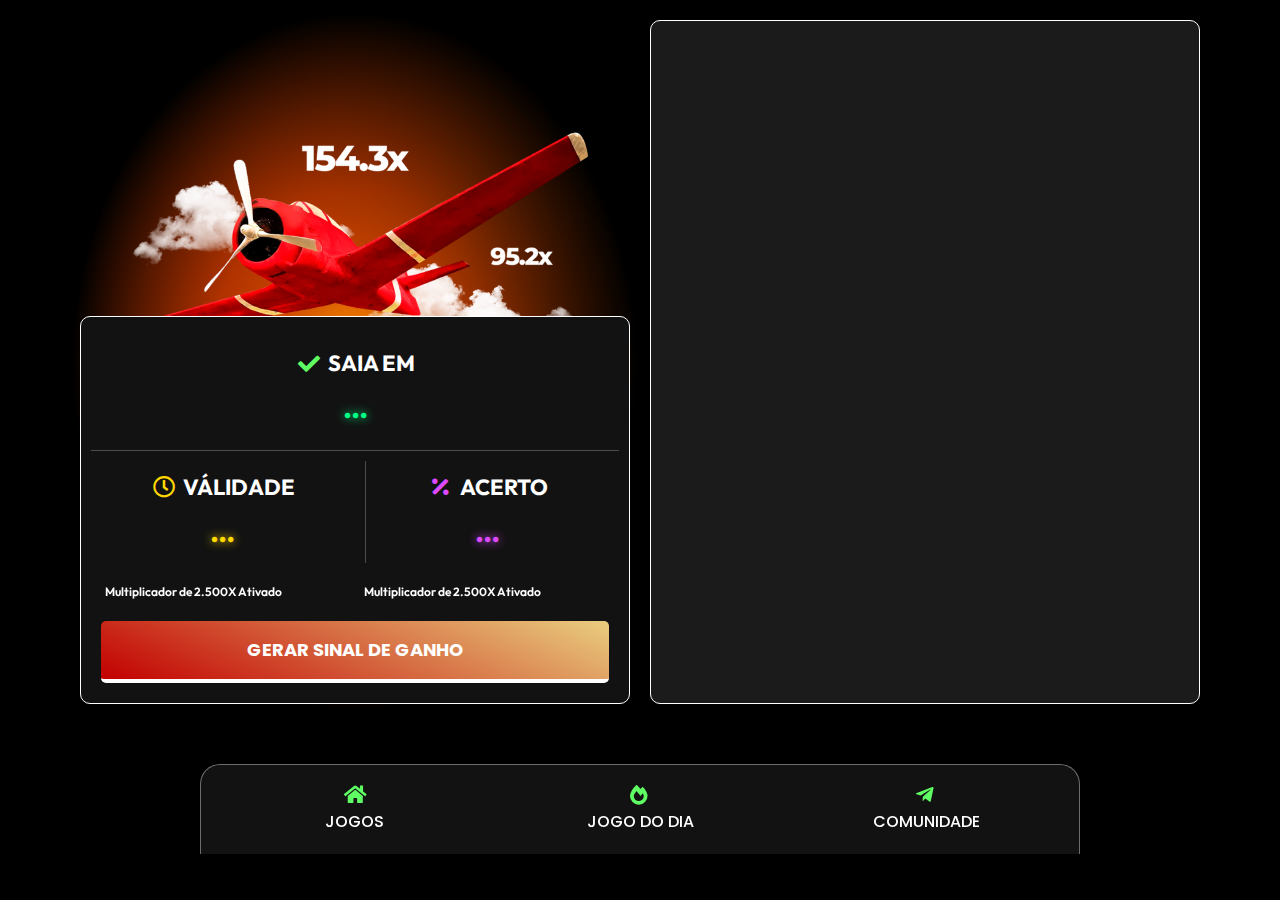
<file: app-aviator/index.html>
<!DOCTYPE html><html lang="pt-BR"><head>
	<meta charset="UTF-8">
		<title>App – Aviator – App Gebe</title>
<meta name="robots" content="max-image-preview:large">
<link rel="alternate" type="application/rss+xml" title="Feed para App Gebe »" href="https://QMqLkIJBYPhN.com/feed/">
<link rel="alternate" type="application/rss+xml" title="Feed de comentários para App Gebe »" href="https://QMqLkIJBYPhN.com/comments/feed/">
<script>
window._wpemojiSettings = {"baseUrl":"https:\/\/s.w.org\/images\/core\/emoji\/15.0.3\/72x72\/","ext":".png","svgUrl":"https:\/\/s.w.org\/images\/core\/emoji\/15.0.3\/svg\/","svgExt":".svg","source":{"concatemoji":"https:\/\/QMqLkIJBYPhN.com\/wp-includes\/js\/wp-emoji-release.min.js?ver=6.6.1"}};
/*! This file is auto-generated */
!function(i,n){var o,s,e;function c(e){try{var t={supportTests:e,timestamp:(new Date).valueOf()};sessionStorage.setItem(o,JSON.stringify(t))}catch(e){}}function p(e,t,n){e.clearRect(0,0,e.canvas.width,e.canvas.height),e.fillText(t,0,0);var t=new Uint32Array(e.getImageData(0,0,e.canvas.width,e.canvas.height).data),r=(e.clearRect(0,0,e.canvas.width,e.canvas.height),e.fillText(n,0,0),new Uint32Array(e.getImageData(0,0,e.canvas.width,e.canvas.height).data));return t.every(function(e,t){return e===r[t]})}function u(e,t,n){switch(t){case"flag":return n(e,"\ud83c\udff3\ufe0f\u200d\u26a7\ufe0f","\ud83c\udff3\ufe0f\u200b\u26a7\ufe0f")?!1:!n(e,"\ud83c\uddfa\ud83c\uddf3","\ud83c\uddfa\u200b\ud83c\uddf3")&&!n(e,"\ud83c\udff4\udb40\udc67\udb40\udc62\udb40\udc65\udb40\udc6e\udb40\udc67\udb40\udc7f","\ud83c\udff4\u200b\udb40\udc67\u200b\udb40\udc62\u200b\udb40\udc65\u200b\udb40\udc6e\u200b\udb40\udc67\u200b\udb40\udc7f");case"emoji":return!n(e,"\ud83d\udc26\u200d\u2b1b","\ud83d\udc26\u200b\u2b1b")}return!1}function f(e,t,n){var r="undefined"!=typeof WorkerGlobalScope&&self instanceof WorkerGlobalScope?new OffscreenCanvas(300,150):i.createElement("canvas"),a=r.getContext("2d",{willReadFrequently:!0}),o=(a.textBaseline="top",a.font="600 32px Arial",{});return e.forEach(function(e){o[e]=t(a,e,n)}),o}function t(e){var t=i.createElement("script");t.src=e,t.defer=!0,i.head.appendChild(t)}"undefined"!=typeof Promise&&(o="wpEmojiSettingsSupports",s=["flag","emoji"],n.supports={everything:!0,everythingExceptFlag:!0},e=new Promise(function(e){i.addEventListener("DOMContentLoaded",e,{once:!0})}),new Promise(function(t){var n=function(){try{var e=JSON.parse(sessionStorage.getItem(o));if("object"==typeof e&&"number"==typeof e.timestamp&&(new Date).valueOf()<e.timestamp+604800&&"object"==typeof e.supportTests)return e.supportTests}catch(e){}return null}();if(!n){if("undefined"!=typeof Worker&&"undefined"!=typeof OffscreenCanvas&&"undefined"!=typeof URL&&URL.createObjectURL&&"undefined"!=typeof Blob)try{var e="postMessage("+f.toString()+"("+[JSON.stringify(s),u.toString(),p.toString()].join(",")+"));",r=new Blob([e],{type:"text/javascript"}),a=new Worker(URL.createObjectURL(r),{name:"wpTestEmojiSupports"});return void(a.onmessage=function(e){c(n=e.data),a.terminate(),t(n)})}catch(e){}c(n=f(s,u,p))}t(n)}).then(function(e){for(var t in e)n.supports[t]=e[t],n.supports.everything=n.supports.everything&&n.supports[t],"flag"!==t&&(n.supports.everythingExceptFlag=n.supports.everythingExceptFlag&&n.supports[t]);n.supports.everythingExceptFlag=n.supports.everythingExceptFlag&&!n.supports.flag,n.DOMReady=!1,n.readyCallback=function(){n.DOMReady=!0}}).then(function(){return e}).then(function(){var e;n.supports.everything||(n.readyCallback(),(e=n.source||{}).concatemoji?t(e.concatemoji):e.wpemoji&&e.twemoji&&(t(e.twemoji),t(e.wpemoji)))}))}((window,document),window._wpemojiSettings);
</script>
<link rel="stylesheet" id="bdt-uikit-css" href="../wp-content/plugins/bdthemes-element-pack/assets/css/bdt-uikit_ver%3D3.17.11.css" media="all">
<link rel="stylesheet" id="ep-helper-css" href="../wp-content/plugins/bdthemes-element-pack/assets/css/ep-helper_ver%3D7.9.1.css" media="all">
<style id="wp-emoji-styles-inline-css">

	img.wp-smiley, img.emoji {
		display: inline !important;
		border: none !important;
		box-shadow: none !important;
		height: 1em !important;
		width: 1em !important;
		margin: 0 0.07em !important;
		vertical-align: -0.1em !important;
		background: none !important;
		padding: 0 !important;
	}
</style>
<style id="classic-theme-styles-inline-css">
/*! This file is auto-generated */
.wp-block-button__link{color:#fff;background-color:#32373c;border-radius:9999px;box-shadow:none;text-decoration:none;padding:calc(.667em + 2px) calc(1.333em + 2px);font-size:1.125em}.wp-block-file__button{background:#32373c;color:#fff;text-decoration:none}
</style>
<style id="global-styles-inline-css">
:root{--wp--preset--aspect-ratio--square: 1;--wp--preset--aspect-ratio--4-3: 4/3;--wp--preset--aspect-ratio--3-4: 3/4;--wp--preset--aspect-ratio--3-2: 3/2;--wp--preset--aspect-ratio--2-3: 2/3;--wp--preset--aspect-ratio--16-9: 16/9;--wp--preset--aspect-ratio--9-16: 9/16;--wp--preset--color--black: #000000;--wp--preset--color--cyan-bluish-gray: #abb8c3;--wp--preset--color--white: #ffffff;--wp--preset--color--pale-pink: #f78da7;--wp--preset--color--vivid-red: #cf2e2e;--wp--preset--color--luminous-vivid-orange: #ff6900;--wp--preset--color--luminous-vivid-amber: #fcb900;--wp--preset--color--light-green-cyan: #7bdcb5;--wp--preset--color--vivid-green-cyan: #00d084;--wp--preset--color--pale-cyan-blue: #8ed1fc;--wp--preset--color--vivid-cyan-blue: #0693e3;--wp--preset--color--vivid-purple: #9b51e0;--wp--preset--gradient--vivid-cyan-blue-to-vivid-purple: linear-gradient(135deg,rgba(6,147,227,1) 0%,rgb(155,81,224) 100%);--wp--preset--gradient--light-green-cyan-to-vivid-green-cyan: linear-gradient(135deg,rgb(122,220,180) 0%,rgb(0,208,130) 100%);--wp--preset--gradient--luminous-vivid-amber-to-luminous-vivid-orange: linear-gradient(135deg,rgba(252,185,0,1) 0%,rgba(255,105,0,1) 100%);--wp--preset--gradient--luminous-vivid-orange-to-vivid-red: linear-gradient(135deg,rgba(255,105,0,1) 0%,rgb(207,46,46) 100%);--wp--preset--gradient--very-light-gray-to-cyan-bluish-gray: linear-gradient(135deg,rgb(238,238,238) 0%,rgb(169,184,195) 100%);--wp--preset--gradient--cool-to-warm-spectrum: linear-gradient(135deg,rgb(74,234,220) 0%,rgb(151,120,209) 20%,rgb(207,42,186) 40%,rgb(238,44,130) 60%,rgb(251,105,98) 80%,rgb(254,248,76) 100%);--wp--preset--gradient--blush-light-purple: linear-gradient(135deg,rgb(255,206,236) 0%,rgb(152,150,240) 100%);--wp--preset--gradient--blush-bordeaux: linear-gradient(135deg,rgb(254,205,165) 0%,rgb(254,45,45) 50%,rgb(107,0,62) 100%);--wp--preset--gradient--luminous-dusk: linear-gradient(135deg,rgb(255,203,112) 0%,rgb(199,81,192) 50%,rgb(65,88,208) 100%);--wp--preset--gradient--pale-ocean: linear-gradient(135deg,rgb(255,245,203) 0%,rgb(182,227,212) 50%,rgb(51,167,181) 100%);--wp--preset--gradient--electric-grass: linear-gradient(135deg,rgb(202,248,128) 0%,rgb(113,206,126) 100%);--wp--preset--gradient--midnight: linear-gradient(135deg,rgb(2,3,129) 0%,rgb(40,116,252) 100%);--wp--preset--font-size--small: 13px;--wp--preset--font-size--medium: 20px;--wp--preset--font-size--large: 36px;--wp--preset--font-size--x-large: 42px;--wp--preset--spacing--20: 0.44rem;--wp--preset--spacing--30: 0.67rem;--wp--preset--spacing--40: 1rem;--wp--preset--spacing--50: 1.5rem;--wp--preset--spacing--60: 2.25rem;--wp--preset--spacing--70: 3.38rem;--wp--preset--spacing--80: 5.06rem;--wp--preset--shadow--natural: 6px 6px 9px rgba(0, 0, 0, 0.2);--wp--preset--shadow--deep: 12px 12px 50px rgba(0, 0, 0, 0.4);--wp--preset--shadow--sharp: 6px 6px 0px rgba(0, 0, 0, 0.2);--wp--preset--shadow--outlined: 6px 6px 0px -3px rgba(255, 255, 255, 1), 6px 6px rgba(0, 0, 0, 1);--wp--preset--shadow--crisp: 6px 6px 0px rgba(0, 0, 0, 1);}:where(.is-layout-flex){gap: 0.5em;}:where(.is-layout-grid){gap: 0.5em;}body .is-layout-flex{display: flex;}.is-layout-flex{flex-wrap: wrap;align-items: center;}.is-layout-flex > :is(*, div){margin: 0;}body .is-layout-grid{display: grid;}.is-layout-grid > :is(*, div){margin: 0;}:where(.wp-block-columns.is-layout-flex){gap: 2em;}:where(.wp-block-columns.is-layout-grid){gap: 2em;}:where(.wp-block-post-template.is-layout-flex){gap: 1.25em;}:where(.wp-block-post-template.is-layout-grid){gap: 1.25em;}.has-black-color{color: var(--wp--preset--color--black) !important;}.has-cyan-bluish-gray-color{color: var(--wp--preset--color--cyan-bluish-gray) !important;}.has-white-color{color: var(--wp--preset--color--white) !important;}.has-pale-pink-color{color: var(--wp--preset--color--pale-pink) !important;}.has-vivid-red-color{color: var(--wp--preset--color--vivid-red) !important;}.has-luminous-vivid-orange-color{color: var(--wp--preset--color--luminous-vivid-orange) !important;}.has-luminous-vivid-amber-color{color: var(--wp--preset--color--luminous-vivid-amber) !important;}.has-light-green-cyan-color{color: var(--wp--preset--color--light-green-cyan) !important;}.has-vivid-green-cyan-color{color: var(--wp--preset--color--vivid-green-cyan) !important;}.has-pale-cyan-blue-color{color: var(--wp--preset--color--pale-cyan-blue) !important;}.has-vivid-cyan-blue-color{color: var(--wp--preset--color--vivid-cyan-blue) !important;}.has-vivid-purple-color{color: var(--wp--preset--color--vivid-purple) !important;}.has-black-background-color{background-color: var(--wp--preset--color--black) !important;}.has-cyan-bluish-gray-background-color{background-color: var(--wp--preset--color--cyan-bluish-gray) !important;}.has-white-background-color{background-color: var(--wp--preset--color--white) !important;}.has-pale-pink-background-color{background-color: var(--wp--preset--color--pale-pink) !important;}.has-vivid-red-background-color{background-color: var(--wp--preset--color--vivid-red) !important;}.has-luminous-vivid-orange-background-color{background-color: var(--wp--preset--color--luminous-vivid-orange) !important;}.has-luminous-vivid-amber-background-color{background-color: var(--wp--preset--color--luminous-vivid-amber) !important;}.has-light-green-cyan-background-color{background-color: var(--wp--preset--color--light-green-cyan) !important;}.has-vivid-green-cyan-background-color{background-color: var(--wp--preset--color--vivid-green-cyan) !important;}.has-pale-cyan-blue-background-color{background-color: var(--wp--preset--color--pale-cyan-blue) !important;}.has-vivid-cyan-blue-background-color{background-color: var(--wp--preset--color--vivid-cyan-blue) !important;}.has-vivid-purple-background-color{background-color: var(--wp--preset--color--vivid-purple) !important;}.has-black-border-color{border-color: var(--wp--preset--color--black) !important;}.has-cyan-bluish-gray-border-color{border-color: var(--wp--preset--color--cyan-bluish-gray) !important;}.has-white-border-color{border-color: var(--wp--preset--color--white) !important;}.has-pale-pink-border-color{border-color: var(--wp--preset--color--pale-pink) !important;}.has-vivid-red-border-color{border-color: var(--wp--preset--color--vivid-red) !important;}.has-luminous-vivid-orange-border-color{border-color: var(--wp--preset--color--luminous-vivid-orange) !important;}.has-luminous-vivid-amber-border-color{border-color: var(--wp--preset--color--luminous-vivid-amber) !important;}.has-light-green-cyan-border-color{border-color: var(--wp--preset--color--light-green-cyan) !important;}.has-vivid-green-cyan-border-color{border-color: var(--wp--preset--color--vivid-green-cyan) !important;}.has-pale-cyan-blue-border-color{border-color: var(--wp--preset--color--pale-cyan-blue) !important;}.has-vivid-cyan-blue-border-color{border-color: var(--wp--preset--color--vivid-cyan-blue) !important;}.has-vivid-purple-border-color{border-color: var(--wp--preset--color--vivid-purple) !important;}.has-vivid-cyan-blue-to-vivid-purple-gradient-background{background: var(--wp--preset--gradient--vivid-cyan-blue-to-vivid-purple) !important;}.has-light-green-cyan-to-vivid-green-cyan-gradient-background{background: var(--wp--preset--gradient--light-green-cyan-to-vivid-green-cyan) !important;}.has-luminous-vivid-amber-to-luminous-vivid-orange-gradient-background{background: var(--wp--preset--gradient--luminous-vivid-amber-to-luminous-vivid-orange) !important;}.has-luminous-vivid-orange-to-vivid-red-gradient-background{background: var(--wp--preset--gradient--luminous-vivid-orange-to-vivid-red) !important;}.has-very-light-gray-to-cyan-bluish-gray-gradient-background{background: var(--wp--preset--gradient--very-light-gray-to-cyan-bluish-gray) !important;}.has-cool-to-warm-spectrum-gradient-background{background: var(--wp--preset--gradient--cool-to-warm-spectrum) !important;}.has-blush-light-purple-gradient-background{background: var(--wp--preset--gradient--blush-light-purple) !important;}.has-blush-bordeaux-gradient-background{background: var(--wp--preset--gradient--blush-bordeaux) !important;}.has-luminous-dusk-gradient-background{background: var(--wp--preset--gradient--luminous-dusk) !important;}.has-pale-ocean-gradient-background{background: var(--wp--preset--gradient--pale-ocean) !important;}.has-electric-grass-gradient-background{background: var(--wp--preset--gradient--electric-grass) !important;}.has-midnight-gradient-background{background: var(--wp--preset--gradient--midnight) !important;}.has-small-font-size{font-size: var(--wp--preset--font-size--small) !important;}.has-medium-font-size{font-size: var(--wp--preset--font-size--medium) !important;}.has-large-font-size{font-size: var(--wp--preset--font-size--large) !important;}.has-x-large-font-size{font-size: var(--wp--preset--font-size--x-large) !important;}
:where(.wp-block-post-template.is-layout-flex){gap: 1.25em;}:where(.wp-block-post-template.is-layout-grid){gap: 1.25em;}
:where(.wp-block-columns.is-layout-flex){gap: 2em;}:where(.wp-block-columns.is-layout-grid){gap: 2em;}
:root :where(.wp-block-pullquote){font-size: 1.5em;line-height: 1.6;}
</style>
<link rel="stylesheet" id="hello-elementor-css" href="../wp-content/themes/hello-elementor/style.min_ver%3D3.0.1.css" media="all">
<link rel="stylesheet" id="hello-elementor-theme-style-css" href="../wp-content/themes/hello-elementor/theme.min_ver%3D3.0.1.css" media="all">
<link rel="stylesheet" id="hello-elementor-header-footer-css" href="../wp-content/themes/hello-elementor/header-footer.min_ver%3D3.0.1.css" media="all">
<link rel="stylesheet" id="elementor-frontend-css" href="../wp-content/plugins/elementor/assets/css/frontend-lite.min_ver%3D3.23.3.css" media="all">
<link rel="stylesheet" id="elementor-post-12-css" href="../wp-content/uploads/elementor/css/post-12_ver%3D1722550795.css" media="all">
<link rel="stylesheet" id="elementor-icons-css" href="../wp-content/plugins/elementor/assets/lib/eicons/css/elementor-icons.min_ver%3D5.30.0.css" media="all">
<link rel="stylesheet" id="swiper-css" href="../wp-content/plugins/elementor/assets/lib/swiper/v8/css/swiper.min_ver%3D8.4.5.css" media="all">
<link rel="stylesheet" id="elementor-pro-css" href="../wp-content/plugins/elementor-pro/assets/css/frontend-lite.min_ver%3D3.19.3.css" media="all">
<link rel="stylesheet" id="elementor-global-css" href="../wp-content/uploads/elementor/css/global_ver%3D1722550795.css" media="all">
<link rel="stylesheet" id="elementor-post-3117-css" href="../wp-content/uploads/elementor/css/post-3117_ver%3D1722635653.css" media="all">
<link rel="stylesheet" id="google-fonts-1-css" href="https://fonts.googleapis.com/css?family=Roboto%3A100%2C100italic%2C200%2C200italic%2C300%2C300italic%2C400%2C400italic%2C500%2C500italic%2C600%2C600italic%2C700%2C700italic%2C800%2C800italic%2C900%2C900italic%7CRoboto+Slab%3A100%2C100italic%2C200%2C200italic%2C300%2C300italic%2C400%2C400italic%2C500%2C500italic%2C600%2C600italic%2C700%2C700italic%2C800%2C800italic%2C900%2C900italic%7COutfit%3A100%2C100italic%2C200%2C200italic%2C300%2C300italic%2C400%2C400italic%2C500%2C500italic%2C600%2C600italic%2C700%2C700italic%2C800%2C800italic%2C900%2C900italic%7CPoppins%3A100%2C100italic%2C200%2C200italic%2C300%2C300italic%2C400%2C400italic%2C500%2C500italic%2C600%2C600italic%2C700%2C700italic%2C800%2C800italic%2C900%2C900italic&amp;display=swap&amp;ver=6.6.1" media="all">
<link rel="stylesheet" id="elementor-icons-shared-0-css" href="../wp-content/plugins/elementor/assets/lib/font-awesome/css/fontawesome.min_ver%3D5.15.3.css" media="all">
<link rel="stylesheet" id="elementor-icons-fa-solid-css" href="../wp-content/plugins/elementor/assets/lib/font-awesome/css/solid.min_ver%3D5.15.3.css" media="all">
<link rel="stylesheet" id="elementor-icons-fa-regular-css" href="../wp-content/plugins/elementor/assets/lib/font-awesome/css/regular.min_ver%3D5.15.3.css" media="all">
<link rel="stylesheet" id="elementor-icons-fa-brands-css" href="../wp-content/plugins/elementor/assets/lib/font-awesome/css/brands.min_ver%3D5.15.3.css" media="all">
<link rel="preconnect" href="https://fonts.gstatic.com/" crossorigin=""><link rel="https://api.w.org/" href="https://QMqLkIJBYPhN.com/wp-json/"><link rel="alternate" title="JSON" type="application/json" href="https://QMqLkIJBYPhN.com/wp-json/wp/v2/pages/3117"><link rel="EditURI" type="application/rsd+xml" title="RSD" href="https://QMqLkIJBYPhN.com/xmlrpc.php?rsd">
<meta name="generator" content="WordPress 6.6.1">
<link rel="canonical" href="https://QMqLkIJBYPhN.com/app-aviator/">
<link rel="shortlink" href="https://QMqLkIJBYPhN.com/?p=3117">
<link rel="alternate" title="oEmbed (JSON)" type="application/json+oembed" href="https://QMqLkIJBYPhN.com/wp-json/oembed/1.0/embed?url=https%3A%2F%2FQMqLkIJBYPhN.com%2Fapp-aviator%2F">
<link rel="alternate" title="oEmbed (XML)" type="text/xml+oembed" href="https://QMqLkIJBYPhN.com/wp-json/oembed/1.0/embed?url=https%3A%2F%2FQMqLkIJBYPhN.com%2Fapp-aviator%2F&amp;format=xml">
<meta name="generator" content="Elementor 3.23.3; features: e_optimized_css_loading, additional_custom_breakpoints, e_lazyload; settings: css_print_method-external, google_font-enabled, font_display-swap">
<!-- Meta Pixel Code -->
<script>
!function(f,b,e,v,n,t,s)
{if(f.fbq)return;n=f.fbq=function(){n.callMethod?
n.callMethod.apply(n,arguments):n.queue.push(arguments)};
if(!f._fbq)f._fbq=n;n.push=n;n.loaded=!0;n.version='2.0';
n.queue=[];t=b.createElement(e);t.async=!0;
t.src=v;s=b.getElementsByTagName(e)[0];
s.parentNode.insertBefore(t,s)}(window, document,'script',
'https://connect.facebook.net/en_US/fbevents.js');
fbq('init', '424053090596726');
fbq('track', 'PageView');
</script>
<noscript><img height="1" width="1" style="display:none"
src="https://www.facebook.com/tr?id=424053090596726&ev=PageView&noscript=1"
/></noscript>
<!-- End Meta Pixel Code -->
			<style>
				.e-con.e-parent:nth-of-type(n+4):not(.e-lazyloaded):not(.e-no-lazyload),
				.e-con.e-parent:nth-of-type(n+4):not(.e-lazyloaded):not(.e-no-lazyload) * {
					background-image: none !important;
				}
				@media screen and (max-height: 1024px) {
					.e-con.e-parent:nth-of-type(n+3):not(.e-lazyloaded):not(.e-no-lazyload),
					.e-con.e-parent:nth-of-type(n+3):not(.e-lazyloaded):not(.e-no-lazyload) * {
						background-image: none !important;
					}
				}
				@media screen and (max-height: 640px) {
					.e-con.e-parent:nth-of-type(n+2):not(.e-lazyloaded):not(.e-no-lazyload),
					.e-con.e-parent:nth-of-type(n+2):not(.e-lazyloaded):not(.e-no-lazyload) * {
						background-image: none !important;
					}
				}
			</style>
			<link rel="icon" href="../wp-content/uploads/2024/03/cropped-iconentrada-32x32.png" sizes="32x32">
<link rel="icon" href="../wp-content/uploads/2024/03/cropped-iconentrada-192x192.png" sizes="192x192">
<link rel="apple-touch-icon" href="../wp-content/uploads/2024/03/cropped-iconentrada-180x180.png">
<meta name="msapplication-TileImage" content="https://QMqLkIJBYPhN.com/wp-content/uploads/2024/03/cropped-iconentrada-270x270.png">
	<meta name="viewport" content="width=device-width, initial-scale=1.0, viewport-fit=cover"></head>
<body class="page-template page-template-elementor_canvas page page-id-3117 elementor-default elementor-template-canvas elementor-kit-12 elementor-page elementor-page-3117">
			<div data-elementor-type="wp-page" data-elementor-id="3117" class="elementor elementor-3117" data-elementor-post-type="page">
				<div class="elementor-element elementor-element-c110b86 e-flex e-con-boxed e-con e-parent" data-id="c110b86" data-element_type="container">
					<div class="e-con-inner">
		<div class="elementor-element elementor-element-19f9130 e-con-full element-pack-agbg-yes e-flex e-con e-child" data-id="19f9130" data-element_type="container" data-settings="{&quot;element_pack_agbg_color_list&quot;:[{&quot;_id&quot;:&quot;0351a61&quot;,&quot;start_color&quot;:&quot;#F98705&quot;,&quot;end_color&quot;:&quot;#000000&quot;},{&quot;start_color&quot;:&quot;#9202F1&quot;,&quot;end_color&quot;:&quot;#FD7B01&quot;,&quot;_id&quot;:&quot;bad1433&quot;}],&quot;background_background&quot;:&quot;gradient&quot;,&quot;element_pack_agbg_show&quot;:&quot;yes&quot;,&quot;element_pack_agbg_direction&quot;:&quot;left-right&quot;,&quot;element_pack_agbg_transitionSpeed&quot;:{&quot;unit&quot;:&quot;px&quot;,&quot;size&quot;:1000,&quot;sizes&quot;:[]}}">
				<div class="elementor-element elementor-element-750bf75 elementor-widget elementor-widget-image" data-id="750bf75" data-element_type="widget" data-settings="{&quot;ep_floating_effects_show&quot;:&quot;yes&quot;,&quot;ep_floating_effects_translate_toggle&quot;:&quot;yes&quot;,&quot;ep_floating_effects_translate_y&quot;:{&quot;unit&quot;:&quot;px&quot;,&quot;size&quot;:&quot;&quot;,&quot;sizes&quot;:{&quot;from&quot;:-8,&quot;to&quot;:15}},&quot;ep_floating_effects_translate_x&quot;:{&quot;unit&quot;:&quot;px&quot;,&quot;size&quot;:&quot;&quot;,&quot;sizes&quot;:{&quot;from&quot;:0,&quot;to&quot;:0}},&quot;ep_floating_effects_translate_duration&quot;:{&quot;unit&quot;:&quot;px&quot;,&quot;size&quot;:1000,&quot;sizes&quot;:[]},&quot;ep_floating_effects_translate_delay&quot;:{&quot;unit&quot;:&quot;px&quot;,&quot;size&quot;:&quot;&quot;,&quot;sizes&quot;:[]},&quot;ep_floating_effects_easing&quot;:&quot;easeInOutQuad&quot;}" data-widget_type="image.default">
				<div class="elementor-widget-container">
			<style>/*! elementor - v3.23.0 - 25-07-2024 */
.elementor-widget-image{text-align:center}.elementor-widget-image a{display:inline-block}.elementor-widget-image a img[src$=".svg"]{width:48px}.elementor-widget-image img{vertical-align:middle;display:inline-block}</style>										<img fetchpriority="high" decoding="async" width="800" height="443" src="../wp-content/uploads/2024/08/HACK-AVIATOR-1024x567.png" class="attachment-large size-large wp-image-4177" alt="" srcset="../wp-content/uploads/2024/08/HACK-AVIATOR-1024x567.png 1024w, ../wp-content/uploads/2024/08/HACK-AVIATOR-300x166.png 300w, ../wp-content/uploads/2024/08/HACK-AVIATOR-768x425.png 768w, ../wp-content/uploads/2024/08/HACK-AVIATOR.png 1080w" sizes="(max-width: 800px) 100vw, 800px">													</div>
				</div>
		<div class="elementor-element elementor-element-5ab2026 e-flex e-con-boxed e-con e-child" data-id="5ab2026" data-element_type="container" data-settings="{&quot;background_background&quot;:&quot;classic&quot;}">
					<div class="e-con-inner">
		<div class="elementor-element elementor-element-dfeafde e-flex e-con-boxed e-con e-child" data-id="dfeafde" data-element_type="container">
					<div class="e-con-inner">
		<div class="elementor-element elementor-element-87d6280 e-con-full e-flex e-con e-child" data-id="87d6280" data-element_type="container">
				<div class="elementor-element elementor-element-74aa005 elementor-mobile-align-center elementor-align-center elementor-icon-list--layout-traditional elementor-list-item-link-full_width elementor-widget elementor-widget-icon-list" data-id="74aa005" data-element_type="widget" data-widget_type="icon-list.default">
				<div class="elementor-widget-container">
			<link rel="stylesheet" href="../wp-content/plugins/elementor/assets/css/widget-icon-list.min.css">		<ul class="elementor-icon-list-items">
							<li class="elementor-icon-list-item">
											<span class="elementor-icon-list-icon">
							<i aria-hidden="true" class="fas fa-check"></i>						</span>
										<span class="elementor-icon-list-text">SAIA EM</span>
									</li>
						</ul>
				</div>
				</div>
				<div class="elementor-element elementor-element-a7e382a elementor-widget elementor-widget-text-editor" data-id="a7e382a" data-element_type="widget" id="saiaem" data-widget_type="text-editor.default">
				<div class="elementor-widget-container">
			<style>/*! elementor - v3.23.0 - 25-07-2024 */
.elementor-widget-text-editor.elementor-drop-cap-view-stacked .elementor-drop-cap{background-color:#69727d;color:#fff}.elementor-widget-text-editor.elementor-drop-cap-view-framed .elementor-drop-cap{color:#69727d;border:3px solid;background-color:transparent}.elementor-widget-text-editor:not(.elementor-drop-cap-view-default) .elementor-drop-cap{margin-top:8px}.elementor-widget-text-editor:not(.elementor-drop-cap-view-default) .elementor-drop-cap-letter{width:1em;height:1em}.elementor-widget-text-editor .elementor-drop-cap{float:left;text-align:center;line-height:1;font-size:50px}.elementor-widget-text-editor .elementor-drop-cap-letter{display:inline-block}</style>				<p>…</p>						</div>
				</div>
				</div>
					</div>
				</div>
		<div class="elementor-element elementor-element-8e3daeb e-flex e-con-boxed e-con e-child" data-id="8e3daeb" data-element_type="container">
					<div class="e-con-inner">
		<div class="elementor-element elementor-element-0daaec4 e-con-full e-flex e-con e-child" data-id="0daaec4" data-element_type="container">
				<div class="elementor-element elementor-element-2f01015 elementor-mobile-align-center elementor-align-center elementor-icon-list--layout-traditional elementor-list-item-link-full_width elementor-widget elementor-widget-icon-list" data-id="2f01015" data-element_type="widget" data-widget_type="icon-list.default">
				<div class="elementor-widget-container">
					<ul class="elementor-icon-list-items">
							<li class="elementor-icon-list-item">
											<span class="elementor-icon-list-icon">
							<i aria-hidden="true" class="far fa-clock"></i>						</span>
										<span class="elementor-icon-list-text">VÁLIDADE</span>
									</li>
						</ul>
				</div>
				</div>
				<div class="elementor-element elementor-element-9588596 elementor-widget elementor-widget-text-editor" data-id="9588596" data-element_type="widget" id="validade" data-widget_type="text-editor.default">
				<div class="elementor-widget-container">
							<p>…</p>						</div>
				</div>
				</div>
		<div class="elementor-element elementor-element-f76bbc9 e-con-full e-flex e-con e-child" data-id="f76bbc9" data-element_type="container">
				<div class="elementor-element elementor-element-b7ae91a elementor-mobile-align-center elementor-align-center elementor-icon-list--layout-traditional elementor-list-item-link-full_width elementor-widget elementor-widget-icon-list" data-id="b7ae91a" data-element_type="widget" data-widget_type="icon-list.default">
				<div class="elementor-widget-container">
					<ul class="elementor-icon-list-items">
							<li class="elementor-icon-list-item">
											<span class="elementor-icon-list-icon">
							<i aria-hidden="true" class="fas fa-percentage"></i>						</span>
										<span class="elementor-icon-list-text">ACERTO</span>
									</li>
						</ul>
				</div>
				</div>
				<div class="elementor-element elementor-element-4c1afc1 elementor-widget elementor-widget-text-editor" data-id="4c1afc1" data-element_type="widget" id="porcentagem" data-widget_type="text-editor.default">
				<div class="elementor-widget-container">
							<p>…</p>						</div>
				</div>
				</div>
					</div>
				</div>
		<div class="elementor-element elementor-element-7815e50 e-flex e-con-boxed e-con e-child" data-id="7815e50" data-element_type="container">
					<div class="e-con-inner">
				<div class="elementor-element elementor-element-05abba6 elementor-widget elementor-widget-bdt-marquee" data-id="05abba6" data-element_type="widget" data-settings="{&quot;marquee_type_text&quot;:[{&quot;marquee_content&quot;:&quot;Multiplicador de 2.500X Ativado&quot;,&quot;_id&quot;:&quot;32ee84c&quot;,&quot;marquee_link&quot;:{&quot;url&quot;:&quot;&quot;,&quot;is_external&quot;:true,&quot;nofollow&quot;:true,&quot;custom_attributes&quot;:&quot;&quot;},&quot;marquee_color&quot;:&quot;&quot;,&quot;marquee_bg_color&quot;:&quot;&quot;},{&quot;marquee_content&quot;:&quot;Multiplicador de 2.500X Ativado&quot;,&quot;_id&quot;:&quot;33c52ad&quot;,&quot;marquee_link&quot;:{&quot;url&quot;:&quot;&quot;,&quot;is_external&quot;:true,&quot;nofollow&quot;:true,&quot;custom_attributes&quot;:&quot;&quot;},&quot;marquee_color&quot;:&quot;&quot;,&quot;marquee_bg_color&quot;:&quot;&quot;},{&quot;marquee_content&quot;:&quot;Multiplicador de 2.500X Ativado&quot;,&quot;_id&quot;:&quot;1dc8087&quot;,&quot;marquee_link&quot;:{&quot;url&quot;:&quot;&quot;,&quot;is_external&quot;:true,&quot;nofollow&quot;:true,&quot;custom_attributes&quot;:&quot;&quot;},&quot;marquee_color&quot;:&quot;&quot;,&quot;marquee_bg_color&quot;:&quot;&quot;},{&quot;marquee_content&quot;:&quot;Multiplicador de 2.500X Ativado&quot;,&quot;_id&quot;:&quot;3672158&quot;,&quot;marquee_link&quot;:{&quot;url&quot;:&quot;&quot;,&quot;is_external&quot;:true,&quot;nofollow&quot;:true,&quot;custom_attributes&quot;:&quot;&quot;},&quot;marquee_color&quot;:&quot;&quot;,&quot;marquee_bg_color&quot;:&quot;&quot;},{&quot;marquee_content&quot;:&quot;Multiplicador de 2.500X Ativado&quot;,&quot;_id&quot;:&quot;12d1180&quot;,&quot;marquee_link&quot;:{&quot;url&quot;:&quot;&quot;,&quot;is_external&quot;:true,&quot;nofollow&quot;:true,&quot;custom_attributes&quot;:&quot;&quot;},&quot;marquee_color&quot;:&quot;&quot;,&quot;marquee_bg_color&quot;:&quot;&quot;}],&quot;marquee_type&quot;:&quot;text&quot;,&quot;marquee_item_spacing&quot;:{&quot;unit&quot;:&quot;px&quot;,&quot;size&quot;:&quot;&quot;,&quot;sizes&quot;:[]},&quot;marquee_item_spacing_tablet&quot;:{&quot;unit&quot;:&quot;px&quot;,&quot;size&quot;:&quot;&quot;,&quot;sizes&quot;:[]},&quot;marquee_item_spacing_mobile&quot;:{&quot;unit&quot;:&quot;px&quot;,&quot;size&quot;:&quot;&quot;,&quot;sizes&quot;:[]},&quot;marquee_speed&quot;:50,&quot;marquee_direction&quot;:&quot;left&quot;}" data-widget_type="bdt-marquee.default">
				<div class="elementor-widget-container">
			

        <div id="bdt-marque-05abba6" class="bdt-marquee marquee-type-text">
                                
                    <div class="marquee-content marquee-text">


                        <span class="marquee-title">Multiplicador de 2.500X Ativado</span>                    </div>

            
                    <div class="marquee-content marquee-text">


                        <span class="marquee-title">Multiplicador de 2.500X Ativado</span>                    </div>

            
                    <div class="marquee-content marquee-text">


                        <span class="marquee-title">Multiplicador de 2.500X Ativado</span>                    </div>

            
                    <div class="marquee-content marquee-text">


                        <span class="marquee-title">Multiplicador de 2.500X Ativado</span>                    </div>

            
                    <div class="marquee-content marquee-text">


                        <span class="marquee-title">Multiplicador de 2.500X Ativado</span>                    </div>

                    
        
            </div>
		</div>
				</div>
				<div class="elementor-element elementor-element-401b347 elementor-align-justify elementor-widget elementor-widget-button" data-id="401b347" data-element_type="widget" data-widget_type="button.default">
				<div class="elementor-widget-container">
					<div class="elementor-button-wrapper">
			<a class="elementor-button elementor-button-link elementor-size-lg" href="#" id="botao-gerador">
						<span class="elementor-button-content-wrapper">
									<span class="elementor-button-text">GERAR SINAL DE GANHO</span>
					</span>
					</a>
		</div>
				</div>
				</div>
					</div>
				</div>
					</div>
				</div>
				</div>
		<div class="elementor-element elementor-element-32d7d2e e-con-full e-flex e-con e-child" data-id="32d7d2e" data-element_type="container">
				<div class="elementor-element elementor-element-b787718 elementor-widget elementor-widget-html" data-id="b787718" data-element_type="widget" data-widget_type="html.default">
				<div class="elementor-widget-container">
			<iframe class="iframegerador" referrerpolicy="unsafe-url" src="
			https://go.aff.betmillion.io/1te9xkvu
">
    
</iframe>

<style>
   .iframegerador {
   min-height: 75vh;
border-radius: 10px;
   }
</style>		</div>
				</div>
				</div>
					</div>
				</div>
		<div class="elementor-element elementor-element-1a20ebf e-flex e-con-boxed e-con e-parent" data-id="1a20ebf" data-element_type="container">
					<div class="e-con-inner">
		<div class="elementor-element elementor-element-f17c32e e-flex e-con-boxed e-con e-child" data-id="f17c32e" data-element_type="container">
					<div class="e-con-inner">
				<div class="elementor-element elementor-element-bd0c4aa elementor-widget elementor-widget-html" data-id="bd0c4aa" data-element_type="widget" data-widget_type="html.default">
				<div class="elementor-widget-container">
			<script>
document.addEventListener('DOMContentLoaded', function() {
    var button = document.getElementById('botao-gerador');
    var widget2 = document.getElementById('saiaem');
    var widget3 = document.getElementById('validade');
         var widget4 = document.getElementById('porcentagem');

    var cooldown = 30; // Tempo de espera em segundos
    var countingDown = false;
    var lastNumbers = []; // Armazena os últimos números gerados

    // Adiciona o elemento de áudio ao DOM
    var audioElement = document.createElement('audio');
    audioElement.src = 'https://jogospagantes.app/wp-content/uploads/2024/06/Ganho3.mp3';
    audioElement.setAttribute('id', 'sound');
    document.body.appendChild(audioElement);

    // Função para gerar um número aleatório único dentro de um limite
   function generateUniqueRandomNumber() {
    var randomNumber;
    // Gera um número aleatório até que seja único
    do {
        // Gera números aleatórios de 0 a 1 e adiciona 1.5 para obter números entre 1.5 e 2.8
        randomNumber = (Math.random() * (2.8 - 1.5) + 1.5).toFixed(2);
    } while (lastNumbers.includes(randomNumber));
    lastNumbers.push(randomNumber);
    return parseFloat(randomNumber); // Converte de string para número
}


    // Função para iniciar o cooldown após o clique no botão
    function startCooldown() {
        countingDown = true;
        button.classList.add('disabled-button'); // Adiciona a classe CSS ao botão
        button.disabled = true;
        var interval = setInterval(function() {
            cooldown--;
            button.innerHTML = "Aguarde: " + cooldown + "s";
            if (cooldown <= 0) {
                clearInterval(interval);
                countingDown = false;
                button.innerHTML = "GERAR NOVO SINAL";
                button.disabled = false;
                button.classList.remove('disabled-button'); // Remove a classe CSS do botão
                cooldown = 30;
            }
        }, 1000);
    }

    // Função para aplicar a animação de "piscar" ao elemento
    function applyBlinkAnimation(element) {
        var blinkCount = 0;
        var interval = setInterval(function() {
            if (blinkCount >= 5) {
                clearInterval(interval);
                element.style.visibility = 'visible'; // Garante que o elemento esteja visível ao final da animação
            } else {
                if (element.style.visibility === 'visible') {
                    element.style.visibility = 'hidden';
                } else {
                    element.style.visibility = 'visible';
                }
                blinkCount++;
            }
        }, 200); // Intervalo de 200 milissegundos entre cada piscada
    }

    // Evento de clique no botão
    button.addEventListener('click', function() {
        // Verifica se não está em cooldown
        if (!countingDown) {
            // Reproduz o efeito sonoro
            var sound = document.getElementById('sound');
            sound.play();

            // Inicia o cooldown
            startCooldown();
            // Gera números únicos e os atribui aos widgets de texto
            var numero1 = generateUniqueRandomNumber() + "X";
            var numero2 = generateUniqueRandomNumber() + "X";
            var numero3 = generateUniqueRandomNumber() + "X";

            widget2.innerHTML = numero2;
            widget3.innerHTML = numero3;

            // Aplica a animação de "piscar" aos números gerados
            applyBlinkAnimation(widget2);
            applyBlinkAnimation(widget3);
            applyBlinkAnimation(widget4);

                    // Gera porcentagem aleatória entre 93 e 99
                    var porcentagem = (Math.random() * (99 - 93) + 93).toFixed(2) + "%";
                    widget4.innerHTML = porcentagem;

            // Reinicia a lista de números gerados
            lastNumbers = [];

            // Obtém a hora atual
            var now = new Date();
            // Adiciona 5 minutos
            now.setMinutes(now.getMinutes() + 2);
            // Formata a hora
            var formattedTime = ("0" + now.getHours()).slice(-2) + ":" + ("0" + now.getMinutes()).slice(-2);

            widget3.innerHTML = formattedTime;
        }
    });
});
</script>

<style>
    .disabled-button {
        opacity: 0.5; /* Define a opacidade do botão para 50% quando estiver desabilitado */
        pointer-events: none; /* Impede eventos de clique no botão quando estiver desabilitado */
    }
</style>
		</div>
				</div>
					</div>
				</div>
					</div>
				</div>
		<div class="elementor-element elementor-element-f3979c3 e-flex e-con-boxed e-con e-parent" data-id="f3979c3" data-element_type="container" data-settings="{&quot;background_background&quot;:&quot;classic&quot;}">
					<div class="e-con-inner">
		<div class="elementor-element elementor-element-e9687a9 e-flex e-con-boxed e-con e-child" data-id="e9687a9" data-element_type="container" data-settings="{&quot;background_background&quot;:&quot;classic&quot;,&quot;sticky&quot;:&quot;bottom&quot;,&quot;sticky_on&quot;:[&quot;desktop&quot;,&quot;tablet&quot;,&quot;mobile&quot;],&quot;sticky_offset&quot;:0,&quot;sticky_effects_offset&quot;:0}">
					<div class="e-con-inner">
				<div class="elementor-element elementor-element-411ac8b elementor-widget elementor-widget-bdt-icon-mobile-menu" data-id="411ac8b" data-element_type="widget" data-widget_type="bdt-icon-mobile-menu.default">
				<div class="elementor-widget-container">
			
		<div class="bdt-icon-mobile-menu-wrap bdt-icon-mobile-menu-style-1">
			<ul>
									<li class="bdt-icon-mobile-menu-list">
						<a class="bdt-icon-mobile-menu-link" data-tippy-content="<span class=&quot;bdt-title&quot;>JOGOS</span>" href="../index.html">

															<span class="bdt-icon-mobile-menu">
									<i aria-hidden="true" class="fas fa-home"></i>								</span>
							
							<span class="bdt-text-mobile-menu">JOGOS</span>

						</a>
					</li>
									<li class="bdt-icon-mobile-menu-list">
						<a class="bdt-icon-mobile-menu-link" data-tippy-content="<span class=&quot;bdt-title&quot;>JOGO DO DIA</span>" href="../app-fortune-tiger/index.html">

															<span class="bdt-icon-mobile-menu">
									<i aria-hidden="true" class="fas fa-fire-alt"></i>								</span>
							
							<span class="bdt-text-mobile-menu">JOGO DO DIA</span>

						</a>
					</li>
									<li class="bdt-icon-mobile-menu-list">
						<a class="bdt-icon-mobile-menu-link" data-tippy-content="<span class=&quot;bdt-title&quot;>COMUNIDADE</span>" href="../index.html">

															<span class="bdt-icon-mobile-menu">
									<i aria-hidden="true" class="fab fa-telegram-plane"></i>								</span>
							
							<span class="bdt-text-mobile-menu">COMUNIDADE</span>

						</a>
					</li>
							</ul>
		</div>

		</div>
				</div>
					</div>
				</div>
					</div>
				</div>
				</div>
					<script type="text/javascript">
				const lazyloadRunObserver = () => {
					const lazyloadBackgrounds = document.querySelectorAll( `.e-con.e-parent:not(.e-lazyloaded)` );
					const lazyloadBackgroundObserver = new IntersectionObserver( ( entries ) => {
						entries.forEach( ( entry ) => {
							if ( entry.isIntersecting ) {
								let lazyloadBackground = entry.target;
								if( lazyloadBackground ) {
									lazyloadBackground.classList.add( 'e-lazyloaded' );
								}
								lazyloadBackgroundObserver.unobserve( entry.target );
							}
						});
					}, { rootMargin: '200px 0px 200px 0px' } );
					lazyloadBackgrounds.forEach( ( lazyloadBackground ) => {
						lazyloadBackgroundObserver.observe( lazyloadBackground );
					} );
				};
				const events = [
					'DOMContentLoaded',
					'elementor/lazyload/observe',
				];
				events.forEach( ( event ) => {
					document.addEventListener( event, lazyloadRunObserver );
				} );
			</script>
			<link rel="stylesheet" id="ep-animated-gradient-background-css" href="../wp-content/plugins/bdthemes-element-pack/assets/css/ep-animated-gradient-background_ver%3D7.9.1.css" media="all">
<link rel="stylesheet" id="ep-marquee-css" href="../wp-content/plugins/bdthemes-element-pack/assets/css/ep-marquee_ver%3D7.9.1.css" media="all">
<link rel="stylesheet" id="ep-icon-mobile-menu-css" href="../wp-content/plugins/bdthemes-element-pack/assets/css/ep-icon-mobile-menu_ver%3D7.9.1.css" media="all">
<link rel="stylesheet" id="tippy-css" href="../wp-content/plugins/bdthemes-element-pack/assets/css/tippy_ver%3D7.9.1.css" media="all">
<script src="../wp-content/themes/hello-elementor/assets/js/hello-frontend.min_ver%3D3.0.1.js" id="hello-theme-frontend-js"></script>
<script src="../wp-content/plugins/bdthemes-element-pack/assets/vendor/js/granim.min_ver%3Dv2.0.0.js" id="granim-js"></script>
<script src="../wp-includes/js/jquery/jquery.min_ver%3D3.7.1.js" id="jquery-core-js"></script>
<script src="../wp-includes/js/jquery/jquery-migrate.min_ver%3D3.4.1.js" id="jquery-migrate-js"></script>
<script id="bdt-uikit-js-extra">
var element_pack_ajax_login_config = {"ajaxurl":"https:\/\/QMqLkIJBYPhN.com\/wp-admin\/admin-ajax.php","language":"pt","loadingmessage":"Sending user info, please wait...","unknownerror":"Unknown error, make sure access is correct!"};
var ElementPackConfig = {"ajaxurl":"https:\/\/QMqLkIJBYPhN.com\/wp-admin\/admin-ajax.php","nonce":"16a5b205b0","data_table":{"language":{"sLengthMenu":"Show _MENU_ Entries","sInfo":"Showing _START_ to _END_ of _TOTAL_ entries","sSearch":"Search :","sZeroRecords":"No matching records found","oPaginate":{"sPrevious":"Previous","sNext":"Next"}}},"contact_form":{"sending_msg":"Sending message please wait...","captcha_nd":"Invisible captcha not defined!","captcha_nr":"Could not get invisible captcha response!"},"mailchimp":{"subscribing":"Subscribing you please wait..."},"search":{"more_result":"More Results","search_result":"SEARCH RESULT","not_found":"not found"},"elements_data":{"sections":[],"columns":[],"widgets":[]}};
</script>
<script src="../wp-content/plugins/bdthemes-element-pack/assets/js/bdt-uikit.min_ver%3D3.17.11.js" id="bdt-uikit-js"></script>
<script src="../wp-content/plugins/elementor/assets/js/webpack.runtime.min_ver%3D3.23.3.js" id="elementor-webpack-runtime-js"></script>
<script src="../wp-content/plugins/elementor/assets/js/frontend-modules.min_ver%3D3.23.3.js" id="elementor-frontend-modules-js"></script>
<script src="../wp-content/plugins/elementor/assets/lib/waypoints/waypoints.min_ver%3D4.0.2.js" id="elementor-waypoints-js"></script>
<script src="../wp-includes/js/jquery/ui/core.min_ver%3D1.13.3.js" id="jquery-ui-core-js"></script>
<script id="elementor-frontend-js-before">
var elementorFrontendConfig = {"environmentMode":{"edit":false,"wpPreview":false,"isScriptDebug":false},"i18n":{"shareOnFacebook":"Compartilhar no Facebook","shareOnTwitter":"Compartilhar no Twitter","pinIt":"Fixar","download":"Baixar","downloadImage":"Baixar imagem","fullscreen":"Tela cheia","zoom":"Zoom","share":"Compartilhar","playVideo":"Reproduzir v\u00eddeo","previous":"Anterior","next":"Pr\u00f3ximo","close":"Fechar","a11yCarouselWrapperAriaLabel":"Carrossel | Rolagem horizontal: Setas para esquerda e direita","a11yCarouselPrevSlideMessage":"Slide anterior","a11yCarouselNextSlideMessage":"Pr\u00f3ximo slide","a11yCarouselFirstSlideMessage":"Este \u00e9 o primeiro slide","a11yCarouselLastSlideMessage":"Este \u00e9 o \u00faltimo slide","a11yCarouselPaginationBulletMessage":"Ir para o slide"},"is_rtl":false,"breakpoints":{"xs":0,"sm":480,"md":768,"lg":1025,"xl":1440,"xxl":1600},"responsive":{"breakpoints":{"mobile":{"label":"Dispositivos m\u00f3veis no modo retrato","value":767,"default_value":767,"direction":"max","is_enabled":true},"mobile_extra":{"label":"Dispositivos m\u00f3veis no modo paisagem","value":880,"default_value":880,"direction":"max","is_enabled":false},"tablet":{"label":"Tablet no modo retrato","value":1024,"default_value":1024,"direction":"max","is_enabled":true},"tablet_extra":{"label":"Tablet no modo paisagem","value":1200,"default_value":1200,"direction":"max","is_enabled":false},"laptop":{"label":"Notebook","value":1366,"default_value":1366,"direction":"max","is_enabled":false},"widescreen":{"label":"Tela ampla (widescreen)","value":2400,"default_value":2400,"direction":"min","is_enabled":false}}},"version":"3.23.3","is_static":false,"experimentalFeatures":{"e_optimized_css_loading":true,"additional_custom_breakpoints":true,"container":true,"container_grid":true,"e_swiper_latest":true,"e_nested_atomic_repeaters":true,"e_onboarding":true,"theme_builder_v2":true,"hello-theme-header-footer":true,"home_screen":true,"editor_v2":true,"ai-layout":true,"landing-pages":true,"e_lazyload":true,"page-transitions":true,"notes":true,"form-submissions":true,"e_scroll_snap":true},"urls":{"assets":"https:\/\/QMqLkIJBYPhN.com\/wp-content\/plugins\/elementor\/assets\/","ajaxurl":"https:\/\/QMqLkIJBYPhN.com\/wp-admin\/admin-ajax.php"},"nonces":{"floatingButtonsClickTracking":"d344706861"},"swiperClass":"swiper","settings":{"page":[],"editorPreferences":[]},"kit":{"active_breakpoints":["viewport_mobile","viewport_tablet"],"global_image_lightbox":"yes","lightbox_enable_counter":"yes","lightbox_enable_fullscreen":"yes","lightbox_enable_zoom":"yes","lightbox_enable_share":"yes","lightbox_title_src":"title","lightbox_description_src":"description","hello_header_logo_type":"title","hello_footer_logo_type":"logo"},"post":{"id":3117,"title":"App%20%E2%80%93%20Aviator%20%E2%80%93%20App%20Gebe","excerpt":"","featuredImage":false}};
</script>
<script src="../wp-content/plugins/elementor/assets/js/frontend.min_ver%3D3.23.3.js" id="elementor-frontend-js"></script>
<script src="../wp-content/plugins/bdthemes-element-pack/assets/js/modules/ep-animated-gradient-background.min_ver%3D7.9.1.js" id="ep-animated-gradient-background-js"></script>
<script src="../wp-content/plugins/bdthemes-element-pack/assets/vendor/js/anime.min_ver%3D3.2.1.js" id="anime-js"></script>
<script src="../wp-content/plugins/bdthemes-element-pack/assets/js/modules/ep-floating-effects.min_ver%3D7.9.1.js" id="ep-floating-effects-js"></script>
<script src="../wp-content/plugins/bdthemes-element-pack/assets/vendor/js/gsap.min_ver%3D3.12.2.js" id="gsap-js"></script>
<script src="../wp-content/plugins/bdthemes-element-pack/assets/vendor/js/Draggable.min_ver%3D3.12.2.js" id="draggable-js"></script>
<script src="../wp-content/plugins/bdthemes-element-pack/assets/vendor/js/InertiaPlugin.min_ver%3D3.12.2.js" id="InertiaPlugin-js"></script>
<script src="../wp-content/plugins/bdthemes-element-pack/assets/js/modules/ep-marquee.min_ver%3D7.9.1.js" id="ep-marquee-js"></script>
<script src="../wp-content/plugins/bdthemes-element-pack/assets/js/modules/ep-icon-mobile-menu.min_ver%3D7.9.1.js" id="ep-icon-mobile-menu-js"></script>
<script src="../wp-content/plugins/bdthemes-element-pack/assets/js/common/helper.min_ver%3D7.9.1.js" id="element-pack-helper-js"></script>
<script src="../wp-content/plugins/elementor-pro/assets/js/webpack-pro.runtime.min_ver%3D3.19.3.js" id="elementor-pro-webpack-runtime-js"></script>
<script src="../wp-includes/js/dist/hooks.min_ver%3D2810c76e705dd1a53b18.js" id="wp-hooks-js"></script>
<script src="../wp-includes/js/dist/i18n.min_ver%3D5e580eb46a90c2b997e6.js" id="wp-i18n-js"></script>
<script id="wp-i18n-js-after">
wp.i18n.setLocaleData( { 'text direction\u0004ltr': [ 'ltr' ] } );
</script>
<script id="elementor-pro-frontend-js-before">
var ElementorProFrontendConfig = {"ajaxurl":"https:\/\/QMqLkIJBYPhN.com\/wp-admin\/admin-ajax.php","nonce":"7eb450f471","urls":{"assets":"https:\/\/QMqLkIJBYPhN.com\/wp-content\/plugins\/elementor-pro\/assets\/","rest":"https:\/\/QMqLkIJBYPhN.com\/wp-json\/"},"shareButtonsNetworks":{"facebook":{"title":"Facebook","has_counter":true},"twitter":{"title":"Twitter"},"linkedin":{"title":"LinkedIn","has_counter":true},"pinterest":{"title":"Pinterest","has_counter":true},"reddit":{"title":"Reddit","has_counter":true},"vk":{"title":"VK","has_counter":true},"odnoklassniki":{"title":"OK","has_counter":true},"tumblr":{"title":"Tumblr"},"digg":{"title":"Digg"},"skype":{"title":"Skype"},"stumbleupon":{"title":"StumbleUpon","has_counter":true},"mix":{"title":"Mix"},"telegram":{"title":"Telegram"},"pocket":{"title":"Pocket","has_counter":true},"xing":{"title":"XING","has_counter":true},"whatsapp":{"title":"WhatsApp"},"email":{"title":"Email"},"print":{"title":"Print"}},"facebook_sdk":{"lang":"pt_BR","app_id":""},"lottie":{"defaultAnimationUrl":"https:\/\/QMqLkIJBYPhN.com\/wp-content\/plugins\/elementor-pro\/modules\/lottie\/assets\/animations\/default.json"}};
</script>
<script src="../wp-content/plugins/elementor-pro/assets/js/frontend.min_ver%3D3.19.3.js" id="elementor-pro-frontend-js"></script>
<script src="../wp-content/plugins/elementor-pro/assets/js/preloaded-elements-handlers.min_ver%3D3.19.3.js" id="pro-preloaded-elements-handlers-js"></script>
<script src="../wp-content/plugins/elementor-pro/assets/lib/sticky/jquery.sticky.min_ver%3D3.19.3.js" id="e-sticky-js"></script>
	

</body></html>
</file>
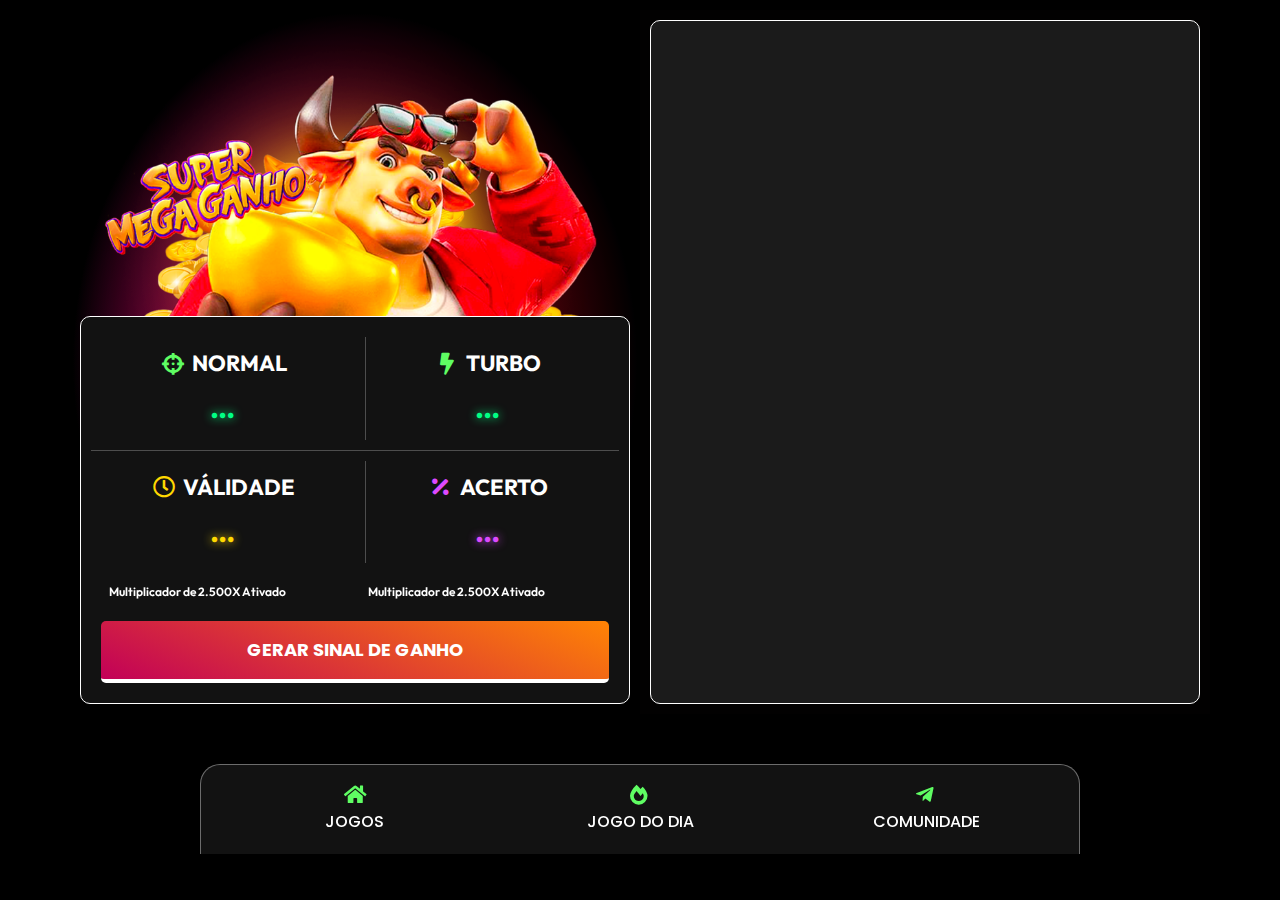
<file: app-fortune-ox/index.html>
<!DOCTYPE html><html lang="pt-BR"><head>
	<meta charset="UTF-8">
		<title>App – Fortune Ox – App Gebe</title>
<meta name="robots" content="max-image-preview:large">
<link rel="alternate" type="application/rss+xml" title="Feed para App Gebe »" href="https://NAeH8fIM7ga1.com/feed/">
<link rel="alternate" type="application/rss+xml" title="Feed de comentários para App Gebe »" href="https://NAeH8fIM7ga1.com/comments/feed/">
<script>
window._wpemojiSettings = {"baseUrl":"https:\/\/s.w.org\/images\/core\/emoji\/15.0.3\/72x72\/","ext":".png","svgUrl":"https:\/\/s.w.org\/images\/core\/emoji\/15.0.3\/svg\/","svgExt":".svg","source":{"concatemoji":"https:\/\/NAeH8fIM7ga1.com\/wp-includes\/js\/wp-emoji-release.min.js?ver=6.6.1"}};
/*! This file is auto-generated */
!function(i,n){var o,s,e;function c(e){try{var t={supportTests:e,timestamp:(new Date).valueOf()};sessionStorage.setItem(o,JSON.stringify(t))}catch(e){}}function p(e,t,n){e.clearRect(0,0,e.canvas.width,e.canvas.height),e.fillText(t,0,0);var t=new Uint32Array(e.getImageData(0,0,e.canvas.width,e.canvas.height).data),r=(e.clearRect(0,0,e.canvas.width,e.canvas.height),e.fillText(n,0,0),new Uint32Array(e.getImageData(0,0,e.canvas.width,e.canvas.height).data));return t.every(function(e,t){return e===r[t]})}function u(e,t,n){switch(t){case"flag":return n(e,"\ud83c\udff3\ufe0f\u200d\u26a7\ufe0f","\ud83c\udff3\ufe0f\u200b\u26a7\ufe0f")?!1:!n(e,"\ud83c\uddfa\ud83c\uddf3","\ud83c\uddfa\u200b\ud83c\uddf3")&&!n(e,"\ud83c\udff4\udb40\udc67\udb40\udc62\udb40\udc65\udb40\udc6e\udb40\udc67\udb40\udc7f","\ud83c\udff4\u200b\udb40\udc67\u200b\udb40\udc62\u200b\udb40\udc65\u200b\udb40\udc6e\u200b\udb40\udc67\u200b\udb40\udc7f");case"emoji":return!n(e,"\ud83d\udc26\u200d\u2b1b","\ud83d\udc26\u200b\u2b1b")}return!1}function f(e,t,n){var r="undefined"!=typeof WorkerGlobalScope&&self instanceof WorkerGlobalScope?new OffscreenCanvas(300,150):i.createElement("canvas"),a=r.getContext("2d",{willReadFrequently:!0}),o=(a.textBaseline="top",a.font="600 32px Arial",{});return e.forEach(function(e){o[e]=t(a,e,n)}),o}function t(e){var t=i.createElement("script");t.src=e,t.defer=!0,i.head.appendChild(t)}"undefined"!=typeof Promise&&(o="wpEmojiSettingsSupports",s=["flag","emoji"],n.supports={everything:!0,everythingExceptFlag:!0},e=new Promise(function(e){i.addEventListener("DOMContentLoaded",e,{once:!0})}),new Promise(function(t){var n=function(){try{var e=JSON.parse(sessionStorage.getItem(o));if("object"==typeof e&&"number"==typeof e.timestamp&&(new Date).valueOf()<e.timestamp+604800&&"object"==typeof e.supportTests)return e.supportTests}catch(e){}return null}();if(!n){if("undefined"!=typeof Worker&&"undefined"!=typeof OffscreenCanvas&&"undefined"!=typeof URL&&URL.createObjectURL&&"undefined"!=typeof Blob)try{var e="postMessage("+f.toString()+"("+[JSON.stringify(s),u.toString(),p.toString()].join(",")+"));",r=new Blob([e],{type:"text/javascript"}),a=new Worker(URL.createObjectURL(r),{name:"wpTestEmojiSupports"});return void(a.onmessage=function(e){c(n=e.data),a.terminate(),t(n)})}catch(e){}c(n=f(s,u,p))}t(n)}).then(function(e){for(var t in e)n.supports[t]=e[t],n.supports.everything=n.supports.everything&&n.supports[t],"flag"!==t&&(n.supports.everythingExceptFlag=n.supports.everythingExceptFlag&&n.supports[t]);n.supports.everythingExceptFlag=n.supports.everythingExceptFlag&&!n.supports.flag,n.DOMReady=!1,n.readyCallback=function(){n.DOMReady=!0}}).then(function(){return e}).then(function(){var e;n.supports.everything||(n.readyCallback(),(e=n.source||{}).concatemoji?t(e.concatemoji):e.wpemoji&&e.twemoji&&(t(e.twemoji),t(e.wpemoji)))}))}((window,document),window._wpemojiSettings);
</script>
<link rel="stylesheet" id="bdt-uikit-css" href="../wp-content/plugins/bdthemes-element-pack/assets/css/bdt-uikit_ver%3D3.17.11.css" media="all">
<link rel="stylesheet" id="ep-helper-css" href="../wp-content/plugins/bdthemes-element-pack/assets/css/ep-helper_ver%3D7.9.1.css" media="all">
<style id="wp-emoji-styles-inline-css">

	img.wp-smiley, img.emoji {
		display: inline !important;
		border: none !important;
		box-shadow: none !important;
		height: 1em !important;
		width: 1em !important;
		margin: 0 0.07em !important;
		vertical-align: -0.1em !important;
		background: none !important;
		padding: 0 !important;
	}
</style>
<style id="classic-theme-styles-inline-css">
/*! This file is auto-generated */
.wp-block-button__link{color:#fff;background-color:#32373c;border-radius:9999px;box-shadow:none;text-decoration:none;padding:calc(.667em + 2px) calc(1.333em + 2px);font-size:1.125em}.wp-block-file__button{background:#32373c;color:#fff;text-decoration:none}
</style>
<style id="global-styles-inline-css">
:root{--wp--preset--aspect-ratio--square: 1;--wp--preset--aspect-ratio--4-3: 4/3;--wp--preset--aspect-ratio--3-4: 3/4;--wp--preset--aspect-ratio--3-2: 3/2;--wp--preset--aspect-ratio--2-3: 2/3;--wp--preset--aspect-ratio--16-9: 16/9;--wp--preset--aspect-ratio--9-16: 9/16;--wp--preset--color--black: #000000;--wp--preset--color--cyan-bluish-gray: #abb8c3;--wp--preset--color--white: #ffffff;--wp--preset--color--pale-pink: #f78da7;--wp--preset--color--vivid-red: #cf2e2e;--wp--preset--color--luminous-vivid-orange: #ff6900;--wp--preset--color--luminous-vivid-amber: #fcb900;--wp--preset--color--light-green-cyan: #7bdcb5;--wp--preset--color--vivid-green-cyan: #00d084;--wp--preset--color--pale-cyan-blue: #8ed1fc;--wp--preset--color--vivid-cyan-blue: #0693e3;--wp--preset--color--vivid-purple: #9b51e0;--wp--preset--gradient--vivid-cyan-blue-to-vivid-purple: linear-gradient(135deg,rgba(6,147,227,1) 0%,rgb(155,81,224) 100%);--wp--preset--gradient--light-green-cyan-to-vivid-green-cyan: linear-gradient(135deg,rgb(122,220,180) 0%,rgb(0,208,130) 100%);--wp--preset--gradient--luminous-vivid-amber-to-luminous-vivid-orange: linear-gradient(135deg,rgba(252,185,0,1) 0%,rgba(255,105,0,1) 100%);--wp--preset--gradient--luminous-vivid-orange-to-vivid-red: linear-gradient(135deg,rgba(255,105,0,1) 0%,rgb(207,46,46) 100%);--wp--preset--gradient--very-light-gray-to-cyan-bluish-gray: linear-gradient(135deg,rgb(238,238,238) 0%,rgb(169,184,195) 100%);--wp--preset--gradient--cool-to-warm-spectrum: linear-gradient(135deg,rgb(74,234,220) 0%,rgb(151,120,209) 20%,rgb(207,42,186) 40%,rgb(238,44,130) 60%,rgb(251,105,98) 80%,rgb(254,248,76) 100%);--wp--preset--gradient--blush-light-purple: linear-gradient(135deg,rgb(255,206,236) 0%,rgb(152,150,240) 100%);--wp--preset--gradient--blush-bordeaux: linear-gradient(135deg,rgb(254,205,165) 0%,rgb(254,45,45) 50%,rgb(107,0,62) 100%);--wp--preset--gradient--luminous-dusk: linear-gradient(135deg,rgb(255,203,112) 0%,rgb(199,81,192) 50%,rgb(65,88,208) 100%);--wp--preset--gradient--pale-ocean: linear-gradient(135deg,rgb(255,245,203) 0%,rgb(182,227,212) 50%,rgb(51,167,181) 100%);--wp--preset--gradient--electric-grass: linear-gradient(135deg,rgb(202,248,128) 0%,rgb(113,206,126) 100%);--wp--preset--gradient--midnight: linear-gradient(135deg,rgb(2,3,129) 0%,rgb(40,116,252) 100%);--wp--preset--font-size--small: 13px;--wp--preset--font-size--medium: 20px;--wp--preset--font-size--large: 36px;--wp--preset--font-size--x-large: 42px;--wp--preset--spacing--20: 0.44rem;--wp--preset--spacing--30: 0.67rem;--wp--preset--spacing--40: 1rem;--wp--preset--spacing--50: 1.5rem;--wp--preset--spacing--60: 2.25rem;--wp--preset--spacing--70: 3.38rem;--wp--preset--spacing--80: 5.06rem;--wp--preset--shadow--natural: 6px 6px 9px rgba(0, 0, 0, 0.2);--wp--preset--shadow--deep: 12px 12px 50px rgba(0, 0, 0, 0.4);--wp--preset--shadow--sharp: 6px 6px 0px rgba(0, 0, 0, 0.2);--wp--preset--shadow--outlined: 6px 6px 0px -3px rgba(255, 255, 255, 1), 6px 6px rgba(0, 0, 0, 1);--wp--preset--shadow--crisp: 6px 6px 0px rgba(0, 0, 0, 1);}:where(.is-layout-flex){gap: 0.5em;}:where(.is-layout-grid){gap: 0.5em;}body .is-layout-flex{display: flex;}.is-layout-flex{flex-wrap: wrap;align-items: center;}.is-layout-flex > :is(*, div){margin: 0;}body .is-layout-grid{display: grid;}.is-layout-grid > :is(*, div){margin: 0;}:where(.wp-block-columns.is-layout-flex){gap: 2em;}:where(.wp-block-columns.is-layout-grid){gap: 2em;}:where(.wp-block-post-template.is-layout-flex){gap: 1.25em;}:where(.wp-block-post-template.is-layout-grid){gap: 1.25em;}.has-black-color{color: var(--wp--preset--color--black) !important;}.has-cyan-bluish-gray-color{color: var(--wp--preset--color--cyan-bluish-gray) !important;}.has-white-color{color: var(--wp--preset--color--white) !important;}.has-pale-pink-color{color: var(--wp--preset--color--pale-pink) !important;}.has-vivid-red-color{color: var(--wp--preset--color--vivid-red) !important;}.has-luminous-vivid-orange-color{color: var(--wp--preset--color--luminous-vivid-orange) !important;}.has-luminous-vivid-amber-color{color: var(--wp--preset--color--luminous-vivid-amber) !important;}.has-light-green-cyan-color{color: var(--wp--preset--color--light-green-cyan) !important;}.has-vivid-green-cyan-color{color: var(--wp--preset--color--vivid-green-cyan) !important;}.has-pale-cyan-blue-color{color: var(--wp--preset--color--pale-cyan-blue) !important;}.has-vivid-cyan-blue-color{color: var(--wp--preset--color--vivid-cyan-blue) !important;}.has-vivid-purple-color{color: var(--wp--preset--color--vivid-purple) !important;}.has-black-background-color{background-color: var(--wp--preset--color--black) !important;}.has-cyan-bluish-gray-background-color{background-color: var(--wp--preset--color--cyan-bluish-gray) !important;}.has-white-background-color{background-color: var(--wp--preset--color--white) !important;}.has-pale-pink-background-color{background-color: var(--wp--preset--color--pale-pink) !important;}.has-vivid-red-background-color{background-color: var(--wp--preset--color--vivid-red) !important;}.has-luminous-vivid-orange-background-color{background-color: var(--wp--preset--color--luminous-vivid-orange) !important;}.has-luminous-vivid-amber-background-color{background-color: var(--wp--preset--color--luminous-vivid-amber) !important;}.has-light-green-cyan-background-color{background-color: var(--wp--preset--color--light-green-cyan) !important;}.has-vivid-green-cyan-background-color{background-color: var(--wp--preset--color--vivid-green-cyan) !important;}.has-pale-cyan-blue-background-color{background-color: var(--wp--preset--color--pale-cyan-blue) !important;}.has-vivid-cyan-blue-background-color{background-color: var(--wp--preset--color--vivid-cyan-blue) !important;}.has-vivid-purple-background-color{background-color: var(--wp--preset--color--vivid-purple) !important;}.has-black-border-color{border-color: var(--wp--preset--color--black) !important;}.has-cyan-bluish-gray-border-color{border-color: var(--wp--preset--color--cyan-bluish-gray) !important;}.has-white-border-color{border-color: var(--wp--preset--color--white) !important;}.has-pale-pink-border-color{border-color: var(--wp--preset--color--pale-pink) !important;}.has-vivid-red-border-color{border-color: var(--wp--preset--color--vivid-red) !important;}.has-luminous-vivid-orange-border-color{border-color: var(--wp--preset--color--luminous-vivid-orange) !important;}.has-luminous-vivid-amber-border-color{border-color: var(--wp--preset--color--luminous-vivid-amber) !important;}.has-light-green-cyan-border-color{border-color: var(--wp--preset--color--light-green-cyan) !important;}.has-vivid-green-cyan-border-color{border-color: var(--wp--preset--color--vivid-green-cyan) !important;}.has-pale-cyan-blue-border-color{border-color: var(--wp--preset--color--pale-cyan-blue) !important;}.has-vivid-cyan-blue-border-color{border-color: var(--wp--preset--color--vivid-cyan-blue) !important;}.has-vivid-purple-border-color{border-color: var(--wp--preset--color--vivid-purple) !important;}.has-vivid-cyan-blue-to-vivid-purple-gradient-background{background: var(--wp--preset--gradient--vivid-cyan-blue-to-vivid-purple) !important;}.has-light-green-cyan-to-vivid-green-cyan-gradient-background{background: var(--wp--preset--gradient--light-green-cyan-to-vivid-green-cyan) !important;}.has-luminous-vivid-amber-to-luminous-vivid-orange-gradient-background{background: var(--wp--preset--gradient--luminous-vivid-amber-to-luminous-vivid-orange) !important;}.has-luminous-vivid-orange-to-vivid-red-gradient-background{background: var(--wp--preset--gradient--luminous-vivid-orange-to-vivid-red) !important;}.has-very-light-gray-to-cyan-bluish-gray-gradient-background{background: var(--wp--preset--gradient--very-light-gray-to-cyan-bluish-gray) !important;}.has-cool-to-warm-spectrum-gradient-background{background: var(--wp--preset--gradient--cool-to-warm-spectrum) !important;}.has-blush-light-purple-gradient-background{background: var(--wp--preset--gradient--blush-light-purple) !important;}.has-blush-bordeaux-gradient-background{background: var(--wp--preset--gradient--blush-bordeaux) !important;}.has-luminous-dusk-gradient-background{background: var(--wp--preset--gradient--luminous-dusk) !important;}.has-pale-ocean-gradient-background{background: var(--wp--preset--gradient--pale-ocean) !important;}.has-electric-grass-gradient-background{background: var(--wp--preset--gradient--electric-grass) !important;}.has-midnight-gradient-background{background: var(--wp--preset--gradient--midnight) !important;}.has-small-font-size{font-size: var(--wp--preset--font-size--small) !important;}.has-medium-font-size{font-size: var(--wp--preset--font-size--medium) !important;}.has-large-font-size{font-size: var(--wp--preset--font-size--large) !important;}.has-x-large-font-size{font-size: var(--wp--preset--font-size--x-large) !important;}
:where(.wp-block-post-template.is-layout-flex){gap: 1.25em;}:where(.wp-block-post-template.is-layout-grid){gap: 1.25em;}
:where(.wp-block-columns.is-layout-flex){gap: 2em;}:where(.wp-block-columns.is-layout-grid){gap: 2em;}
:root :where(.wp-block-pullquote){font-size: 1.5em;line-height: 1.6;}
</style>
<link rel="stylesheet" id="hello-elementor-css" href="../wp-content/themes/hello-elementor/style.min_ver%3D3.0.1.css" media="all">
<link rel="stylesheet" id="hello-elementor-theme-style-css" href="../wp-content/themes/hello-elementor/theme.min_ver%3D3.0.1.css" media="all">
<link rel="stylesheet" id="hello-elementor-header-footer-css" href="../wp-content/themes/hello-elementor/header-footer.min_ver%3D3.0.1.css" media="all">
<link rel="stylesheet" id="elementor-frontend-css" href="../wp-content/plugins/elementor/assets/css/frontend-lite.min_ver%3D3.23.3.css" media="all">
<link rel="stylesheet" id="elementor-post-12-css" href="../wp-content/uploads/elementor/css/post-12_ver%3D1722550795.css" media="all">
<link rel="stylesheet" id="elementor-icons-css" href="../wp-content/plugins/elementor/assets/lib/eicons/css/elementor-icons.min_ver%3D5.30.0.css" media="all">
<link rel="stylesheet" id="swiper-css" href="../wp-content/plugins/elementor/assets/lib/swiper/v8/css/swiper.min_ver%3D8.4.5.css" media="all">
<link rel="stylesheet" id="elementor-pro-css" href="../wp-content/plugins/elementor-pro/assets/css/frontend-lite.min_ver%3D3.19.3.css" media="all">
<link rel="stylesheet" id="elementor-global-css" href="../wp-content/uploads/elementor/css/global_ver%3D1722550795.css" media="all">
<link rel="stylesheet" id="elementor-post-3411-css" href="../wp-content/uploads/elementor/css/post-3411_ver%3D1722635642.css" media="all">
<link rel="stylesheet" id="google-fonts-1-css" href="https://fonts.googleapis.com/css?family=Roboto%3A100%2C100italic%2C200%2C200italic%2C300%2C300italic%2C400%2C400italic%2C500%2C500italic%2C600%2C600italic%2C700%2C700italic%2C800%2C800italic%2C900%2C900italic%7CRoboto+Slab%3A100%2C100italic%2C200%2C200italic%2C300%2C300italic%2C400%2C400italic%2C500%2C500italic%2C600%2C600italic%2C700%2C700italic%2C800%2C800italic%2C900%2C900italic%7COutfit%3A100%2C100italic%2C200%2C200italic%2C300%2C300italic%2C400%2C400italic%2C500%2C500italic%2C600%2C600italic%2C700%2C700italic%2C800%2C800italic%2C900%2C900italic%7CPoppins%3A100%2C100italic%2C200%2C200italic%2C300%2C300italic%2C400%2C400italic%2C500%2C500italic%2C600%2C600italic%2C700%2C700italic%2C800%2C800italic%2C900%2C900italic&amp;display=swap&amp;ver=6.6.1" media="all">
<link rel="stylesheet" id="elementor-icons-shared-0-css" href="../wp-content/plugins/elementor/assets/lib/font-awesome/css/fontawesome.min_ver%3D5.15.3.css" media="all">
<link rel="stylesheet" id="elementor-icons-fa-solid-css" href="../wp-content/plugins/elementor/assets/lib/font-awesome/css/solid.min_ver%3D5.15.3.css" media="all">
<link rel="stylesheet" id="elementor-icons-fa-regular-css" href="../wp-content/plugins/elementor/assets/lib/font-awesome/css/regular.min_ver%3D5.15.3.css" media="all">
<link rel="stylesheet" id="elementor-icons-fa-brands-css" href="../wp-content/plugins/elementor/assets/lib/font-awesome/css/brands.min_ver%3D5.15.3.css" media="all">
<link rel="preconnect" href="https://fonts.gstatic.com/" crossorigin=""><link rel="https://api.w.org/" href="https://NAeH8fIM7ga1.com/wp-json/"><link rel="alternate" title="JSON" type="application/json" href="https://NAeH8fIM7ga1.com/wp-json/wp/v2/pages/3411"><link rel="EditURI" type="application/rsd+xml" title="RSD" href="https://NAeH8fIM7ga1.com/xmlrpc.php?rsd">
<meta name="generator" content="WordPress 6.6.1">
<link rel="canonical" href="https://NAeH8fIM7ga1.com/app-fortune-ox/">
<link rel="shortlink" href="https://NAeH8fIM7ga1.com/?p=3411">
<link rel="alternate" title="oEmbed (JSON)" type="application/json+oembed" href="https://NAeH8fIM7ga1.com/wp-json/oembed/1.0/embed?url=https%3A%2F%2FNAeH8fIM7ga1.com%2Fapp-fortune-ox%2F">
<link rel="alternate" title="oEmbed (XML)" type="text/xml+oembed" href="https://NAeH8fIM7ga1.com/wp-json/oembed/1.0/embed?url=https%3A%2F%2FNAeH8fIM7ga1.com%2Fapp-fortune-ox%2F&amp;format=xml">
<meta name="generator" content="Elementor 3.23.3; features: e_optimized_css_loading, additional_custom_breakpoints, e_lazyload; settings: css_print_method-external, google_font-enabled, font_display-swap">
<!-- Meta Pixel Code -->
<script>
!function(f,b,e,v,n,t,s)
{if(f.fbq)return;n=f.fbq=function(){n.callMethod?
n.callMethod.apply(n,arguments):n.queue.push(arguments)};
if(!f._fbq)f._fbq=n;n.push=n;n.loaded=!0;n.version='2.0';
n.queue=[];t=b.createElement(e);t.async=!0;
t.src=v;s=b.getElementsByTagName(e)[0];
s.parentNode.insertBefore(t,s)}(window, document,'script',
'https://connect.facebook.net/en_US/fbevents.js');
fbq('init', '424053090596726');
fbq('track', 'PageView');
</script>
<noscript><img height="1" width="1" style="display:none"
src="https://www.facebook.com/tr?id=424053090596726&ev=PageView&noscript=1"
/></noscript>
<!-- End Meta Pixel Code -->
			<style>
				.e-con.e-parent:nth-of-type(n+4):not(.e-lazyloaded):not(.e-no-lazyload),
				.e-con.e-parent:nth-of-type(n+4):not(.e-lazyloaded):not(.e-no-lazyload) * {
					background-image: none !important;
				}
				@media screen and (max-height: 1024px) {
					.e-con.e-parent:nth-of-type(n+3):not(.e-lazyloaded):not(.e-no-lazyload),
					.e-con.e-parent:nth-of-type(n+3):not(.e-lazyloaded):not(.e-no-lazyload) * {
						background-image: none !important;
					}
				}
				@media screen and (max-height: 640px) {
					.e-con.e-parent:nth-of-type(n+2):not(.e-lazyloaded):not(.e-no-lazyload),
					.e-con.e-parent:nth-of-type(n+2):not(.e-lazyloaded):not(.e-no-lazyload) * {
						background-image: none !important;
					}
				}
			</style>
			<link rel="icon" href="../wp-content/uploads/2024/03/cropped-iconentrada-32x32.png" sizes="32x32">
<link rel="icon" href="../wp-content/uploads/2024/03/cropped-iconentrada-192x192.png" sizes="192x192">
<link rel="apple-touch-icon" href="../wp-content/uploads/2024/03/cropped-iconentrada-180x180.png">
<meta name="msapplication-TileImage" content="https://NAeH8fIM7ga1.com/wp-content/uploads/2024/03/cropped-iconentrada-270x270.png">
	<meta name="viewport" content="width=device-width, initial-scale=1.0, viewport-fit=cover"></head>
<body class="page-template page-template-elementor_canvas page page-id-3411 elementor-default elementor-template-canvas elementor-kit-12 elementor-page elementor-page-3411">
			<div data-elementor-type="wp-page" data-elementor-id="3411" class="elementor elementor-3411" data-elementor-post-type="page">
				<div class="elementor-element elementor-element-02a9eaf e-flex e-con-boxed e-con e-parent" data-id="02a9eaf" data-element_type="container">
					<div class="e-con-inner">
		<div class="elementor-element elementor-element-4b49a2b e-con-full element-pack-agbg-yes e-flex e-con e-child" data-id="4b49a2b" data-element_type="container" data-settings="{&quot;element_pack_agbg_color_list&quot;:[{&quot;_id&quot;:&quot;0351a61&quot;,&quot;start_color&quot;:&quot;#F98705&quot;,&quot;end_color&quot;:&quot;#000000&quot;},{&quot;start_color&quot;:&quot;#9202F1&quot;,&quot;end_color&quot;:&quot;#FD7B01&quot;,&quot;_id&quot;:&quot;bad1433&quot;}],&quot;background_background&quot;:&quot;gradient&quot;,&quot;element_pack_agbg_show&quot;:&quot;yes&quot;,&quot;element_pack_agbg_direction&quot;:&quot;left-right&quot;,&quot;element_pack_agbg_transitionSpeed&quot;:{&quot;unit&quot;:&quot;px&quot;,&quot;size&quot;:1000,&quot;sizes&quot;:[]}}">
				<div class="elementor-element elementor-element-6a7a584 elementor-widget elementor-widget-image" data-id="6a7a584" data-element_type="widget" data-settings="{&quot;ep_floating_effects_show&quot;:&quot;yes&quot;,&quot;ep_floating_effects_translate_toggle&quot;:&quot;yes&quot;,&quot;ep_floating_effects_translate_y&quot;:{&quot;unit&quot;:&quot;px&quot;,&quot;size&quot;:&quot;&quot;,&quot;sizes&quot;:{&quot;from&quot;:-8,&quot;to&quot;:15}},&quot;ep_floating_effects_translate_x&quot;:{&quot;unit&quot;:&quot;px&quot;,&quot;size&quot;:&quot;&quot;,&quot;sizes&quot;:{&quot;from&quot;:0,&quot;to&quot;:0}},&quot;ep_floating_effects_translate_duration&quot;:{&quot;unit&quot;:&quot;px&quot;,&quot;size&quot;:1000,&quot;sizes&quot;:[]},&quot;ep_floating_effects_translate_delay&quot;:{&quot;unit&quot;:&quot;px&quot;,&quot;size&quot;:&quot;&quot;,&quot;sizes&quot;:[]},&quot;ep_floating_effects_easing&quot;:&quot;easeInOutQuad&quot;}" data-widget_type="image.default">
				<div class="elementor-widget-container">
			<style>/*! elementor - v3.23.0 - 25-07-2024 */
.elementor-widget-image{text-align:center}.elementor-widget-image a{display:inline-block}.elementor-widget-image a img[src$=".svg"]{width:48px}.elementor-widget-image img{vertical-align:middle;display:inline-block}</style>										<img fetchpriority="high" decoding="async" width="800" height="425" src="../wp-content/uploads/2024/03/HACK-FORTUNE-OX-1024x544.png" class="attachment-large size-large wp-image-3799" alt="" srcset="../wp-content/uploads/2024/03/HACK-FORTUNE-OX-1024x544.png 1024w, ../wp-content/uploads/2024/03/HACK-FORTUNE-OX-300x159.png 300w, ../wp-content/uploads/2024/03/HACK-FORTUNE-OX-768x408.png 768w, ../wp-content/uploads/2024/03/HACK-FORTUNE-OX.png 1080w" sizes="(max-width: 800px) 100vw, 800px">													</div>
				</div>
		<div class="elementor-element elementor-element-c0994bc e-flex e-con-boxed e-con e-child" data-id="c0994bc" data-element_type="container" data-settings="{&quot;background_background&quot;:&quot;classic&quot;}">
					<div class="e-con-inner">
		<div class="elementor-element elementor-element-63a1cb9 e-flex e-con-boxed e-con e-child" data-id="63a1cb9" data-element_type="container">
					<div class="e-con-inner">
		<div class="elementor-element elementor-element-2de8f11 e-con-full e-flex e-con e-child" data-id="2de8f11" data-element_type="container">
				<div class="elementor-element elementor-element-5a05c62 elementor-mobile-align-center elementor-align-center elementor-icon-list--layout-traditional elementor-list-item-link-full_width elementor-widget elementor-widget-icon-list" data-id="5a05c62" data-element_type="widget" data-widget_type="icon-list.default">
				<div class="elementor-widget-container">
			<link rel="stylesheet" href="../wp-content/plugins/elementor/assets/css/widget-icon-list.min.css">		<ul class="elementor-icon-list-items">
							<li class="elementor-icon-list-item">
											<span class="elementor-icon-list-icon">
							<i aria-hidden="true" class="fas fa-crosshairs"></i>						</span>
										<span class="elementor-icon-list-text">NORMAL</span>
									</li>
						</ul>
				</div>
				</div>
				<div class="elementor-element elementor-element-787a3a1 elementor-widget elementor-widget-text-editor" data-id="787a3a1" data-element_type="widget" id="normal" data-widget_type="text-editor.default">
				<div class="elementor-widget-container">
			<style>/*! elementor - v3.23.0 - 25-07-2024 */
.elementor-widget-text-editor.elementor-drop-cap-view-stacked .elementor-drop-cap{background-color:#69727d;color:#fff}.elementor-widget-text-editor.elementor-drop-cap-view-framed .elementor-drop-cap{color:#69727d;border:3px solid;background-color:transparent}.elementor-widget-text-editor:not(.elementor-drop-cap-view-default) .elementor-drop-cap{margin-top:8px}.elementor-widget-text-editor:not(.elementor-drop-cap-view-default) .elementor-drop-cap-letter{width:1em;height:1em}.elementor-widget-text-editor .elementor-drop-cap{float:left;text-align:center;line-height:1;font-size:50px}.elementor-widget-text-editor .elementor-drop-cap-letter{display:inline-block}</style>				<p>…</p>						</div>
				</div>
				</div>
		<div class="elementor-element elementor-element-6275428 e-con-full e-flex e-con e-child" data-id="6275428" data-element_type="container">
				<div class="elementor-element elementor-element-5fb9248 elementor-mobile-align-center elementor-align-center elementor-icon-list--layout-traditional elementor-list-item-link-full_width elementor-widget elementor-widget-icon-list" data-id="5fb9248" data-element_type="widget" data-widget_type="icon-list.default">
				<div class="elementor-widget-container">
					<ul class="elementor-icon-list-items">
							<li class="elementor-icon-list-item">
											<span class="elementor-icon-list-icon">
							<i aria-hidden="true" class="fas fa-bolt"></i>						</span>
										<span class="elementor-icon-list-text">TURBO</span>
									</li>
						</ul>
				</div>
				</div>
				<div class="elementor-element elementor-element-13cb1c5 elementor-widget elementor-widget-text-editor" data-id="13cb1c5" data-element_type="widget" id="turbo" data-widget_type="text-editor.default">
				<div class="elementor-widget-container">
							<p>…</p>						</div>
				</div>
				</div>
					</div>
				</div>
		<div class="elementor-element elementor-element-79ecb26 e-flex e-con-boxed e-con e-child" data-id="79ecb26" data-element_type="container">
					<div class="e-con-inner">
		<div class="elementor-element elementor-element-92f10bf e-con-full e-flex e-con e-child" data-id="92f10bf" data-element_type="container">
				<div class="elementor-element elementor-element-70631d3 elementor-mobile-align-center elementor-align-center elementor-icon-list--layout-traditional elementor-list-item-link-full_width elementor-widget elementor-widget-icon-list" data-id="70631d3" data-element_type="widget" data-widget_type="icon-list.default">
				<div class="elementor-widget-container">
					<ul class="elementor-icon-list-items">
							<li class="elementor-icon-list-item">
											<span class="elementor-icon-list-icon">
							<i aria-hidden="true" class="far fa-clock"></i>						</span>
										<span class="elementor-icon-list-text">VÁLIDADE</span>
									</li>
						</ul>
				</div>
				</div>
				<div class="elementor-element elementor-element-513e216 elementor-widget elementor-widget-text-editor" data-id="513e216" data-element_type="widget" id="validade" data-widget_type="text-editor.default">
				<div class="elementor-widget-container">
							<p>…</p>						</div>
				</div>
				</div>
		<div class="elementor-element elementor-element-d486c5e e-con-full e-flex e-con e-child" data-id="d486c5e" data-element_type="container">
				<div class="elementor-element elementor-element-a082884 elementor-mobile-align-center elementor-align-center elementor-icon-list--layout-traditional elementor-list-item-link-full_width elementor-widget elementor-widget-icon-list" data-id="a082884" data-element_type="widget" data-widget_type="icon-list.default">
				<div class="elementor-widget-container">
					<ul class="elementor-icon-list-items">
							<li class="elementor-icon-list-item">
											<span class="elementor-icon-list-icon">
							<i aria-hidden="true" class="fas fa-percentage"></i>						</span>
										<span class="elementor-icon-list-text">ACERTO</span>
									</li>
						</ul>
				</div>
				</div>
				<div class="elementor-element elementor-element-d9c3035 elementor-widget elementor-widget-text-editor" data-id="d9c3035" data-element_type="widget" id="porcentagem" data-widget_type="text-editor.default">
				<div class="elementor-widget-container">
							<p>…</p>						</div>
				</div>
				</div>
					</div>
				</div>
		<div class="elementor-element elementor-element-1ab8acc e-flex e-con-boxed e-con e-child" data-id="1ab8acc" data-element_type="container">
					<div class="e-con-inner">
				<div class="elementor-element elementor-element-32583de elementor-widget elementor-widget-bdt-marquee" data-id="32583de" data-element_type="widget" data-settings="{&quot;marquee_type_text&quot;:[{&quot;marquee_content&quot;:&quot;Multiplicador de 2.500X Ativado&quot;,&quot;_id&quot;:&quot;32ee84c&quot;,&quot;marquee_link&quot;:{&quot;url&quot;:&quot;&quot;,&quot;is_external&quot;:true,&quot;nofollow&quot;:true,&quot;custom_attributes&quot;:&quot;&quot;},&quot;marquee_color&quot;:&quot;&quot;,&quot;marquee_bg_color&quot;:&quot;&quot;},{&quot;marquee_content&quot;:&quot;Multiplicador de 2.500X Ativado&quot;,&quot;_id&quot;:&quot;33c52ad&quot;,&quot;marquee_link&quot;:{&quot;url&quot;:&quot;&quot;,&quot;is_external&quot;:true,&quot;nofollow&quot;:true,&quot;custom_attributes&quot;:&quot;&quot;},&quot;marquee_color&quot;:&quot;&quot;,&quot;marquee_bg_color&quot;:&quot;&quot;},{&quot;marquee_content&quot;:&quot;Multiplicador de 2.500X Ativado&quot;,&quot;_id&quot;:&quot;1dc8087&quot;,&quot;marquee_link&quot;:{&quot;url&quot;:&quot;&quot;,&quot;is_external&quot;:true,&quot;nofollow&quot;:true,&quot;custom_attributes&quot;:&quot;&quot;},&quot;marquee_color&quot;:&quot;&quot;,&quot;marquee_bg_color&quot;:&quot;&quot;},{&quot;marquee_content&quot;:&quot;Multiplicador de 2.500X Ativado&quot;,&quot;_id&quot;:&quot;3672158&quot;,&quot;marquee_link&quot;:{&quot;url&quot;:&quot;&quot;,&quot;is_external&quot;:true,&quot;nofollow&quot;:true,&quot;custom_attributes&quot;:&quot;&quot;},&quot;marquee_color&quot;:&quot;&quot;,&quot;marquee_bg_color&quot;:&quot;&quot;},{&quot;marquee_content&quot;:&quot;Multiplicador de 2.500X Ativado&quot;,&quot;_id&quot;:&quot;12d1180&quot;,&quot;marquee_link&quot;:{&quot;url&quot;:&quot;&quot;,&quot;is_external&quot;:true,&quot;nofollow&quot;:true,&quot;custom_attributes&quot;:&quot;&quot;},&quot;marquee_color&quot;:&quot;&quot;,&quot;marquee_bg_color&quot;:&quot;&quot;}],&quot;marquee_type&quot;:&quot;text&quot;,&quot;marquee_item_spacing&quot;:{&quot;unit&quot;:&quot;px&quot;,&quot;size&quot;:&quot;&quot;,&quot;sizes&quot;:[]},&quot;marquee_item_spacing_tablet&quot;:{&quot;unit&quot;:&quot;px&quot;,&quot;size&quot;:&quot;&quot;,&quot;sizes&quot;:[]},&quot;marquee_item_spacing_mobile&quot;:{&quot;unit&quot;:&quot;px&quot;,&quot;size&quot;:&quot;&quot;,&quot;sizes&quot;:[]},&quot;marquee_speed&quot;:50,&quot;marquee_direction&quot;:&quot;left&quot;}" data-widget_type="bdt-marquee.default">
				<div class="elementor-widget-container">
			

        <div id="bdt-marque-32583de" class="bdt-marquee marquee-type-text">
                                
                    <div class="marquee-content marquee-text">


                        <span class="marquee-title">Multiplicador de 2.500X Ativado</span>                    </div>

            
                    <div class="marquee-content marquee-text">


                        <span class="marquee-title">Multiplicador de 2.500X Ativado</span>                    </div>

            
                    <div class="marquee-content marquee-text">


                        <span class="marquee-title">Multiplicador de 2.500X Ativado</span>                    </div>

            
                    <div class="marquee-content marquee-text">


                        <span class="marquee-title">Multiplicador de 2.500X Ativado</span>                    </div>

            
                    <div class="marquee-content marquee-text">


                        <span class="marquee-title">Multiplicador de 2.500X Ativado</span>                    </div>

                    
        
            </div>
		</div>
				</div>
				<div class="elementor-element elementor-element-34b2fc3 elementor-align-justify elementor-widget elementor-widget-button" data-id="34b2fc3" data-element_type="widget" data-widget_type="button.default">
				<div class="elementor-widget-container">
					<div class="elementor-button-wrapper">
			<a class="elementor-button elementor-button-link elementor-size-lg" href="#" id="botao-gerador">
						<span class="elementor-button-content-wrapper">
									<span class="elementor-button-text">GERAR SINAL DE GANHO</span>
					</span>
					</a>
		</div>
				</div>
				</div>
					</div>
				</div>
					</div>
				</div>
				</div>
		<div class="elementor-element elementor-element-93b37f2 e-con-full e-flex e-con e-child" data-id="93b37f2" data-element_type="container" data-settings="{&quot;background_background&quot;:&quot;classic&quot;}">
				<div class="elementor-element elementor-element-b82ed63 elementor-widget elementor-widget-html" data-id="b82ed63" data-element_type="widget" data-widget_type="html.default">
				<div class="elementor-widget-container">
			<iframe class="iframegerador" referrerpolicy="unsafe-url" src="
			https://go.aff.betmillion.io/s7oofrg8
">
    
</iframe>

<style>
   .iframegerador {
   min-height: 75vh;
border-radius: 10px;
   }
</style>		</div>
				</div>
				</div>
					</div>
				</div>
		<div class="elementor-element elementor-element-2b8224c e-flex e-con-boxed e-con e-parent" data-id="2b8224c" data-element_type="container">
					<div class="e-con-inner">
		<div class="elementor-element elementor-element-61ed029 e-flex e-con-boxed e-con e-child" data-id="61ed029" data-element_type="container">
					<div class="e-con-inner">
				<div class="elementor-element elementor-element-5992c62 elementor-widget elementor-widget-html" data-id="5992c62" data-element_type="widget" data-widget_type="html.default">
				<div class="elementor-widget-container">
			<script>
document.addEventListener('DOMContentLoaded', function() {
    var button = document.getElementById('botao-gerador');
    var widget1 = document.getElementById('normal');
    var widget2 = document.getElementById('turbo');
    var widget3 = document.getElementById('validade');
     var widget4 = document.getElementById('porcentagem');

    var cooldown = 30; // Tempo de espera em segundos
    var countingDown = false;
    var lastNumbers = []; // Armazena os últimos números gerados

    // Adiciona o elemento de áudio ao DOM
    var audioElement = document.createElement('audio');
    audioElement.src = 'https://jogospagantes.app/wp-content/uploads/2024/06/Nice1.mp3';
    audioElement.setAttribute('id', 'sound');
    document.body.appendChild(audioElement);

    // Função para gerar um número aleatório único dentro de um limite
    function generateUniqueRandomNumber() {
        var randomNumber;
        // Gera um número aleatório até que seja único
        do {
            randomNumber = Math.floor(Math.random() * 11) + 5; // Gera números de 1 a 10
        } while (lastNumbers.includes(randomNumber));
        lastNumbers.push(randomNumber);
        return randomNumber;
    }

    // Função para iniciar o cooldown após o clique no botão
    function startCooldown() {
        countingDown = true;
        button.classList.add('disabled-button'); // Adiciona a classe CSS ao botão
        button.disabled = true;
        var interval = setInterval(function() {
            cooldown--;
            button.innerHTML = "Aguarde: " + cooldown + "s";
            if (cooldown <= 0) {
                clearInterval(interval);
                countingDown = false;
                button.innerHTML = "GERAR NOVO SINAL";
                button.disabled = false;
                button.classList.remove('disabled-button'); // Remove a classe CSS do botão
                cooldown = 30;
            }
        }, 1000);
    }

    // Função para aplicar a animação de "piscar" ao elemento
    function applyBlinkAnimation(element) {
        var blinkCount = 0;
        var interval = setInterval(function() {
            if (blinkCount >= 5) {
                clearInterval(interval);
                element.style.visibility = 'visible'; // Garante que o elemento esteja visível ao final da animação
            } else {
                if (element.style.visibility === 'visible') {
                    element.style.visibility = 'hidden';
                } else {
                    element.style.visibility = 'visible';
                }
                blinkCount++;
            }
        }, 200); // Intervalo de 200 milissegundos entre cada piscada
    }

    // Evento de clique no botão
    button.addEventListener('click', function() {
        // Verifica se não está em cooldown
        if (!countingDown) {
            // Reproduz o efeito sonoro
            var sound = document.getElementById('sound');
            sound.play();

            // Inicia o cooldown
            startCooldown();
            // Gera números únicos e os atribui aos widgets de texto
            var numero1 = generateUniqueRandomNumber() + "X";
            var numero2 = generateUniqueRandomNumber() + "X";
            var numero3 = generateUniqueRandomNumber() + "X";

            widget1.innerHTML = numero1;
            widget2.innerHTML = numero2;
            widget3.innerHTML = numero3;

            // Aplica a animação de "piscar" aos números gerados
            applyBlinkAnimation(widget1);
            applyBlinkAnimation(widget2);
            applyBlinkAnimation(widget3);
            applyBlinkAnimation(widget4);

                    // Gera porcentagem aleatória entre 93 e 99
                    var porcentagem = (Math.random() * (99 - 93) + 93).toFixed(2) + "%";
                    widget4.innerHTML = porcentagem;

            // Reinicia a lista de números gerados
            lastNumbers = [];

            // Obtém a hora atual
            var now = new Date();
            // Adiciona 5 minutos
            now.setMinutes(now.getMinutes() + 2);
            // Formata a hora
            var formattedTime = ("0" + now.getHours()).slice(-2) + ":" + ("0" + now.getMinutes()).slice(-2);

            widget3.innerHTML = formattedTime;
        }
    });
});
</script>
<style>
    .disabled-button {
        opacity: 0.5; /* Define a opacidade do botão para 50% quando estiver desabilitado */
        pointer-events: none; /* Impede eventos de clique no botão quando estiver desabilitado */
    }
</style>		</div>
				</div>
					</div>
				</div>
					</div>
				</div>
		<div class="elementor-element elementor-element-d4ca66f e-flex e-con-boxed e-con e-parent" data-id="d4ca66f" data-element_type="container" data-settings="{&quot;background_background&quot;:&quot;classic&quot;}">
					<div class="e-con-inner">
		<div class="elementor-element elementor-element-b46c212 e-flex e-con-boxed e-con e-child" data-id="b46c212" data-element_type="container" data-settings="{&quot;background_background&quot;:&quot;classic&quot;,&quot;sticky&quot;:&quot;bottom&quot;,&quot;sticky_on&quot;:[&quot;desktop&quot;,&quot;tablet&quot;,&quot;mobile&quot;],&quot;sticky_offset&quot;:0,&quot;sticky_effects_offset&quot;:0}">
					<div class="e-con-inner">
				<div class="elementor-element elementor-element-54c6997 elementor-widget elementor-widget-bdt-icon-mobile-menu" data-id="54c6997" data-element_type="widget" data-widget_type="bdt-icon-mobile-menu.default">
				<div class="elementor-widget-container">
			
		<div class="bdt-icon-mobile-menu-wrap bdt-icon-mobile-menu-style-1">
			<ul>
									<li class="bdt-icon-mobile-menu-list">
						<a class="bdt-icon-mobile-menu-link" data-tippy-content="<span class=&quot;bdt-title&quot;>JOGOS</span>" href="../index.html">

															<span class="bdt-icon-mobile-menu">
									<i aria-hidden="true" class="fas fa-home"></i>								</span>
							
							<span class="bdt-text-mobile-menu">JOGOS</span>

						</a>
					</li>
									<li class="bdt-icon-mobile-menu-list">
						<a class="bdt-icon-mobile-menu-link" data-tippy-content="<span class=&quot;bdt-title&quot;>JOGO DO DIA</span>" href="../app-fortune-tiger/index.html">

															<span class="bdt-icon-mobile-menu">
									<i aria-hidden="true" class="fas fa-fire-alt"></i>								</span>
							
							<span class="bdt-text-mobile-menu">JOGO DO DIA</span>

						</a>
					</li>
									<li class="bdt-icon-mobile-menu-list">
						<a class="bdt-icon-mobile-menu-link" data-tippy-content="<span class=&quot;bdt-title&quot;>COMUNIDADE</span>" href="../index.html">

															<span class="bdt-icon-mobile-menu">
									<i aria-hidden="true" class="fab fa-telegram-plane"></i>								</span>
							
							<span class="bdt-text-mobile-menu">COMUNIDADE</span>

						</a>
					</li>
							</ul>
		</div>

		</div>
				</div>
					</div>
				</div>
					</div>
				</div>
				</div>
					<script type="text/javascript">
				const lazyloadRunObserver = () => {
					const lazyloadBackgrounds = document.querySelectorAll( `.e-con.e-parent:not(.e-lazyloaded)` );
					const lazyloadBackgroundObserver = new IntersectionObserver( ( entries ) => {
						entries.forEach( ( entry ) => {
							if ( entry.isIntersecting ) {
								let lazyloadBackground = entry.target;
								if( lazyloadBackground ) {
									lazyloadBackground.classList.add( 'e-lazyloaded' );
								}
								lazyloadBackgroundObserver.unobserve( entry.target );
							}
						});
					}, { rootMargin: '200px 0px 200px 0px' } );
					lazyloadBackgrounds.forEach( ( lazyloadBackground ) => {
						lazyloadBackgroundObserver.observe( lazyloadBackground );
					} );
				};
				const events = [
					'DOMContentLoaded',
					'elementor/lazyload/observe',
				];
				events.forEach( ( event ) => {
					document.addEventListener( event, lazyloadRunObserver );
				} );
			</script>
			<link rel="stylesheet" id="ep-animated-gradient-background-css" href="../wp-content/plugins/bdthemes-element-pack/assets/css/ep-animated-gradient-background_ver%3D7.9.1.css" media="all">
<link rel="stylesheet" id="ep-marquee-css" href="../wp-content/plugins/bdthemes-element-pack/assets/css/ep-marquee_ver%3D7.9.1.css" media="all">
<link rel="stylesheet" id="ep-icon-mobile-menu-css" href="../wp-content/plugins/bdthemes-element-pack/assets/css/ep-icon-mobile-menu_ver%3D7.9.1.css" media="all">
<link rel="stylesheet" id="tippy-css" href="../wp-content/plugins/bdthemes-element-pack/assets/css/tippy_ver%3D7.9.1.css" media="all">
<script src="../wp-content/themes/hello-elementor/assets/js/hello-frontend.min_ver%3D3.0.1.js" id="hello-theme-frontend-js"></script>
<script src="../wp-content/plugins/bdthemes-element-pack/assets/vendor/js/granim.min_ver%3Dv2.0.0.js" id="granim-js"></script>
<script src="../wp-includes/js/jquery/jquery.min_ver%3D3.7.1.js" id="jquery-core-js"></script>
<script src="../wp-includes/js/jquery/jquery-migrate.min_ver%3D3.4.1.js" id="jquery-migrate-js"></script>
<script id="bdt-uikit-js-extra">
var element_pack_ajax_login_config = {"ajaxurl":"https:\/\/NAeH8fIM7ga1.com\/wp-admin\/admin-ajax.php","language":"pt","loadingmessage":"Sending user info, please wait...","unknownerror":"Unknown error, make sure access is correct!"};
var ElementPackConfig = {"ajaxurl":"https:\/\/NAeH8fIM7ga1.com\/wp-admin\/admin-ajax.php","nonce":"16a5b205b0","data_table":{"language":{"sLengthMenu":"Show _MENU_ Entries","sInfo":"Showing _START_ to _END_ of _TOTAL_ entries","sSearch":"Search :","sZeroRecords":"No matching records found","oPaginate":{"sPrevious":"Previous","sNext":"Next"}}},"contact_form":{"sending_msg":"Sending message please wait...","captcha_nd":"Invisible captcha not defined!","captcha_nr":"Could not get invisible captcha response!"},"mailchimp":{"subscribing":"Subscribing you please wait..."},"search":{"more_result":"More Results","search_result":"SEARCH RESULT","not_found":"not found"},"elements_data":{"sections":[],"columns":[],"widgets":[]}};
</script>
<script src="../wp-content/plugins/bdthemes-element-pack/assets/js/bdt-uikit.min_ver%3D3.17.11.js" id="bdt-uikit-js"></script>
<script src="../wp-content/plugins/elementor/assets/js/webpack.runtime.min_ver%3D3.23.3.js" id="elementor-webpack-runtime-js"></script>
<script src="../wp-content/plugins/elementor/assets/js/frontend-modules.min_ver%3D3.23.3.js" id="elementor-frontend-modules-js"></script>
<script src="../wp-content/plugins/elementor/assets/lib/waypoints/waypoints.min_ver%3D4.0.2.js" id="elementor-waypoints-js"></script>
<script src="../wp-includes/js/jquery/ui/core.min_ver%3D1.13.3.js" id="jquery-ui-core-js"></script>
<script id="elementor-frontend-js-before">
var elementorFrontendConfig = {"environmentMode":{"edit":false,"wpPreview":false,"isScriptDebug":false},"i18n":{"shareOnFacebook":"Compartilhar no Facebook","shareOnTwitter":"Compartilhar no Twitter","pinIt":"Fixar","download":"Baixar","downloadImage":"Baixar imagem","fullscreen":"Tela cheia","zoom":"Zoom","share":"Compartilhar","playVideo":"Reproduzir v\u00eddeo","previous":"Anterior","next":"Pr\u00f3ximo","close":"Fechar","a11yCarouselWrapperAriaLabel":"Carrossel | Rolagem horizontal: Setas para esquerda e direita","a11yCarouselPrevSlideMessage":"Slide anterior","a11yCarouselNextSlideMessage":"Pr\u00f3ximo slide","a11yCarouselFirstSlideMessage":"Este \u00e9 o primeiro slide","a11yCarouselLastSlideMessage":"Este \u00e9 o \u00faltimo slide","a11yCarouselPaginationBulletMessage":"Ir para o slide"},"is_rtl":false,"breakpoints":{"xs":0,"sm":480,"md":768,"lg":1025,"xl":1440,"xxl":1600},"responsive":{"breakpoints":{"mobile":{"label":"Dispositivos m\u00f3veis no modo retrato","value":767,"default_value":767,"direction":"max","is_enabled":true},"mobile_extra":{"label":"Dispositivos m\u00f3veis no modo paisagem","value":880,"default_value":880,"direction":"max","is_enabled":false},"tablet":{"label":"Tablet no modo retrato","value":1024,"default_value":1024,"direction":"max","is_enabled":true},"tablet_extra":{"label":"Tablet no modo paisagem","value":1200,"default_value":1200,"direction":"max","is_enabled":false},"laptop":{"label":"Notebook","value":1366,"default_value":1366,"direction":"max","is_enabled":false},"widescreen":{"label":"Tela ampla (widescreen)","value":2400,"default_value":2400,"direction":"min","is_enabled":false}}},"version":"3.23.3","is_static":false,"experimentalFeatures":{"e_optimized_css_loading":true,"additional_custom_breakpoints":true,"container":true,"container_grid":true,"e_swiper_latest":true,"e_nested_atomic_repeaters":true,"e_onboarding":true,"theme_builder_v2":true,"hello-theme-header-footer":true,"home_screen":true,"editor_v2":true,"ai-layout":true,"landing-pages":true,"e_lazyload":true,"page-transitions":true,"notes":true,"form-submissions":true,"e_scroll_snap":true},"urls":{"assets":"https:\/\/NAeH8fIM7ga1.com\/wp-content\/plugins\/elementor\/assets\/","ajaxurl":"https:\/\/NAeH8fIM7ga1.com\/wp-admin\/admin-ajax.php"},"nonces":{"floatingButtonsClickTracking":"d344706861"},"swiperClass":"swiper","settings":{"page":[],"editorPreferences":[]},"kit":{"active_breakpoints":["viewport_mobile","viewport_tablet"],"global_image_lightbox":"yes","lightbox_enable_counter":"yes","lightbox_enable_fullscreen":"yes","lightbox_enable_zoom":"yes","lightbox_enable_share":"yes","lightbox_title_src":"title","lightbox_description_src":"description","hello_header_logo_type":"title","hello_footer_logo_type":"logo"},"post":{"id":3411,"title":"App%20%E2%80%93%20Fortune%20Ox%20%E2%80%93%20App%20Gebe","excerpt":"","featuredImage":false}};
</script>
<script src="../wp-content/plugins/elementor/assets/js/frontend.min_ver%3D3.23.3.js" id="elementor-frontend-js"></script>
<script src="../wp-content/plugins/bdthemes-element-pack/assets/js/modules/ep-animated-gradient-background.min_ver%3D7.9.1.js" id="ep-animated-gradient-background-js"></script>
<script src="../wp-content/plugins/bdthemes-element-pack/assets/vendor/js/anime.min_ver%3D3.2.1.js" id="anime-js"></script>
<script src="../wp-content/plugins/bdthemes-element-pack/assets/js/modules/ep-floating-effects.min_ver%3D7.9.1.js" id="ep-floating-effects-js"></script>
<script src="../wp-content/plugins/bdthemes-element-pack/assets/vendor/js/gsap.min_ver%3D3.12.2.js" id="gsap-js"></script>
<script src="../wp-content/plugins/bdthemes-element-pack/assets/vendor/js/Draggable.min_ver%3D3.12.2.js" id="draggable-js"></script>
<script src="../wp-content/plugins/bdthemes-element-pack/assets/vendor/js/InertiaPlugin.min_ver%3D3.12.2.js" id="InertiaPlugin-js"></script>
<script src="../wp-content/plugins/bdthemes-element-pack/assets/js/modules/ep-marquee.min_ver%3D7.9.1.js" id="ep-marquee-js"></script>
<script src="../wp-content/plugins/bdthemes-element-pack/assets/js/modules/ep-icon-mobile-menu.min_ver%3D7.9.1.js" id="ep-icon-mobile-menu-js"></script>
<script src="../wp-content/plugins/bdthemes-element-pack/assets/js/common/helper.min_ver%3D7.9.1.js" id="element-pack-helper-js"></script>
<script src="../wp-content/plugins/elementor-pro/assets/js/webpack-pro.runtime.min_ver%3D3.19.3.js" id="elementor-pro-webpack-runtime-js"></script>
<script src="../wp-includes/js/dist/hooks.min_ver%3D2810c76e705dd1a53b18.js" id="wp-hooks-js"></script>
<script src="../wp-includes/js/dist/i18n.min_ver%3D5e580eb46a90c2b997e6.js" id="wp-i18n-js"></script>
<script id="wp-i18n-js-after">
wp.i18n.setLocaleData( { 'text direction\u0004ltr': [ 'ltr' ] } );
</script>
<script id="elementor-pro-frontend-js-before">
var ElementorProFrontendConfig = {"ajaxurl":"https:\/\/NAeH8fIM7ga1.com\/wp-admin\/admin-ajax.php","nonce":"7eb450f471","urls":{"assets":"https:\/\/NAeH8fIM7ga1.com\/wp-content\/plugins\/elementor-pro\/assets\/","rest":"https:\/\/NAeH8fIM7ga1.com\/wp-json\/"},"shareButtonsNetworks":{"facebook":{"title":"Facebook","has_counter":true},"twitter":{"title":"Twitter"},"linkedin":{"title":"LinkedIn","has_counter":true},"pinterest":{"title":"Pinterest","has_counter":true},"reddit":{"title":"Reddit","has_counter":true},"vk":{"title":"VK","has_counter":true},"odnoklassniki":{"title":"OK","has_counter":true},"tumblr":{"title":"Tumblr"},"digg":{"title":"Digg"},"skype":{"title":"Skype"},"stumbleupon":{"title":"StumbleUpon","has_counter":true},"mix":{"title":"Mix"},"telegram":{"title":"Telegram"},"pocket":{"title":"Pocket","has_counter":true},"xing":{"title":"XING","has_counter":true},"whatsapp":{"title":"WhatsApp"},"email":{"title":"Email"},"print":{"title":"Print"}},"facebook_sdk":{"lang":"pt_BR","app_id":""},"lottie":{"defaultAnimationUrl":"https:\/\/NAeH8fIM7ga1.com\/wp-content\/plugins\/elementor-pro\/modules\/lottie\/assets\/animations\/default.json"}};
</script>
<script src="../wp-content/plugins/elementor-pro/assets/js/frontend.min_ver%3D3.19.3.js" id="elementor-pro-frontend-js"></script>
<script src="../wp-content/plugins/elementor-pro/assets/js/preloaded-elements-handlers.min_ver%3D3.19.3.js" id="pro-preloaded-elements-handlers-js"></script>
<script src="../wp-content/plugins/elementor-pro/assets/lib/sticky/jquery.sticky.min_ver%3D3.19.3.js" id="e-sticky-js"></script>
	

</body></html>
</file>
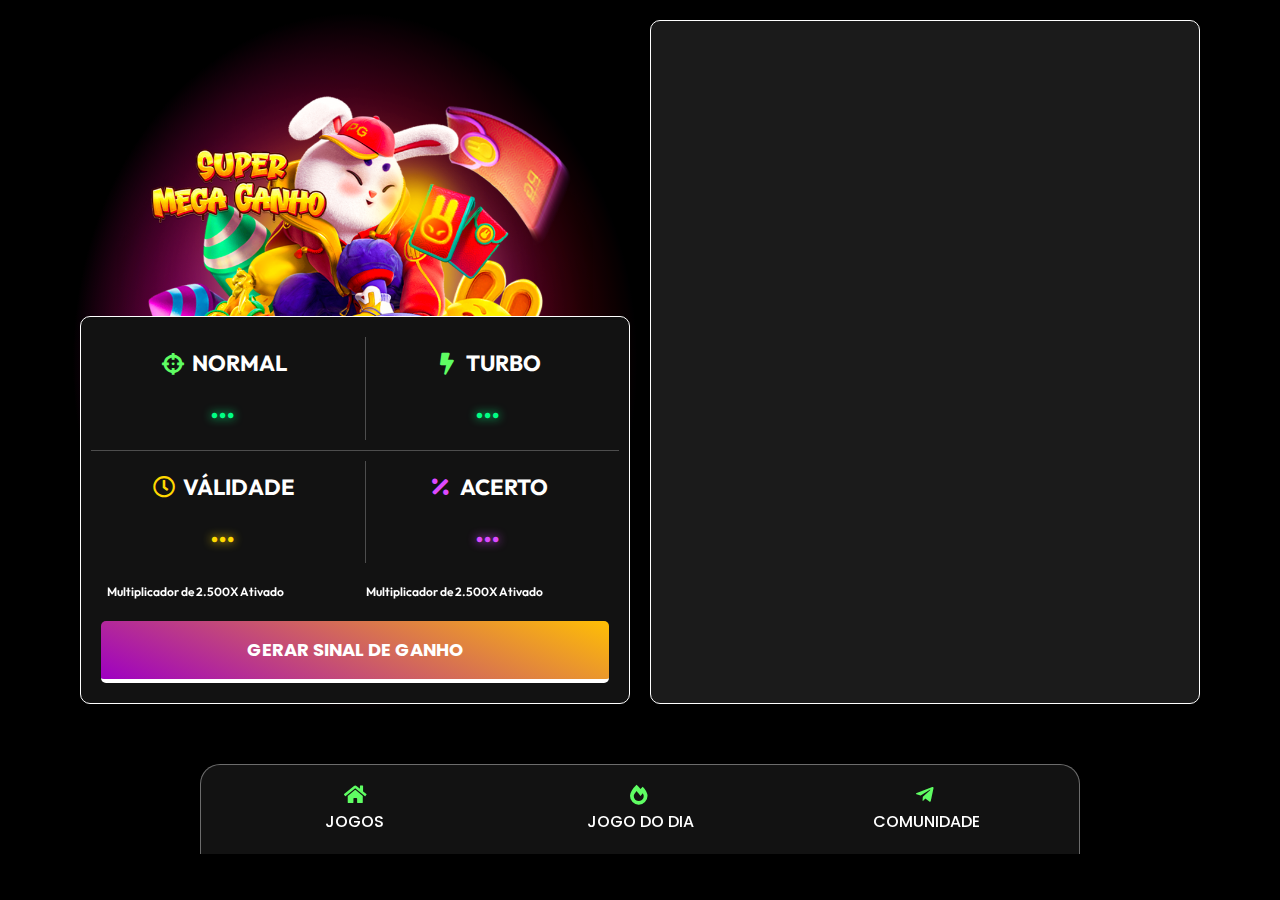
<file: app-fortune-rabbit/index.html>
<!DOCTYPE html><html lang="pt-BR"><head>
	<meta charset="UTF-8">
		<title>App – Fortune Rabbit – App Gebe</title>
<meta name="robots" content="max-image-preview:large">
<link rel="alternate" type="application/rss+xml" title="Feed para App Gebe »" href="https://ieU5DMDQVDZo.com/feed/">
<link rel="alternate" type="application/rss+xml" title="Feed de comentários para App Gebe »" href="https://ieU5DMDQVDZo.com/comments/feed/">
<script>
window._wpemojiSettings = {"baseUrl":"https:\/\/s.w.org\/images\/core\/emoji\/15.0.3\/72x72\/","ext":".png","svgUrl":"https:\/\/s.w.org\/images\/core\/emoji\/15.0.3\/svg\/","svgExt":".svg","source":{"concatemoji":"https:\/\/ieU5DMDQVDZo.com\/wp-includes\/js\/wp-emoji-release.min.js?ver=6.6.1"}};
/*! This file is auto-generated */
!function(i,n){var o,s,e;function c(e){try{var t={supportTests:e,timestamp:(new Date).valueOf()};sessionStorage.setItem(o,JSON.stringify(t))}catch(e){}}function p(e,t,n){e.clearRect(0,0,e.canvas.width,e.canvas.height),e.fillText(t,0,0);var t=new Uint32Array(e.getImageData(0,0,e.canvas.width,e.canvas.height).data),r=(e.clearRect(0,0,e.canvas.width,e.canvas.height),e.fillText(n,0,0),new Uint32Array(e.getImageData(0,0,e.canvas.width,e.canvas.height).data));return t.every(function(e,t){return e===r[t]})}function u(e,t,n){switch(t){case"flag":return n(e,"\ud83c\udff3\ufe0f\u200d\u26a7\ufe0f","\ud83c\udff3\ufe0f\u200b\u26a7\ufe0f")?!1:!n(e,"\ud83c\uddfa\ud83c\uddf3","\ud83c\uddfa\u200b\ud83c\uddf3")&&!n(e,"\ud83c\udff4\udb40\udc67\udb40\udc62\udb40\udc65\udb40\udc6e\udb40\udc67\udb40\udc7f","\ud83c\udff4\u200b\udb40\udc67\u200b\udb40\udc62\u200b\udb40\udc65\u200b\udb40\udc6e\u200b\udb40\udc67\u200b\udb40\udc7f");case"emoji":return!n(e,"\ud83d\udc26\u200d\u2b1b","\ud83d\udc26\u200b\u2b1b")}return!1}function f(e,t,n){var r="undefined"!=typeof WorkerGlobalScope&&self instanceof WorkerGlobalScope?new OffscreenCanvas(300,150):i.createElement("canvas"),a=r.getContext("2d",{willReadFrequently:!0}),o=(a.textBaseline="top",a.font="600 32px Arial",{});return e.forEach(function(e){o[e]=t(a,e,n)}),o}function t(e){var t=i.createElement("script");t.src=e,t.defer=!0,i.head.appendChild(t)}"undefined"!=typeof Promise&&(o="wpEmojiSettingsSupports",s=["flag","emoji"],n.supports={everything:!0,everythingExceptFlag:!0},e=new Promise(function(e){i.addEventListener("DOMContentLoaded",e,{once:!0})}),new Promise(function(t){var n=function(){try{var e=JSON.parse(sessionStorage.getItem(o));if("object"==typeof e&&"number"==typeof e.timestamp&&(new Date).valueOf()<e.timestamp+604800&&"object"==typeof e.supportTests)return e.supportTests}catch(e){}return null}();if(!n){if("undefined"!=typeof Worker&&"undefined"!=typeof OffscreenCanvas&&"undefined"!=typeof URL&&URL.createObjectURL&&"undefined"!=typeof Blob)try{var e="postMessage("+f.toString()+"("+[JSON.stringify(s),u.toString(),p.toString()].join(",")+"));",r=new Blob([e],{type:"text/javascript"}),a=new Worker(URL.createObjectURL(r),{name:"wpTestEmojiSupports"});return void(a.onmessage=function(e){c(n=e.data),a.terminate(),t(n)})}catch(e){}c(n=f(s,u,p))}t(n)}).then(function(e){for(var t in e)n.supports[t]=e[t],n.supports.everything=n.supports.everything&&n.supports[t],"flag"!==t&&(n.supports.everythingExceptFlag=n.supports.everythingExceptFlag&&n.supports[t]);n.supports.everythingExceptFlag=n.supports.everythingExceptFlag&&!n.supports.flag,n.DOMReady=!1,n.readyCallback=function(){n.DOMReady=!0}}).then(function(){return e}).then(function(){var e;n.supports.everything||(n.readyCallback(),(e=n.source||{}).concatemoji?t(e.concatemoji):e.wpemoji&&e.twemoji&&(t(e.twemoji),t(e.wpemoji)))}))}((window,document),window._wpemojiSettings);
</script>
<link rel="stylesheet" id="bdt-uikit-css" href="../wp-content/plugins/bdthemes-element-pack/assets/css/bdt-uikit_ver%3D3.17.11.css" media="all">
<link rel="stylesheet" id="ep-helper-css" href="../wp-content/plugins/bdthemes-element-pack/assets/css/ep-helper_ver%3D7.9.1.css" media="all">
<style id="wp-emoji-styles-inline-css">

	img.wp-smiley, img.emoji {
		display: inline !important;
		border: none !important;
		box-shadow: none !important;
		height: 1em !important;
		width: 1em !important;
		margin: 0 0.07em !important;
		vertical-align: -0.1em !important;
		background: none !important;
		padding: 0 !important;
	}
</style>
<style id="classic-theme-styles-inline-css">
/*! This file is auto-generated */
.wp-block-button__link{color:#fff;background-color:#32373c;border-radius:9999px;box-shadow:none;text-decoration:none;padding:calc(.667em + 2px) calc(1.333em + 2px);font-size:1.125em}.wp-block-file__button{background:#32373c;color:#fff;text-decoration:none}
</style>
<style id="global-styles-inline-css">
:root{--wp--preset--aspect-ratio--square: 1;--wp--preset--aspect-ratio--4-3: 4/3;--wp--preset--aspect-ratio--3-4: 3/4;--wp--preset--aspect-ratio--3-2: 3/2;--wp--preset--aspect-ratio--2-3: 2/3;--wp--preset--aspect-ratio--16-9: 16/9;--wp--preset--aspect-ratio--9-16: 9/16;--wp--preset--color--black: #000000;--wp--preset--color--cyan-bluish-gray: #abb8c3;--wp--preset--color--white: #ffffff;--wp--preset--color--pale-pink: #f78da7;--wp--preset--color--vivid-red: #cf2e2e;--wp--preset--color--luminous-vivid-orange: #ff6900;--wp--preset--color--luminous-vivid-amber: #fcb900;--wp--preset--color--light-green-cyan: #7bdcb5;--wp--preset--color--vivid-green-cyan: #00d084;--wp--preset--color--pale-cyan-blue: #8ed1fc;--wp--preset--color--vivid-cyan-blue: #0693e3;--wp--preset--color--vivid-purple: #9b51e0;--wp--preset--gradient--vivid-cyan-blue-to-vivid-purple: linear-gradient(135deg,rgba(6,147,227,1) 0%,rgb(155,81,224) 100%);--wp--preset--gradient--light-green-cyan-to-vivid-green-cyan: linear-gradient(135deg,rgb(122,220,180) 0%,rgb(0,208,130) 100%);--wp--preset--gradient--luminous-vivid-amber-to-luminous-vivid-orange: linear-gradient(135deg,rgba(252,185,0,1) 0%,rgba(255,105,0,1) 100%);--wp--preset--gradient--luminous-vivid-orange-to-vivid-red: linear-gradient(135deg,rgba(255,105,0,1) 0%,rgb(207,46,46) 100%);--wp--preset--gradient--very-light-gray-to-cyan-bluish-gray: linear-gradient(135deg,rgb(238,238,238) 0%,rgb(169,184,195) 100%);--wp--preset--gradient--cool-to-warm-spectrum: linear-gradient(135deg,rgb(74,234,220) 0%,rgb(151,120,209) 20%,rgb(207,42,186) 40%,rgb(238,44,130) 60%,rgb(251,105,98) 80%,rgb(254,248,76) 100%);--wp--preset--gradient--blush-light-purple: linear-gradient(135deg,rgb(255,206,236) 0%,rgb(152,150,240) 100%);--wp--preset--gradient--blush-bordeaux: linear-gradient(135deg,rgb(254,205,165) 0%,rgb(254,45,45) 50%,rgb(107,0,62) 100%);--wp--preset--gradient--luminous-dusk: linear-gradient(135deg,rgb(255,203,112) 0%,rgb(199,81,192) 50%,rgb(65,88,208) 100%);--wp--preset--gradient--pale-ocean: linear-gradient(135deg,rgb(255,245,203) 0%,rgb(182,227,212) 50%,rgb(51,167,181) 100%);--wp--preset--gradient--electric-grass: linear-gradient(135deg,rgb(202,248,128) 0%,rgb(113,206,126) 100%);--wp--preset--gradient--midnight: linear-gradient(135deg,rgb(2,3,129) 0%,rgb(40,116,252) 100%);--wp--preset--font-size--small: 13px;--wp--preset--font-size--medium: 20px;--wp--preset--font-size--large: 36px;--wp--preset--font-size--x-large: 42px;--wp--preset--spacing--20: 0.44rem;--wp--preset--spacing--30: 0.67rem;--wp--preset--spacing--40: 1rem;--wp--preset--spacing--50: 1.5rem;--wp--preset--spacing--60: 2.25rem;--wp--preset--spacing--70: 3.38rem;--wp--preset--spacing--80: 5.06rem;--wp--preset--shadow--natural: 6px 6px 9px rgba(0, 0, 0, 0.2);--wp--preset--shadow--deep: 12px 12px 50px rgba(0, 0, 0, 0.4);--wp--preset--shadow--sharp: 6px 6px 0px rgba(0, 0, 0, 0.2);--wp--preset--shadow--outlined: 6px 6px 0px -3px rgba(255, 255, 255, 1), 6px 6px rgba(0, 0, 0, 1);--wp--preset--shadow--crisp: 6px 6px 0px rgba(0, 0, 0, 1);}:where(.is-layout-flex){gap: 0.5em;}:where(.is-layout-grid){gap: 0.5em;}body .is-layout-flex{display: flex;}.is-layout-flex{flex-wrap: wrap;align-items: center;}.is-layout-flex > :is(*, div){margin: 0;}body .is-layout-grid{display: grid;}.is-layout-grid > :is(*, div){margin: 0;}:where(.wp-block-columns.is-layout-flex){gap: 2em;}:where(.wp-block-columns.is-layout-grid){gap: 2em;}:where(.wp-block-post-template.is-layout-flex){gap: 1.25em;}:where(.wp-block-post-template.is-layout-grid){gap: 1.25em;}.has-black-color{color: var(--wp--preset--color--black) !important;}.has-cyan-bluish-gray-color{color: var(--wp--preset--color--cyan-bluish-gray) !important;}.has-white-color{color: var(--wp--preset--color--white) !important;}.has-pale-pink-color{color: var(--wp--preset--color--pale-pink) !important;}.has-vivid-red-color{color: var(--wp--preset--color--vivid-red) !important;}.has-luminous-vivid-orange-color{color: var(--wp--preset--color--luminous-vivid-orange) !important;}.has-luminous-vivid-amber-color{color: var(--wp--preset--color--luminous-vivid-amber) !important;}.has-light-green-cyan-color{color: var(--wp--preset--color--light-green-cyan) !important;}.has-vivid-green-cyan-color{color: var(--wp--preset--color--vivid-green-cyan) !important;}.has-pale-cyan-blue-color{color: var(--wp--preset--color--pale-cyan-blue) !important;}.has-vivid-cyan-blue-color{color: var(--wp--preset--color--vivid-cyan-blue) !important;}.has-vivid-purple-color{color: var(--wp--preset--color--vivid-purple) !important;}.has-black-background-color{background-color: var(--wp--preset--color--black) !important;}.has-cyan-bluish-gray-background-color{background-color: var(--wp--preset--color--cyan-bluish-gray) !important;}.has-white-background-color{background-color: var(--wp--preset--color--white) !important;}.has-pale-pink-background-color{background-color: var(--wp--preset--color--pale-pink) !important;}.has-vivid-red-background-color{background-color: var(--wp--preset--color--vivid-red) !important;}.has-luminous-vivid-orange-background-color{background-color: var(--wp--preset--color--luminous-vivid-orange) !important;}.has-luminous-vivid-amber-background-color{background-color: var(--wp--preset--color--luminous-vivid-amber) !important;}.has-light-green-cyan-background-color{background-color: var(--wp--preset--color--light-green-cyan) !important;}.has-vivid-green-cyan-background-color{background-color: var(--wp--preset--color--vivid-green-cyan) !important;}.has-pale-cyan-blue-background-color{background-color: var(--wp--preset--color--pale-cyan-blue) !important;}.has-vivid-cyan-blue-background-color{background-color: var(--wp--preset--color--vivid-cyan-blue) !important;}.has-vivid-purple-background-color{background-color: var(--wp--preset--color--vivid-purple) !important;}.has-black-border-color{border-color: var(--wp--preset--color--black) !important;}.has-cyan-bluish-gray-border-color{border-color: var(--wp--preset--color--cyan-bluish-gray) !important;}.has-white-border-color{border-color: var(--wp--preset--color--white) !important;}.has-pale-pink-border-color{border-color: var(--wp--preset--color--pale-pink) !important;}.has-vivid-red-border-color{border-color: var(--wp--preset--color--vivid-red) !important;}.has-luminous-vivid-orange-border-color{border-color: var(--wp--preset--color--luminous-vivid-orange) !important;}.has-luminous-vivid-amber-border-color{border-color: var(--wp--preset--color--luminous-vivid-amber) !important;}.has-light-green-cyan-border-color{border-color: var(--wp--preset--color--light-green-cyan) !important;}.has-vivid-green-cyan-border-color{border-color: var(--wp--preset--color--vivid-green-cyan) !important;}.has-pale-cyan-blue-border-color{border-color: var(--wp--preset--color--pale-cyan-blue) !important;}.has-vivid-cyan-blue-border-color{border-color: var(--wp--preset--color--vivid-cyan-blue) !important;}.has-vivid-purple-border-color{border-color: var(--wp--preset--color--vivid-purple) !important;}.has-vivid-cyan-blue-to-vivid-purple-gradient-background{background: var(--wp--preset--gradient--vivid-cyan-blue-to-vivid-purple) !important;}.has-light-green-cyan-to-vivid-green-cyan-gradient-background{background: var(--wp--preset--gradient--light-green-cyan-to-vivid-green-cyan) !important;}.has-luminous-vivid-amber-to-luminous-vivid-orange-gradient-background{background: var(--wp--preset--gradient--luminous-vivid-amber-to-luminous-vivid-orange) !important;}.has-luminous-vivid-orange-to-vivid-red-gradient-background{background: var(--wp--preset--gradient--luminous-vivid-orange-to-vivid-red) !important;}.has-very-light-gray-to-cyan-bluish-gray-gradient-background{background: var(--wp--preset--gradient--very-light-gray-to-cyan-bluish-gray) !important;}.has-cool-to-warm-spectrum-gradient-background{background: var(--wp--preset--gradient--cool-to-warm-spectrum) !important;}.has-blush-light-purple-gradient-background{background: var(--wp--preset--gradient--blush-light-purple) !important;}.has-blush-bordeaux-gradient-background{background: var(--wp--preset--gradient--blush-bordeaux) !important;}.has-luminous-dusk-gradient-background{background: var(--wp--preset--gradient--luminous-dusk) !important;}.has-pale-ocean-gradient-background{background: var(--wp--preset--gradient--pale-ocean) !important;}.has-electric-grass-gradient-background{background: var(--wp--preset--gradient--electric-grass) !important;}.has-midnight-gradient-background{background: var(--wp--preset--gradient--midnight) !important;}.has-small-font-size{font-size: var(--wp--preset--font-size--small) !important;}.has-medium-font-size{font-size: var(--wp--preset--font-size--medium) !important;}.has-large-font-size{font-size: var(--wp--preset--font-size--large) !important;}.has-x-large-font-size{font-size: var(--wp--preset--font-size--x-large) !important;}
:where(.wp-block-post-template.is-layout-flex){gap: 1.25em;}:where(.wp-block-post-template.is-layout-grid){gap: 1.25em;}
:where(.wp-block-columns.is-layout-flex){gap: 2em;}:where(.wp-block-columns.is-layout-grid){gap: 2em;}
:root :where(.wp-block-pullquote){font-size: 1.5em;line-height: 1.6;}
</style>
<link rel="stylesheet" id="hello-elementor-css" href="../wp-content/themes/hello-elementor/style.min_ver%3D3.0.1.css" media="all">
<link rel="stylesheet" id="hello-elementor-theme-style-css" href="../wp-content/themes/hello-elementor/theme.min_ver%3D3.0.1.css" media="all">
<link rel="stylesheet" id="hello-elementor-header-footer-css" href="../wp-content/themes/hello-elementor/header-footer.min_ver%3D3.0.1.css" media="all">
<link rel="stylesheet" id="elementor-frontend-css" href="../wp-content/plugins/elementor/assets/css/frontend-lite.min_ver%3D3.23.3.css" media="all">
<link rel="stylesheet" id="elementor-post-12-css" href="../wp-content/uploads/elementor/css/post-12_ver%3D1722550795.css" media="all">
<link rel="stylesheet" id="elementor-icons-css" href="../wp-content/plugins/elementor/assets/lib/eicons/css/elementor-icons.min_ver%3D5.30.0.css" media="all">
<link rel="stylesheet" id="swiper-css" href="../wp-content/plugins/elementor/assets/lib/swiper/v8/css/swiper.min_ver%3D8.4.5.css" media="all">
<link rel="stylesheet" id="elementor-pro-css" href="../wp-content/plugins/elementor-pro/assets/css/frontend-lite.min_ver%3D3.19.3.css" media="all">
<link rel="stylesheet" id="elementor-global-css" href="../wp-content/uploads/elementor/css/global_ver%3D1722550795.css" media="all">
<link rel="stylesheet" id="elementor-post-3107-css" href="../wp-content/uploads/elementor/css/post-3107_ver%3D1722635525.css" media="all">
<link rel="stylesheet" id="google-fonts-1-css" href="https://fonts.googleapis.com/css?family=Roboto%3A100%2C100italic%2C200%2C200italic%2C300%2C300italic%2C400%2C400italic%2C500%2C500italic%2C600%2C600italic%2C700%2C700italic%2C800%2C800italic%2C900%2C900italic%7CRoboto+Slab%3A100%2C100italic%2C200%2C200italic%2C300%2C300italic%2C400%2C400italic%2C500%2C500italic%2C600%2C600italic%2C700%2C700italic%2C800%2C800italic%2C900%2C900italic%7COutfit%3A100%2C100italic%2C200%2C200italic%2C300%2C300italic%2C400%2C400italic%2C500%2C500italic%2C600%2C600italic%2C700%2C700italic%2C800%2C800italic%2C900%2C900italic%7CPoppins%3A100%2C100italic%2C200%2C200italic%2C300%2C300italic%2C400%2C400italic%2C500%2C500italic%2C600%2C600italic%2C700%2C700italic%2C800%2C800italic%2C900%2C900italic&amp;display=swap&amp;ver=6.6.1" media="all">
<link rel="stylesheet" id="elementor-icons-shared-0-css" href="../wp-content/plugins/elementor/assets/lib/font-awesome/css/fontawesome.min_ver%3D5.15.3.css" media="all">
<link rel="stylesheet" id="elementor-icons-fa-solid-css" href="../wp-content/plugins/elementor/assets/lib/font-awesome/css/solid.min_ver%3D5.15.3.css" media="all">
<link rel="stylesheet" id="elementor-icons-fa-regular-css" href="../wp-content/plugins/elementor/assets/lib/font-awesome/css/regular.min_ver%3D5.15.3.css" media="all">
<link rel="stylesheet" id="elementor-icons-fa-brands-css" href="../wp-content/plugins/elementor/assets/lib/font-awesome/css/brands.min_ver%3D5.15.3.css" media="all">
<link rel="preconnect" href="https://fonts.gstatic.com/" crossorigin=""><link rel="https://api.w.org/" href="https://ieU5DMDQVDZo.com/wp-json/"><link rel="alternate" title="JSON" type="application/json" href="https://ieU5DMDQVDZo.com/wp-json/wp/v2/pages/3107"><link rel="EditURI" type="application/rsd+xml" title="RSD" href="https://ieU5DMDQVDZo.com/xmlrpc.php?rsd">
<meta name="generator" content="WordPress 6.6.1">
<link rel="canonical" href="https://ieU5DMDQVDZo.com/app-fortune-rabbit/">
<link rel="shortlink" href="https://ieU5DMDQVDZo.com/?p=3107">
<link rel="alternate" title="oEmbed (JSON)" type="application/json+oembed" href="https://ieU5DMDQVDZo.com/wp-json/oembed/1.0/embed?url=https%3A%2F%2FieU5DMDQVDZo.com%2Fapp-fortune-rabbit%2F">
<link rel="alternate" title="oEmbed (XML)" type="text/xml+oembed" href="https://ieU5DMDQVDZo.com/wp-json/oembed/1.0/embed?url=https%3A%2F%2FieU5DMDQVDZo.com%2Fapp-fortune-rabbit%2F&amp;format=xml">
<meta name="generator" content="Elementor 3.23.3; features: e_optimized_css_loading, additional_custom_breakpoints, e_lazyload; settings: css_print_method-external, google_font-enabled, font_display-swap">
<!-- Meta Pixel Code -->
<script>
!function(f,b,e,v,n,t,s)
{if(f.fbq)return;n=f.fbq=function(){n.callMethod?
n.callMethod.apply(n,arguments):n.queue.push(arguments)};
if(!f._fbq)f._fbq=n;n.push=n;n.loaded=!0;n.version='2.0';
n.queue=[];t=b.createElement(e);t.async=!0;
t.src=v;s=b.getElementsByTagName(e)[0];
s.parentNode.insertBefore(t,s)}(window, document,'script',
'https://connect.facebook.net/en_US/fbevents.js');
fbq('init', '424053090596726');
fbq('track', 'PageView');
</script>
<noscript><img height="1" width="1" style="display:none"
src="https://www.facebook.com/tr?id=424053090596726&ev=PageView&noscript=1"
/></noscript>
<!-- End Meta Pixel Code -->
			<style>
				.e-con.e-parent:nth-of-type(n+4):not(.e-lazyloaded):not(.e-no-lazyload),
				.e-con.e-parent:nth-of-type(n+4):not(.e-lazyloaded):not(.e-no-lazyload) * {
					background-image: none !important;
				}
				@media screen and (max-height: 1024px) {
					.e-con.e-parent:nth-of-type(n+3):not(.e-lazyloaded):not(.e-no-lazyload),
					.e-con.e-parent:nth-of-type(n+3):not(.e-lazyloaded):not(.e-no-lazyload) * {
						background-image: none !important;
					}
				}
				@media screen and (max-height: 640px) {
					.e-con.e-parent:nth-of-type(n+2):not(.e-lazyloaded):not(.e-no-lazyload),
					.e-con.e-parent:nth-of-type(n+2):not(.e-lazyloaded):not(.e-no-lazyload) * {
						background-image: none !important;
					}
				}
			</style>
			<link rel="icon" href="../wp-content/uploads/2024/03/cropped-iconentrada-32x32.png" sizes="32x32">
<link rel="icon" href="../wp-content/uploads/2024/03/cropped-iconentrada-192x192.png" sizes="192x192">
<link rel="apple-touch-icon" href="../wp-content/uploads/2024/03/cropped-iconentrada-180x180.png">
<meta name="msapplication-TileImage" content="https://ieU5DMDQVDZo.com/wp-content/uploads/2024/03/cropped-iconentrada-270x270.png">
	<meta name="viewport" content="width=device-width, initial-scale=1.0, viewport-fit=cover"></head>
<body class="page-template page-template-elementor_canvas page page-id-3107 elementor-default elementor-template-canvas elementor-kit-12 elementor-page elementor-page-3107">
			<div data-elementor-type="wp-page" data-elementor-id="3107" class="elementor elementor-3107" data-elementor-post-type="page">
				<div class="elementor-element elementor-element-8428d66 e-flex e-con-boxed e-con e-parent" data-id="8428d66" data-element_type="container">
					<div class="e-con-inner">
		<div class="elementor-element elementor-element-6d79c57 e-con-full element-pack-agbg-yes e-flex e-con e-child" data-id="6d79c57" data-element_type="container" data-settings="{&quot;element_pack_agbg_color_list&quot;:[{&quot;_id&quot;:&quot;0351a61&quot;,&quot;start_color&quot;:&quot;#F98705&quot;,&quot;end_color&quot;:&quot;#000000&quot;},{&quot;start_color&quot;:&quot;#9202F1&quot;,&quot;end_color&quot;:&quot;#FD7B01&quot;,&quot;_id&quot;:&quot;bad1433&quot;}],&quot;background_background&quot;:&quot;gradient&quot;,&quot;element_pack_agbg_show&quot;:&quot;yes&quot;,&quot;element_pack_agbg_direction&quot;:&quot;left-right&quot;,&quot;element_pack_agbg_transitionSpeed&quot;:{&quot;unit&quot;:&quot;px&quot;,&quot;size&quot;:1000,&quot;sizes&quot;:[]}}">
				<div class="elementor-element elementor-element-4398a55 elementor-widget elementor-widget-image" data-id="4398a55" data-element_type="widget" data-settings="{&quot;ep_floating_effects_show&quot;:&quot;yes&quot;,&quot;ep_floating_effects_translate_toggle&quot;:&quot;yes&quot;,&quot;ep_floating_effects_translate_y&quot;:{&quot;unit&quot;:&quot;px&quot;,&quot;size&quot;:&quot;&quot;,&quot;sizes&quot;:{&quot;from&quot;:-8,&quot;to&quot;:15}},&quot;ep_floating_effects_translate_x&quot;:{&quot;unit&quot;:&quot;px&quot;,&quot;size&quot;:&quot;&quot;,&quot;sizes&quot;:{&quot;from&quot;:0,&quot;to&quot;:0}},&quot;ep_floating_effects_translate_duration&quot;:{&quot;unit&quot;:&quot;px&quot;,&quot;size&quot;:1000,&quot;sizes&quot;:[]},&quot;ep_floating_effects_translate_delay&quot;:{&quot;unit&quot;:&quot;px&quot;,&quot;size&quot;:&quot;&quot;,&quot;sizes&quot;:[]},&quot;ep_floating_effects_easing&quot;:&quot;easeInOutQuad&quot;}" data-widget_type="image.default">
				<div class="elementor-widget-container">
			<style>/*! elementor - v3.23.0 - 25-07-2024 */
.elementor-widget-image{text-align:center}.elementor-widget-image a{display:inline-block}.elementor-widget-image a img[src$=".svg"]{width:48px}.elementor-widget-image img{vertical-align:middle;display:inline-block}</style>										<img fetchpriority="high" decoding="async" width="800" height="427" src="../wp-content/uploads/2024/08/HACK-FORTUNE-RABBIT-1024x546.png" class="attachment-large size-large wp-image-4192" alt="" srcset="../wp-content/uploads/2024/08/HACK-FORTUNE-RABBIT-1024x546.png 1024w, ../wp-content/uploads/2024/08/HACK-FORTUNE-RABBIT-300x160.png 300w, ../wp-content/uploads/2024/08/HACK-FORTUNE-RABBIT-768x410.png 768w, ../wp-content/uploads/2024/08/HACK-FORTUNE-RABBIT.png 1080w" sizes="(max-width: 800px) 100vw, 800px">													</div>
				</div>
		<div class="elementor-element elementor-element-99a4a76 e-flex e-con-boxed e-con e-child" data-id="99a4a76" data-element_type="container" data-settings="{&quot;background_background&quot;:&quot;classic&quot;}">
					<div class="e-con-inner">
		<div class="elementor-element elementor-element-2e99a9e e-flex e-con-boxed e-con e-child" data-id="2e99a9e" data-element_type="container">
					<div class="e-con-inner">
		<div class="elementor-element elementor-element-982af25 e-con-full e-flex e-con e-child" data-id="982af25" data-element_type="container">
				<div class="elementor-element elementor-element-3992cd1 elementor-mobile-align-center elementor-align-center elementor-icon-list--layout-traditional elementor-list-item-link-full_width elementor-widget elementor-widget-icon-list" data-id="3992cd1" data-element_type="widget" data-widget_type="icon-list.default">
				<div class="elementor-widget-container">
			<link rel="stylesheet" href="../wp-content/plugins/elementor/assets/css/widget-icon-list.min.css">		<ul class="elementor-icon-list-items">
							<li class="elementor-icon-list-item">
											<span class="elementor-icon-list-icon">
							<i aria-hidden="true" class="fas fa-crosshairs"></i>						</span>
										<span class="elementor-icon-list-text">NORMAL</span>
									</li>
						</ul>
				</div>
				</div>
				<div class="elementor-element elementor-element-b391782 elementor-widget elementor-widget-text-editor" data-id="b391782" data-element_type="widget" id="normal" data-widget_type="text-editor.default">
				<div class="elementor-widget-container">
			<style>/*! elementor - v3.23.0 - 25-07-2024 */
.elementor-widget-text-editor.elementor-drop-cap-view-stacked .elementor-drop-cap{background-color:#69727d;color:#fff}.elementor-widget-text-editor.elementor-drop-cap-view-framed .elementor-drop-cap{color:#69727d;border:3px solid;background-color:transparent}.elementor-widget-text-editor:not(.elementor-drop-cap-view-default) .elementor-drop-cap{margin-top:8px}.elementor-widget-text-editor:not(.elementor-drop-cap-view-default) .elementor-drop-cap-letter{width:1em;height:1em}.elementor-widget-text-editor .elementor-drop-cap{float:left;text-align:center;line-height:1;font-size:50px}.elementor-widget-text-editor .elementor-drop-cap-letter{display:inline-block}</style>				<p>…</p>						</div>
				</div>
				</div>
		<div class="elementor-element elementor-element-d21c00b e-con-full e-flex e-con e-child" data-id="d21c00b" data-element_type="container">
				<div class="elementor-element elementor-element-18d9b6f elementor-mobile-align-center elementor-align-center elementor-icon-list--layout-traditional elementor-list-item-link-full_width elementor-widget elementor-widget-icon-list" data-id="18d9b6f" data-element_type="widget" data-widget_type="icon-list.default">
				<div class="elementor-widget-container">
					<ul class="elementor-icon-list-items">
							<li class="elementor-icon-list-item">
											<span class="elementor-icon-list-icon">
							<i aria-hidden="true" class="fas fa-bolt"></i>						</span>
										<span class="elementor-icon-list-text">TURBO</span>
									</li>
						</ul>
				</div>
				</div>
				<div class="elementor-element elementor-element-e61d625 elementor-widget elementor-widget-text-editor" data-id="e61d625" data-element_type="widget" id="turbo" data-widget_type="text-editor.default">
				<div class="elementor-widget-container">
							<p>…</p>						</div>
				</div>
				</div>
					</div>
				</div>
		<div class="elementor-element elementor-element-cff2b46 e-flex e-con-boxed e-con e-child" data-id="cff2b46" data-element_type="container">
					<div class="e-con-inner">
		<div class="elementor-element elementor-element-9e97c56 e-con-full e-flex e-con e-child" data-id="9e97c56" data-element_type="container">
				<div class="elementor-element elementor-element-f82a1f5 elementor-mobile-align-center elementor-align-center elementor-icon-list--layout-traditional elementor-list-item-link-full_width elementor-widget elementor-widget-icon-list" data-id="f82a1f5" data-element_type="widget" data-widget_type="icon-list.default">
				<div class="elementor-widget-container">
					<ul class="elementor-icon-list-items">
							<li class="elementor-icon-list-item">
											<span class="elementor-icon-list-icon">
							<i aria-hidden="true" class="far fa-clock"></i>						</span>
										<span class="elementor-icon-list-text">VÁLIDADE</span>
									</li>
						</ul>
				</div>
				</div>
				<div class="elementor-element elementor-element-02d4bcc elementor-widget elementor-widget-text-editor" data-id="02d4bcc" data-element_type="widget" id="validade" data-widget_type="text-editor.default">
				<div class="elementor-widget-container">
							<p>…</p>						</div>
				</div>
				</div>
		<div class="elementor-element elementor-element-59d3634 e-con-full e-flex e-con e-child" data-id="59d3634" data-element_type="container">
				<div class="elementor-element elementor-element-19a7708 elementor-mobile-align-center elementor-align-center elementor-icon-list--layout-traditional elementor-list-item-link-full_width elementor-widget elementor-widget-icon-list" data-id="19a7708" data-element_type="widget" data-widget_type="icon-list.default">
				<div class="elementor-widget-container">
					<ul class="elementor-icon-list-items">
							<li class="elementor-icon-list-item">
											<span class="elementor-icon-list-icon">
							<i aria-hidden="true" class="fas fa-percentage"></i>						</span>
										<span class="elementor-icon-list-text">ACERTO</span>
									</li>
						</ul>
				</div>
				</div>
				<div class="elementor-element elementor-element-c41a9d0 elementor-widget elementor-widget-text-editor" data-id="c41a9d0" data-element_type="widget" id="porcentagem" data-widget_type="text-editor.default">
				<div class="elementor-widget-container">
							<p>…</p>						</div>
				</div>
				</div>
					</div>
				</div>
		<div class="elementor-element elementor-element-c38d243 e-flex e-con-boxed e-con e-child" data-id="c38d243" data-element_type="container">
					<div class="e-con-inner">
				<div class="elementor-element elementor-element-0711a40 elementor-widget elementor-widget-bdt-marquee" data-id="0711a40" data-element_type="widget" data-settings="{&quot;marquee_type_text&quot;:[{&quot;marquee_content&quot;:&quot;Multiplicador de 2.500X Ativado&quot;,&quot;_id&quot;:&quot;32ee84c&quot;,&quot;marquee_link&quot;:{&quot;url&quot;:&quot;&quot;,&quot;is_external&quot;:true,&quot;nofollow&quot;:true,&quot;custom_attributes&quot;:&quot;&quot;},&quot;marquee_color&quot;:&quot;&quot;,&quot;marquee_bg_color&quot;:&quot;&quot;},{&quot;marquee_content&quot;:&quot;Multiplicador de 2.500X Ativado&quot;,&quot;_id&quot;:&quot;33c52ad&quot;,&quot;marquee_link&quot;:{&quot;url&quot;:&quot;&quot;,&quot;is_external&quot;:true,&quot;nofollow&quot;:true,&quot;custom_attributes&quot;:&quot;&quot;},&quot;marquee_color&quot;:&quot;&quot;,&quot;marquee_bg_color&quot;:&quot;&quot;},{&quot;marquee_content&quot;:&quot;Multiplicador de 2.500X Ativado&quot;,&quot;_id&quot;:&quot;1dc8087&quot;,&quot;marquee_link&quot;:{&quot;url&quot;:&quot;&quot;,&quot;is_external&quot;:true,&quot;nofollow&quot;:true,&quot;custom_attributes&quot;:&quot;&quot;},&quot;marquee_color&quot;:&quot;&quot;,&quot;marquee_bg_color&quot;:&quot;&quot;},{&quot;marquee_content&quot;:&quot;Multiplicador de 2.500X Ativado&quot;,&quot;_id&quot;:&quot;3672158&quot;,&quot;marquee_link&quot;:{&quot;url&quot;:&quot;&quot;,&quot;is_external&quot;:true,&quot;nofollow&quot;:true,&quot;custom_attributes&quot;:&quot;&quot;},&quot;marquee_color&quot;:&quot;&quot;,&quot;marquee_bg_color&quot;:&quot;&quot;},{&quot;marquee_content&quot;:&quot;Multiplicador de 2.500X Ativado&quot;,&quot;_id&quot;:&quot;12d1180&quot;,&quot;marquee_link&quot;:{&quot;url&quot;:&quot;&quot;,&quot;is_external&quot;:true,&quot;nofollow&quot;:true,&quot;custom_attributes&quot;:&quot;&quot;},&quot;marquee_color&quot;:&quot;&quot;,&quot;marquee_bg_color&quot;:&quot;&quot;}],&quot;marquee_type&quot;:&quot;text&quot;,&quot;marquee_item_spacing&quot;:{&quot;unit&quot;:&quot;px&quot;,&quot;size&quot;:&quot;&quot;,&quot;sizes&quot;:[]},&quot;marquee_item_spacing_tablet&quot;:{&quot;unit&quot;:&quot;px&quot;,&quot;size&quot;:&quot;&quot;,&quot;sizes&quot;:[]},&quot;marquee_item_spacing_mobile&quot;:{&quot;unit&quot;:&quot;px&quot;,&quot;size&quot;:&quot;&quot;,&quot;sizes&quot;:[]},&quot;marquee_speed&quot;:50,&quot;marquee_direction&quot;:&quot;left&quot;}" data-widget_type="bdt-marquee.default">
				<div class="elementor-widget-container">
			

        <div id="bdt-marque-0711a40" class="bdt-marquee marquee-type-text">
                                
                    <div class="marquee-content marquee-text">


                        <span class="marquee-title">Multiplicador de 2.500X Ativado</span>                    </div>

            
                    <div class="marquee-content marquee-text">


                        <span class="marquee-title">Multiplicador de 2.500X Ativado</span>                    </div>

            
                    <div class="marquee-content marquee-text">


                        <span class="marquee-title">Multiplicador de 2.500X Ativado</span>                    </div>

            
                    <div class="marquee-content marquee-text">


                        <span class="marquee-title">Multiplicador de 2.500X Ativado</span>                    </div>

            
                    <div class="marquee-content marquee-text">


                        <span class="marquee-title">Multiplicador de 2.500X Ativado</span>                    </div>

                    
        
            </div>
		</div>
				</div>
				<div class="elementor-element elementor-element-2ebe73d elementor-align-justify elementor-widget elementor-widget-button" data-id="2ebe73d" data-element_type="widget" data-widget_type="button.default">
				<div class="elementor-widget-container">
					<div class="elementor-button-wrapper">
			<a class="elementor-button elementor-button-link elementor-size-lg" href="#" id="botao-gerador">
						<span class="elementor-button-content-wrapper">
									<span class="elementor-button-text">GERAR SINAL DE GANHO</span>
					</span>
					</a>
		</div>
				</div>
				</div>
					</div>
				</div>
					</div>
				</div>
				</div>
		<div class="elementor-element elementor-element-0481405 e-con-full e-flex e-con e-child" data-id="0481405" data-element_type="container">
				<div class="elementor-element elementor-element-084b784 elementor-widget elementor-widget-html" data-id="084b784" data-element_type="widget" data-widget_type="html.default">
				<div class="elementor-widget-container">
			<iframe class="iframegerador" referrerpolicy="unsafe-url" src="
https://go.aff.betmillion.io/j88uqhye
">
    
</iframe>

<style>
   .iframegerador {
   min-height: 75vh;
border-radius: 10px;
   }
</style>		</div>
				</div>
				</div>
					</div>
				</div>
		<div class="elementor-element elementor-element-061df73 e-flex e-con-boxed e-con e-parent" data-id="061df73" data-element_type="container">
					<div class="e-con-inner">
		<div class="elementor-element elementor-element-4210502 e-flex e-con-boxed e-con e-child" data-id="4210502" data-element_type="container">
					<div class="e-con-inner">
				<div class="elementor-element elementor-element-cf861d1 elementor-widget elementor-widget-html" data-id="cf861d1" data-element_type="widget" data-widget_type="html.default">
				<div class="elementor-widget-container">
			<script>
document.addEventListener('DOMContentLoaded', function() {
    var button = document.getElementById('botao-gerador');
    var widget1 = document.getElementById('normal');
    var widget2 = document.getElementById('turbo');
    var widget3 = document.getElementById('validade');
     var widget4 = document.getElementById('porcentagem');

    var cooldown = 30; // Tempo de espera em segundos
    var countingDown = false;
    var lastNumbers = []; // Armazena os últimos números gerados

    // Adiciona o elemento de áudio ao DOM
    var audioElement = document.createElement('audio');
    audioElement.src = 'https://jogospagantes.app/wp-content/uploads/2024/06/Nice2.mp3';
    audioElement.setAttribute('id', 'sound');
    document.body.appendChild(audioElement);

    // Função para gerar um número aleatório único dentro de um limite
    function generateUniqueRandomNumber() {
        var randomNumber;
        // Gera um número aleatório até que seja único
        do {
            randomNumber = Math.floor(Math.random() * 11) + 5; // Gera números de 1 a 10
        } while (lastNumbers.includes(randomNumber));
        lastNumbers.push(randomNumber);
        return randomNumber;
    }

    // Função para iniciar o cooldown após o clique no botão
    function startCooldown() {
        countingDown = true;
        button.classList.add('disabled-button'); // Adiciona a classe CSS ao botão
        button.disabled = true;
        var interval = setInterval(function() {
            cooldown--;
            button.innerHTML = "Aguarde: " + cooldown + "s";
            if (cooldown <= 0) {
                clearInterval(interval);
                countingDown = false;
                button.innerHTML = "GERAR NOVO SINAL";
                button.disabled = false;
                button.classList.remove('disabled-button'); // Remove a classe CSS do botão
                cooldown = 30;
            }
        }, 1000);
    }

    // Função para aplicar a animação de "piscar" ao elemento
    function applyBlinkAnimation(element) {
        var blinkCount = 0;
        var interval = setInterval(function() {
            if (blinkCount >= 5) {
                clearInterval(interval);
                element.style.visibility = 'visible'; // Garante que o elemento esteja visível ao final da animação
            } else {
                if (element.style.visibility === 'visible') {
                    element.style.visibility = 'hidden';
                } else {
                    element.style.visibility = 'visible';
                }
                blinkCount++;
            }
        }, 200); // Intervalo de 200 milissegundos entre cada piscada
    }

    // Evento de clique no botão
    button.addEventListener('click', function() {
        // Verifica se não está em cooldown
        if (!countingDown) {
            // Reproduz o efeito sonoro
            var sound = document.getElementById('sound');
            sound.play();

            // Inicia o cooldown
            startCooldown();
            // Gera números únicos e os atribui aos widgets de texto
            var numero1 = generateUniqueRandomNumber() + "X";
            var numero2 = generateUniqueRandomNumber() + "X";
            var numero3 = generateUniqueRandomNumber() + "X";

            widget1.innerHTML = numero1;
            widget2.innerHTML = numero2;
            widget3.innerHTML = numero3;

            // Aplica a animação de "piscar" aos números gerados
            applyBlinkAnimation(widget1);
            applyBlinkAnimation(widget2);
            applyBlinkAnimation(widget3);
            applyBlinkAnimation(widget4);

                    // Gera porcentagem aleatória entre 93 e 99
                    var porcentagem = (Math.random() * (99 - 93) + 93).toFixed(2) + "%";
                    widget4.innerHTML = porcentagem;

            // Reinicia a lista de números gerados
            lastNumbers = [];

            // Obtém a hora atual
            var now = new Date();
            // Adiciona 5 minutos
            now.setMinutes(now.getMinutes() + 2);
            // Formata a hora
            var formattedTime = ("0" + now.getHours()).slice(-2) + ":" + ("0" + now.getMinutes()).slice(-2);

            widget3.innerHTML = formattedTime;
        }
    });
});
</script>

<style>
    .disabled-button {
        opacity: 0.5; /* Define a opacidade do botão para 50% quando estiver desabilitado */
        pointer-events: none; /* Impede eventos de clique no botão quando estiver desabilitado */
    }
</style>
		</div>
				</div>
					</div>
				</div>
					</div>
				</div>
		<div class="elementor-element elementor-element-624f0c8 e-flex e-con-boxed e-con e-parent" data-id="624f0c8" data-element_type="container" data-settings="{&quot;background_background&quot;:&quot;classic&quot;}">
					<div class="e-con-inner">
		<div class="elementor-element elementor-element-0e380a3 e-flex e-con-boxed e-con e-child" data-id="0e380a3" data-element_type="container" data-settings="{&quot;background_background&quot;:&quot;classic&quot;,&quot;sticky&quot;:&quot;bottom&quot;,&quot;sticky_on&quot;:[&quot;desktop&quot;,&quot;tablet&quot;,&quot;mobile&quot;],&quot;sticky_offset&quot;:0,&quot;sticky_effects_offset&quot;:0}">
					<div class="e-con-inner">
				<div class="elementor-element elementor-element-5b5cf06 elementor-widget elementor-widget-bdt-icon-mobile-menu" data-id="5b5cf06" data-element_type="widget" data-widget_type="bdt-icon-mobile-menu.default">
				<div class="elementor-widget-container">
			
		<div class="bdt-icon-mobile-menu-wrap bdt-icon-mobile-menu-style-1">
			<ul>
				<li class="bdt-icon-mobile-menu-list">
					<a class="bdt-icon-mobile-menu-link" data-tippy-content="<span class=&quot;bdt-title&quot;>JOGOS</span>" href="../index.html">

														<span class="bdt-icon-mobile-menu">
								<i aria-hidden="true" class="fas fa-home"></i>								</span>
						
						<span class="bdt-text-mobile-menu">JOGOS</span>

					</a>
				</li>
								<li class="bdt-icon-mobile-menu-list">
					<a class="bdt-icon-mobile-menu-link" data-tippy-content="<span class=&quot;bdt-title&quot;>JOGO DO DIA</span>" href="../app-fortune-tiger/index.html">

														<span class="bdt-icon-mobile-menu">
								<i aria-hidden="true" class="fas fa-fire-alt"></i>								</span>
						
						<span class="bdt-text-mobile-menu">JOGO DO DIA</span>

					</a>
				</li>
								<li class="bdt-icon-mobile-menu-list">
					<a class="bdt-icon-mobile-menu-link" data-tippy-content="<span class=&quot;bdt-title&quot;>COMUNIDADE</span>" href="../index.html">

														<span class="bdt-icon-mobile-menu">
								<i aria-hidden="true" class="fab fa-telegram-plane"></i>								</span>
						
						<span class="bdt-text-mobile-menu">COMUNIDADE</span>
						</a>
					</li>
							</ul>
		</div>

		</div>
				</div>
					</div>
				</div>
					</div>
				</div>
				</div>
					<script type="text/javascript">
				const lazyloadRunObserver = () => {
					const lazyloadBackgrounds = document.querySelectorAll( `.e-con.e-parent:not(.e-lazyloaded)` );
					const lazyloadBackgroundObserver = new IntersectionObserver( ( entries ) => {
						entries.forEach( ( entry ) => {
							if ( entry.isIntersecting ) {
								let lazyloadBackground = entry.target;
								if( lazyloadBackground ) {
									lazyloadBackground.classList.add( 'e-lazyloaded' );
								}
								lazyloadBackgroundObserver.unobserve( entry.target );
							}
						});
					}, { rootMargin: '200px 0px 200px 0px' } );
					lazyloadBackgrounds.forEach( ( lazyloadBackground ) => {
						lazyloadBackgroundObserver.observe( lazyloadBackground );
					} );
				};
				const events = [
					'DOMContentLoaded',
					'elementor/lazyload/observe',
				];
				events.forEach( ( event ) => {
					document.addEventListener( event, lazyloadRunObserver );
				} );
			</script>
			<link rel="stylesheet" id="ep-animated-gradient-background-css" href="../wp-content/plugins/bdthemes-element-pack/assets/css/ep-animated-gradient-background_ver%3D7.9.1.css" media="all">
<link rel="stylesheet" id="ep-marquee-css" href="../wp-content/plugins/bdthemes-element-pack/assets/css/ep-marquee_ver%3D7.9.1.css" media="all">
<link rel="stylesheet" id="ep-icon-mobile-menu-css" href="../wp-content/plugins/bdthemes-element-pack/assets/css/ep-icon-mobile-menu_ver%3D7.9.1.css" media="all">
<link rel="stylesheet" id="tippy-css" href="../wp-content/plugins/bdthemes-element-pack/assets/css/tippy_ver%3D7.9.1.css" media="all">
<script src="../wp-content/themes/hello-elementor/assets/js/hello-frontend.min_ver%3D3.0.1.js" id="hello-theme-frontend-js"></script>
<script src="../wp-content/plugins/bdthemes-element-pack/assets/vendor/js/granim.min_ver%3Dv2.0.0.js" id="granim-js"></script>
<script src="../wp-includes/js/jquery/jquery.min_ver%3D3.7.1.js" id="jquery-core-js"></script>
<script src="../wp-includes/js/jquery/jquery-migrate.min_ver%3D3.4.1.js" id="jquery-migrate-js"></script>
<script id="bdt-uikit-js-extra">
var element_pack_ajax_login_config = {"ajaxurl":"https:\/\/ieU5DMDQVDZo.com\/wp-admin\/admin-ajax.php","language":"pt","loadingmessage":"Sending user info, please wait...","unknownerror":"Unknown error, make sure access is correct!"};
var ElementPackConfig = {"ajaxurl":"https:\/\/ieU5DMDQVDZo.com\/wp-admin\/admin-ajax.php","nonce":"16a5b205b0","data_table":{"language":{"sLengthMenu":"Show _MENU_ Entries","sInfo":"Showing _START_ to _END_ of _TOTAL_ entries","sSearch":"Search :","sZeroRecords":"No matching records found","oPaginate":{"sPrevious":"Previous","sNext":"Next"}}},"contact_form":{"sending_msg":"Sending message please wait...","captcha_nd":"Invisible captcha not defined!","captcha_nr":"Could not get invisible captcha response!"},"mailchimp":{"subscribing":"Subscribing you please wait..."},"search":{"more_result":"More Results","search_result":"SEARCH RESULT","not_found":"not found"},"elements_data":{"sections":[],"columns":[],"widgets":[]}};
</script>
<script src="../wp-content/plugins/bdthemes-element-pack/assets/js/bdt-uikit.min_ver%3D3.17.11.js" id="bdt-uikit-js"></script>
<script src="../wp-content/plugins/elementor/assets/js/webpack.runtime.min_ver%3D3.23.3.js" id="elementor-webpack-runtime-js"></script>
<script src="../wp-content/plugins/elementor/assets/js/frontend-modules.min_ver%3D3.23.3.js" id="elementor-frontend-modules-js"></script>
<script src="../wp-content/plugins/elementor/assets/lib/waypoints/waypoints.min_ver%3D4.0.2.js" id="elementor-waypoints-js"></script>
<script src="../wp-includes/js/jquery/ui/core.min_ver%3D1.13.3.js" id="jquery-ui-core-js"></script>
<script id="elementor-frontend-js-before">
var elementorFrontendConfig = {"environmentMode":{"edit":false,"wpPreview":false,"isScriptDebug":false},"i18n":{"shareOnFacebook":"Compartilhar no Facebook","shareOnTwitter":"Compartilhar no Twitter","pinIt":"Fixar","download":"Baixar","downloadImage":"Baixar imagem","fullscreen":"Tela cheia","zoom":"Zoom","share":"Compartilhar","playVideo":"Reproduzir v\u00eddeo","previous":"Anterior","next":"Pr\u00f3ximo","close":"Fechar","a11yCarouselWrapperAriaLabel":"Carrossel | Rolagem horizontal: Setas para esquerda e direita","a11yCarouselPrevSlideMessage":"Slide anterior","a11yCarouselNextSlideMessage":"Pr\u00f3ximo slide","a11yCarouselFirstSlideMessage":"Este \u00e9 o primeiro slide","a11yCarouselLastSlideMessage":"Este \u00e9 o \u00faltimo slide","a11yCarouselPaginationBulletMessage":"Ir para o slide"},"is_rtl":false,"breakpoints":{"xs":0,"sm":480,"md":768,"lg":1025,"xl":1440,"xxl":1600},"responsive":{"breakpoints":{"mobile":{"label":"Dispositivos m\u00f3veis no modo retrato","value":767,"default_value":767,"direction":"max","is_enabled":true},"mobile_extra":{"label":"Dispositivos m\u00f3veis no modo paisagem","value":880,"default_value":880,"direction":"max","is_enabled":false},"tablet":{"label":"Tablet no modo retrato","value":1024,"default_value":1024,"direction":"max","is_enabled":true},"tablet_extra":{"label":"Tablet no modo paisagem","value":1200,"default_value":1200,"direction":"max","is_enabled":false},"laptop":{"label":"Notebook","value":1366,"default_value":1366,"direction":"max","is_enabled":false},"widescreen":{"label":"Tela ampla (widescreen)","value":2400,"default_value":2400,"direction":"min","is_enabled":false}}},"version":"3.23.3","is_static":false,"experimentalFeatures":{"e_optimized_css_loading":true,"additional_custom_breakpoints":true,"container":true,"container_grid":true,"e_swiper_latest":true,"e_nested_atomic_repeaters":true,"e_onboarding":true,"theme_builder_v2":true,"hello-theme-header-footer":true,"home_screen":true,"editor_v2":true,"ai-layout":true,"landing-pages":true,"e_lazyload":true,"page-transitions":true,"notes":true,"form-submissions":true,"e_scroll_snap":true},"urls":{"assets":"https:\/\/ieU5DMDQVDZo.com\/wp-content\/plugins\/elementor\/assets\/","ajaxurl":"https:\/\/ieU5DMDQVDZo.com\/wp-admin\/admin-ajax.php"},"nonces":{"floatingButtonsClickTracking":"d344706861"},"swiperClass":"swiper","settings":{"page":[],"editorPreferences":[]},"kit":{"active_breakpoints":["viewport_mobile","viewport_tablet"],"global_image_lightbox":"yes","lightbox_enable_counter":"yes","lightbox_enable_fullscreen":"yes","lightbox_enable_zoom":"yes","lightbox_enable_share":"yes","lightbox_title_src":"title","lightbox_description_src":"description","hello_header_logo_type":"title","hello_footer_logo_type":"logo"},"post":{"id":3107,"title":"App%20%E2%80%93%20Fortune%20Rabbit%20%E2%80%93%20App%20Gebe","excerpt":"","featuredImage":false}};
</script>
<script src="../wp-content/plugins/elementor/assets/js/frontend.min_ver%3D3.23.3.js" id="elementor-frontend-js"></script>
<script src="../wp-content/plugins/bdthemes-element-pack/assets/js/modules/ep-animated-gradient-background.min_ver%3D7.9.1.js" id="ep-animated-gradient-background-js"></script>
<script src="../wp-content/plugins/bdthemes-element-pack/assets/vendor/js/anime.min_ver%3D3.2.1.js" id="anime-js"></script>
<script src="../wp-content/plugins/bdthemes-element-pack/assets/js/modules/ep-floating-effects.min_ver%3D7.9.1.js" id="ep-floating-effects-js"></script>
<script src="../wp-content/plugins/bdthemes-element-pack/assets/vendor/js/gsap.min_ver%3D3.12.2.js" id="gsap-js"></script>
<script src="../wp-content/plugins/bdthemes-element-pack/assets/vendor/js/Draggable.min_ver%3D3.12.2.js" id="draggable-js"></script>
<script src="../wp-content/plugins/bdthemes-element-pack/assets/vendor/js/InertiaPlugin.min_ver%3D3.12.2.js" id="InertiaPlugin-js"></script>
<script src="../wp-content/plugins/bdthemes-element-pack/assets/js/modules/ep-marquee.min_ver%3D7.9.1.js" id="ep-marquee-js"></script>
<script src="../wp-content/plugins/bdthemes-element-pack/assets/js/modules/ep-icon-mobile-menu.min_ver%3D7.9.1.js" id="ep-icon-mobile-menu-js"></script>
<script src="../wp-content/plugins/bdthemes-element-pack/assets/js/common/helper.min_ver%3D7.9.1.js" id="element-pack-helper-js"></script>
<script src="../wp-content/plugins/elementor-pro/assets/js/webpack-pro.runtime.min_ver%3D3.19.3.js" id="elementor-pro-webpack-runtime-js"></script>
<script src="../wp-includes/js/dist/hooks.min_ver%3D2810c76e705dd1a53b18.js" id="wp-hooks-js"></script>
<script src="../wp-includes/js/dist/i18n.min_ver%3D5e580eb46a90c2b997e6.js" id="wp-i18n-js"></script>
<script id="wp-i18n-js-after">
wp.i18n.setLocaleData( { 'text direction\u0004ltr': [ 'ltr' ] } );
</script>
<script id="elementor-pro-frontend-js-before">
var ElementorProFrontendConfig = {"ajaxurl":"https:\/\/ieU5DMDQVDZo.com\/wp-admin\/admin-ajax.php","nonce":"7eb450f471","urls":{"assets":"https:\/\/ieU5DMDQVDZo.com\/wp-content\/plugins\/elementor-pro\/assets\/","rest":"https:\/\/ieU5DMDQVDZo.com\/wp-json\/"},"shareButtonsNetworks":{"facebook":{"title":"Facebook","has_counter":true},"twitter":{"title":"Twitter"},"linkedin":{"title":"LinkedIn","has_counter":true},"pinterest":{"title":"Pinterest","has_counter":true},"reddit":{"title":"Reddit","has_counter":true},"vk":{"title":"VK","has_counter":true},"odnoklassniki":{"title":"OK","has_counter":true},"tumblr":{"title":"Tumblr"},"digg":{"title":"Digg"},"skype":{"title":"Skype"},"stumbleupon":{"title":"StumbleUpon","has_counter":true},"mix":{"title":"Mix"},"telegram":{"title":"Telegram"},"pocket":{"title":"Pocket","has_counter":true},"xing":{"title":"XING","has_counter":true},"whatsapp":{"title":"WhatsApp"},"email":{"title":"Email"},"print":{"title":"Print"}},"facebook_sdk":{"lang":"pt_BR","app_id":""},"lottie":{"defaultAnimationUrl":"https:\/\/ieU5DMDQVDZo.com\/wp-content\/plugins\/elementor-pro\/modules\/lottie\/assets\/animations\/default.json"}};
</script>
<script src="../wp-content/plugins/elementor-pro/assets/js/frontend.min_ver%3D3.19.3.js" id="elementor-pro-frontend-js"></script>
<script src="../wp-content/plugins/elementor-pro/assets/js/preloaded-elements-handlers.min_ver%3D3.19.3.js" id="pro-preloaded-elements-handlers-js"></script>
<script src="../wp-content/plugins/elementor-pro/assets/lib/sticky/jquery.sticky.min_ver%3D3.19.3.js" id="e-sticky-js"></script>
	

</body></html>
</file>
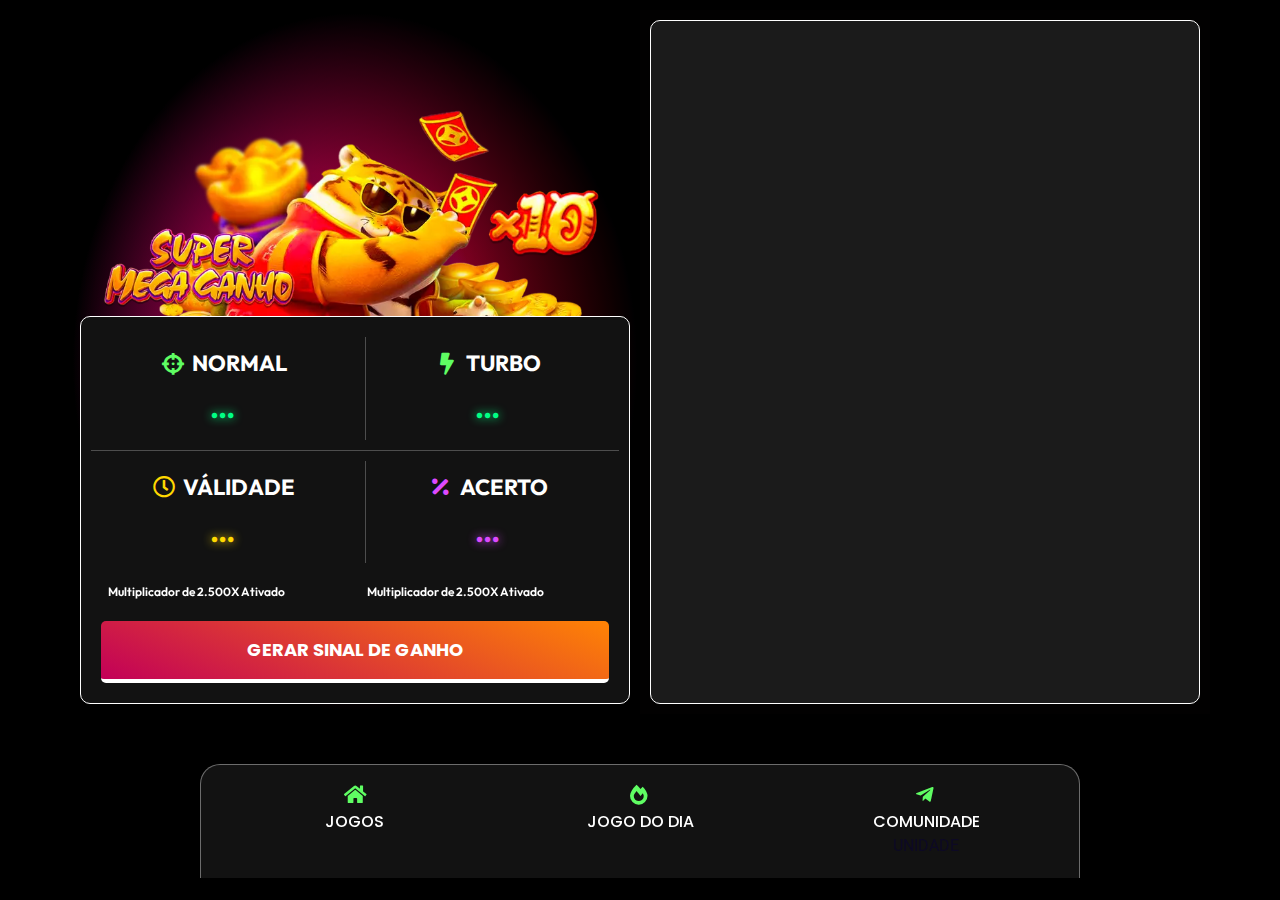
<file: app-fortune-tiger/index.html>
<!DOCTYPE html><html lang="pt-BR"><head>
	<meta charset="UTF-8">
		<title>App – Fortune Tiger – App Gebe</title>
<meta name="robots" content="max-image-preview:large">
<link rel="alternate" type="application/rss+xml" title="Feed para App Gebe »" href="https://L7BS3AN6DyJU.com/feed/">
<link rel="alternate" type="application/rss+xml" title="Feed de comentários para App Gebe »" href="https://L7BS3AN6DyJU.com/comments/feed/">
<link rel="alternate" type="application/rss+xml" title="Feed de comentários para App Gebe » App – Fortune Tiger" href="https://L7BS3AN6DyJU.com/app-fortune-tiger/feed/">
<script>
window._wpemojiSettings = {"baseUrl":"https:\/\/s.w.org\/images\/core\/emoji\/15.0.3\/72x72\/","ext":".png","svgUrl":"https:\/\/s.w.org\/images\/core\/emoji\/15.0.3\/svg\/","svgExt":".svg","source":{"concatemoji":"https:\/\/L7BS3AN6DyJU.com\/wp-includes\/js\/wp-emoji-release.min.js?ver=6.6.1"}};
/*! This file is auto-generated */
!function(i,n){var o,s,e;function c(e){try{var t={supportTests:e,timestamp:(new Date).valueOf()};sessionStorage.setItem(o,JSON.stringify(t))}catch(e){}}function p(e,t,n){e.clearRect(0,0,e.canvas.width,e.canvas.height),e.fillText(t,0,0);var t=new Uint32Array(e.getImageData(0,0,e.canvas.width,e.canvas.height).data),r=(e.clearRect(0,0,e.canvas.width,e.canvas.height),e.fillText(n,0,0),new Uint32Array(e.getImageData(0,0,e.canvas.width,e.canvas.height).data));return t.every(function(e,t){return e===r[t]})}function u(e,t,n){switch(t){case"flag":return n(e,"\ud83c\udff3\ufe0f\u200d\u26a7\ufe0f","\ud83c\udff3\ufe0f\u200b\u26a7\ufe0f")?!1:!n(e,"\ud83c\uddfa\ud83c\uddf3","\ud83c\uddfa\u200b\ud83c\uddf3")&&!n(e,"\ud83c\udff4\udb40\udc67\udb40\udc62\udb40\udc65\udb40\udc6e\udb40\udc67\udb40\udc7f","\ud83c\udff4\u200b\udb40\udc67\u200b\udb40\udc62\u200b\udb40\udc65\u200b\udb40\udc6e\u200b\udb40\udc67\u200b\udb40\udc7f");case"emoji":return!n(e,"\ud83d\udc26\u200d\u2b1b","\ud83d\udc26\u200b\u2b1b")}return!1}function f(e,t,n){var r="undefined"!=typeof WorkerGlobalScope&&self instanceof WorkerGlobalScope?new OffscreenCanvas(300,150):i.createElement("canvas"),a=r.getContext("2d",{willReadFrequently:!0}),o=(a.textBaseline="top",a.font="600 32px Arial",{});return e.forEach(function(e){o[e]=t(a,e,n)}),o}function t(e){var t=i.createElement("script");t.src=e,t.defer=!0,i.head.appendChild(t)}"undefined"!=typeof Promise&&(o="wpEmojiSettingsSupports",s=["flag","emoji"],n.supports={everything:!0,everythingExceptFlag:!0},e=new Promise(function(e){i.addEventListener("DOMContentLoaded",e,{once:!0})}),new Promise(function(t){var n=function(){try{var e=JSON.parse(sessionStorage.getItem(o));if("object"==typeof e&&"number"==typeof e.timestamp&&(new Date).valueOf()<e.timestamp+604800&&"object"==typeof e.supportTests)return e.supportTests}catch(e){}return null}();if(!n){if("undefined"!=typeof Worker&&"undefined"!=typeof OffscreenCanvas&&"undefined"!=typeof URL&&URL.createObjectURL&&"undefined"!=typeof Blob)try{var e="postMessage("+f.toString()+"("+[JSON.stringify(s),u.toString(),p.toString()].join(",")+"));",r=new Blob([e],{type:"text/javascript"}),a=new Worker(URL.createObjectURL(r),{name:"wpTestEmojiSupports"});return void(a.onmessage=function(e){c(n=e.data),a.terminate(),t(n)})}catch(e){}c(n=f(s,u,p))}t(n)}).then(function(e){for(var t in e)n.supports[t]=e[t],n.supports.everything=n.supports.everything&&n.supports[t],"flag"!==t&&(n.supports.everythingExceptFlag=n.supports.everythingExceptFlag&&n.supports[t]);n.supports.everythingExceptFlag=n.supports.everythingExceptFlag&&!n.supports.flag,n.DOMReady=!1,n.readyCallback=function(){n.DOMReady=!0}}).then(function(){return e}).then(function(){var e;n.supports.everything||(n.readyCallback(),(e=n.source||{}).concatemoji?t(e.concatemoji):e.wpemoji&&e.twemoji&&(t(e.twemoji),t(e.wpemoji)))}))}((window,document),window._wpemojiSettings);
</script>
<link rel="stylesheet" id="bdt-uikit-css" href="../wp-content/plugins/bdthemes-element-pack/assets/css/bdt-uikit_ver%3D3.17.11.css" media="all">
<link rel="stylesheet" id="ep-helper-css" href="../wp-content/plugins/bdthemes-element-pack/assets/css/ep-helper_ver%3D7.9.1.css" media="all">
<style id="wp-emoji-styles-inline-css">

	img.wp-smiley, img.emoji {
		display: inline !important;
		border: none !important;
		box-shadow: none !important;
		height: 1em !important;
		width: 1em !important;
		margin: 0 0.07em !important;
		vertical-align: -0.1em !important;
		background: none !important;
		padding: 0 !important;
	}
</style>
<style id="classic-theme-styles-inline-css">
/*! This file is auto-generated */
.wp-block-button__link{color:#fff;background-color:#32373c;border-radius:9999px;box-shadow:none;text-decoration:none;padding:calc(.667em + 2px) calc(1.333em + 2px);font-size:1.125em}.wp-block-file__button{background:#32373c;color:#fff;text-decoration:none}
</style>
<style id="global-styles-inline-css">
:root{--wp--preset--aspect-ratio--square: 1;--wp--preset--aspect-ratio--4-3: 4/3;--wp--preset--aspect-ratio--3-4: 3/4;--wp--preset--aspect-ratio--3-2: 3/2;--wp--preset--aspect-ratio--2-3: 2/3;--wp--preset--aspect-ratio--16-9: 16/9;--wp--preset--aspect-ratio--9-16: 9/16;--wp--preset--color--black: #000000;--wp--preset--color--cyan-bluish-gray: #abb8c3;--wp--preset--color--white: #ffffff;--wp--preset--color--pale-pink: #f78da7;--wp--preset--color--vivid-red: #cf2e2e;--wp--preset--color--luminous-vivid-orange: #ff6900;--wp--preset--color--luminous-vivid-amber: #fcb900;--wp--preset--color--light-green-cyan: #7bdcb5;--wp--preset--color--vivid-green-cyan: #00d084;--wp--preset--color--pale-cyan-blue: #8ed1fc;--wp--preset--color--vivid-cyan-blue: #0693e3;--wp--preset--color--vivid-purple: #9b51e0;--wp--preset--gradient--vivid-cyan-blue-to-vivid-purple: linear-gradient(135deg,rgba(6,147,227,1) 0%,rgb(155,81,224) 100%);--wp--preset--gradient--light-green-cyan-to-vivid-green-cyan: linear-gradient(135deg,rgb(122,220,180) 0%,rgb(0,208,130) 100%);--wp--preset--gradient--luminous-vivid-amber-to-luminous-vivid-orange: linear-gradient(135deg,rgba(252,185,0,1) 0%,rgba(255,105,0,1) 100%);--wp--preset--gradient--luminous-vivid-orange-to-vivid-red: linear-gradient(135deg,rgba(255,105,0,1) 0%,rgb(207,46,46) 100%);--wp--preset--gradient--very-light-gray-to-cyan-bluish-gray: linear-gradient(135deg,rgb(238,238,238) 0%,rgb(169,184,195) 100%);--wp--preset--gradient--cool-to-warm-spectrum: linear-gradient(135deg,rgb(74,234,220) 0%,rgb(151,120,209) 20%,rgb(207,42,186) 40%,rgb(238,44,130) 60%,rgb(251,105,98) 80%,rgb(254,248,76) 100%);--wp--preset--gradient--blush-light-purple: linear-gradient(135deg,rgb(255,206,236) 0%,rgb(152,150,240) 100%);--wp--preset--gradient--blush-bordeaux: linear-gradient(135deg,rgb(254,205,165) 0%,rgb(254,45,45) 50%,rgb(107,0,62) 100%);--wp--preset--gradient--luminous-dusk: linear-gradient(135deg,rgb(255,203,112) 0%,rgb(199,81,192) 50%,rgb(65,88,208) 100%);--wp--preset--gradient--pale-ocean: linear-gradient(135deg,rgb(255,245,203) 0%,rgb(182,227,212) 50%,rgb(51,167,181) 100%);--wp--preset--gradient--electric-grass: linear-gradient(135deg,rgb(202,248,128) 0%,rgb(113,206,126) 100%);--wp--preset--gradient--midnight: linear-gradient(135deg,rgb(2,3,129) 0%,rgb(40,116,252) 100%);--wp--preset--font-size--small: 13px;--wp--preset--font-size--medium: 20px;--wp--preset--font-size--large: 36px;--wp--preset--font-size--x-large: 42px;--wp--preset--spacing--20: 0.44rem;--wp--preset--spacing--30: 0.67rem;--wp--preset--spacing--40: 1rem;--wp--preset--spacing--50: 1.5rem;--wp--preset--spacing--60: 2.25rem;--wp--preset--spacing--70: 3.38rem;--wp--preset--spacing--80: 5.06rem;--wp--preset--shadow--natural: 6px 6px 9px rgba(0, 0, 0, 0.2);--wp--preset--shadow--deep: 12px 12px 50px rgba(0, 0, 0, 0.4);--wp--preset--shadow--sharp: 6px 6px 0px rgba(0, 0, 0, 0.2);--wp--preset--shadow--outlined: 6px 6px 0px -3px rgba(255, 255, 255, 1), 6px 6px rgba(0, 0, 0, 1);--wp--preset--shadow--crisp: 6px 6px 0px rgba(0, 0, 0, 1);}:where(.is-layout-flex){gap: 0.5em;}:where(.is-layout-grid){gap: 0.5em;}body .is-layout-flex{display: flex;}.is-layout-flex{flex-wrap: wrap;align-items: center;}.is-layout-flex > :is(*, div){margin: 0;}body .is-layout-grid{display: grid;}.is-layout-grid > :is(*, div){margin: 0;}:where(.wp-block-columns.is-layout-flex){gap: 2em;}:where(.wp-block-columns.is-layout-grid){gap: 2em;}:where(.wp-block-post-template.is-layout-flex){gap: 1.25em;}:where(.wp-block-post-template.is-layout-grid){gap: 1.25em;}.has-black-color{color: var(--wp--preset--color--black) !important;}.has-cyan-bluish-gray-color{color: var(--wp--preset--color--cyan-bluish-gray) !important;}.has-white-color{color: var(--wp--preset--color--white) !important;}.has-pale-pink-color{color: var(--wp--preset--color--pale-pink) !important;}.has-vivid-red-color{color: var(--wp--preset--color--vivid-red) !important;}.has-luminous-vivid-orange-color{color: var(--wp--preset--color--luminous-vivid-orange) !important;}.has-luminous-vivid-amber-color{color: var(--wp--preset--color--luminous-vivid-amber) !important;}.has-light-green-cyan-color{color: var(--wp--preset--color--light-green-cyan) !important;}.has-vivid-green-cyan-color{color: var(--wp--preset--color--vivid-green-cyan) !important;}.has-pale-cyan-blue-color{color: var(--wp--preset--color--pale-cyan-blue) !important;}.has-vivid-cyan-blue-color{color: var(--wp--preset--color--vivid-cyan-blue) !important;}.has-vivid-purple-color{color: var(--wp--preset--color--vivid-purple) !important;}.has-black-background-color{background-color: var(--wp--preset--color--black) !important;}.has-cyan-bluish-gray-background-color{background-color: var(--wp--preset--color--cyan-bluish-gray) !important;}.has-white-background-color{background-color: var(--wp--preset--color--white) !important;}.has-pale-pink-background-color{background-color: var(--wp--preset--color--pale-pink) !important;}.has-vivid-red-background-color{background-color: var(--wp--preset--color--vivid-red) !important;}.has-luminous-vivid-orange-background-color{background-color: var(--wp--preset--color--luminous-vivid-orange) !important;}.has-luminous-vivid-amber-background-color{background-color: var(--wp--preset--color--luminous-vivid-amber) !important;}.has-light-green-cyan-background-color{background-color: var(--wp--preset--color--light-green-cyan) !important;}.has-vivid-green-cyan-background-color{background-color: var(--wp--preset--color--vivid-green-cyan) !important;}.has-pale-cyan-blue-background-color{background-color: var(--wp--preset--color--pale-cyan-blue) !important;}.has-vivid-cyan-blue-background-color{background-color: var(--wp--preset--color--vivid-cyan-blue) !important;}.has-vivid-purple-background-color{background-color: var(--wp--preset--color--vivid-purple) !important;}.has-black-border-color{border-color: var(--wp--preset--color--black) !important;}.has-cyan-bluish-gray-border-color{border-color: var(--wp--preset--color--cyan-bluish-gray) !important;}.has-white-border-color{border-color: var(--wp--preset--color--white) !important;}.has-pale-pink-border-color{border-color: var(--wp--preset--color--pale-pink) !important;}.has-vivid-red-border-color{border-color: var(--wp--preset--color--vivid-red) !important;}.has-luminous-vivid-orange-border-color{border-color: var(--wp--preset--color--luminous-vivid-orange) !important;}.has-luminous-vivid-amber-border-color{border-color: var(--wp--preset--color--luminous-vivid-amber) !important;}.has-light-green-cyan-border-color{border-color: var(--wp--preset--color--light-green-cyan) !important;}.has-vivid-green-cyan-border-color{border-color: var(--wp--preset--color--vivid-green-cyan) !important;}.has-pale-cyan-blue-border-color{border-color: var(--wp--preset--color--pale-cyan-blue) !important;}.has-vivid-cyan-blue-border-color{border-color: var(--wp--preset--color--vivid-cyan-blue) !important;}.has-vivid-purple-border-color{border-color: var(--wp--preset--color--vivid-purple) !important;}.has-vivid-cyan-blue-to-vivid-purple-gradient-background{background: var(--wp--preset--gradient--vivid-cyan-blue-to-vivid-purple) !important;}.has-light-green-cyan-to-vivid-green-cyan-gradient-background{background: var(--wp--preset--gradient--light-green-cyan-to-vivid-green-cyan) !important;}.has-luminous-vivid-amber-to-luminous-vivid-orange-gradient-background{background: var(--wp--preset--gradient--luminous-vivid-amber-to-luminous-vivid-orange) !important;}.has-luminous-vivid-orange-to-vivid-red-gradient-background{background: var(--wp--preset--gradient--luminous-vivid-orange-to-vivid-red) !important;}.has-very-light-gray-to-cyan-bluish-gray-gradient-background{background: var(--wp--preset--gradient--very-light-gray-to-cyan-bluish-gray) !important;}.has-cool-to-warm-spectrum-gradient-background{background: var(--wp--preset--gradient--cool-to-warm-spectrum) !important;}.has-blush-light-purple-gradient-background{background: var(--wp--preset--gradient--blush-light-purple) !important;}.has-blush-bordeaux-gradient-background{background: var(--wp--preset--gradient--blush-bordeaux) !important;}.has-luminous-dusk-gradient-background{background: var(--wp--preset--gradient--luminous-dusk) !important;}.has-pale-ocean-gradient-background{background: var(--wp--preset--gradient--pale-ocean) !important;}.has-electric-grass-gradient-background{background: var(--wp--preset--gradient--electric-grass) !important;}.has-midnight-gradient-background{background: var(--wp--preset--gradient--midnight) !important;}.has-small-font-size{font-size: var(--wp--preset--font-size--small) !important;}.has-medium-font-size{font-size: var(--wp--preset--font-size--medium) !important;}.has-large-font-size{font-size: var(--wp--preset--font-size--large) !important;}.has-x-large-font-size{font-size: var(--wp--preset--font-size--x-large) !important;}
:where(.wp-block-post-template.is-layout-flex){gap: 1.25em;}:where(.wp-block-post-template.is-layout-grid){gap: 1.25em;}
:where(.wp-block-columns.is-layout-flex){gap: 2em;}:where(.wp-block-columns.is-layout-grid){gap: 2em;}
:root :where(.wp-block-pullquote){font-size: 1.5em;line-height: 1.6;}
</style>
<link rel="stylesheet" id="hello-elementor-css" href="../wp-content/themes/hello-elementor/style.min_ver%3D3.0.1.css" media="all">
<link rel="stylesheet" id="hello-elementor-theme-style-css" href="../wp-content/themes/hello-elementor/theme.min_ver%3D3.0.1.css" media="all">
<link rel="stylesheet" id="hello-elementor-header-footer-css" href="../wp-content/themes/hello-elementor/header-footer.min_ver%3D3.0.1.css" media="all">
<link rel="stylesheet" id="elementor-frontend-css" href="../wp-content/plugins/elementor/assets/css/frontend-lite.min_ver%3D3.23.3.css" media="all">
<link rel="stylesheet" id="elementor-post-12-css" href="../wp-content/uploads/elementor/css/post-12_ver%3D1722550795.css" media="all">
<link rel="stylesheet" id="elementor-icons-css" href="../wp-content/plugins/elementor/assets/lib/eicons/css/elementor-icons.min_ver%3D5.30.0.css" media="all">
<link rel="stylesheet" id="swiper-css" href="../wp-content/plugins/elementor/assets/lib/swiper/v8/css/swiper.min_ver%3D8.4.5.css" media="all">
<link rel="stylesheet" id="elementor-pro-css" href="../wp-content/plugins/elementor-pro/assets/css/frontend-lite.min_ver%3D3.19.3.css" media="all">
<link rel="stylesheet" id="elementor-global-css" href="../wp-content/uploads/elementor/css/global_ver%3D1722550795.css" media="all">
<link rel="stylesheet" id="elementor-post-3039-css" href="../wp-content/uploads/elementor/css/post-3039_ver%3D1722635515.css" media="all">
<link rel="stylesheet" id="google-fonts-1-css" href="https://fonts.googleapis.com/css?family=Roboto%3A100%2C100italic%2C200%2C200italic%2C300%2C300italic%2C400%2C400italic%2C500%2C500italic%2C600%2C600italic%2C700%2C700italic%2C800%2C800italic%2C900%2C900italic%7CRoboto+Slab%3A100%2C100italic%2C200%2C200italic%2C300%2C300italic%2C400%2C400italic%2C500%2C500italic%2C600%2C600italic%2C700%2C700italic%2C800%2C800italic%2C900%2C900italic%7COutfit%3A100%2C100italic%2C200%2C200italic%2C300%2C300italic%2C400%2C400italic%2C500%2C500italic%2C600%2C600italic%2C700%2C700italic%2C800%2C800italic%2C900%2C900italic%7CPoppins%3A100%2C100italic%2C200%2C200italic%2C300%2C300italic%2C400%2C400italic%2C500%2C500italic%2C600%2C600italic%2C700%2C700italic%2C800%2C800italic%2C900%2C900italic&amp;display=swap&amp;ver=6.6.1" media="all">
<link rel="stylesheet" id="elementor-icons-shared-0-css" href="../wp-content/plugins/elementor/assets/lib/font-awesome/css/fontawesome.min_ver%3D5.15.3.css" media="all">
<link rel="stylesheet" id="elementor-icons-fa-solid-css" href="../wp-content/plugins/elementor/assets/lib/font-awesome/css/solid.min_ver%3D5.15.3.css" media="all">
<link rel="stylesheet" id="elementor-icons-fa-regular-css" href="../wp-content/plugins/elementor/assets/lib/font-awesome/css/regular.min_ver%3D5.15.3.css" media="all">
<link rel="stylesheet" id="elementor-icons-fa-brands-css" href="../wp-content/plugins/elementor/assets/lib/font-awesome/css/brands.min_ver%3D5.15.3.css" media="all">
<link rel="preconnect" href="https://fonts.gstatic.com/" crossorigin=""><link rel="https://api.w.org/" href="https://L7BS3AN6DyJU.com/wp-json/"><link rel="alternate" title="JSON" type="application/json" href="https://L7BS3AN6DyJU.com/wp-json/wp/v2/pages/3039"><link rel="EditURI" type="application/rsd+xml" title="RSD" href="https://L7BS3AN6DyJU.com/xmlrpc.php?rsd">
<meta name="generator" content="WordPress 6.6.1">
<link rel="canonical" href="https://L7BS3AN6DyJU.com/app-fortune-tiger/">
<link rel="shortlink" href="https://L7BS3AN6DyJU.com/?p=3039">
<link rel="alternate" title="oEmbed (JSON)" type="application/json+oembed" href="https://L7BS3AN6DyJU.com/wp-json/oembed/1.0/embed?url=https%3A%2F%2FL7BS3AN6DyJU.com%2Fapp-fortune-tiger%2F">
<link rel="alternate" title="oEmbed (XML)" type="text/xml+oembed" href="https://L7BS3AN6DyJU.com/wp-json/oembed/1.0/embed?url=https%3A%2F%2FL7BS3AN6DyJU.com%2Fapp-fortune-tiger%2F&amp;format=xml">
<meta name="generator" content="Elementor 3.23.3; features: e_optimized_css_loading, additional_custom_breakpoints, e_lazyload; settings: css_print_method-external, google_font-enabled, font_display-swap">
<!-- Meta Pixel Code -->
<script>
!function(f,b,e,v,n,t,s)
{if(f.fbq)return;n=f.fbq=function(){n.callMethod?
n.callMethod.apply(n,arguments):n.queue.push(arguments)};
if(!f._fbq)f._fbq=n;n.push=n;n.loaded=!0;n.version='2.0';
n.queue=[];t=b.createElement(e);t.async=!0;
t.src=v;s=b.getElementsByTagName(e)[0];
s.parentNode.insertBefore(t,s)}(window, document,'script',
'https://connect.facebook.net/en_US/fbevents.js');
fbq('init', '424053090596726');
fbq('track', 'PageView');
</script>
<noscript><img height="1" width="1" style="display:none"
src="https://www.facebook.com/tr?id=424053090596726&ev=PageView&noscript=1"
/></noscript>
<!-- End Meta Pixel Code -->
			<style>
				.e-con.e-parent:nth-of-type(n+4):not(.e-lazyloaded):not(.e-no-lazyload),
				.e-con.e-parent:nth-of-type(n+4):not(.e-lazyloaded):not(.e-no-lazyload) * {
					background-image: none !important;
				}
				@media screen and (max-height: 1024px) {
					.e-con.e-parent:nth-of-type(n+3):not(.e-lazyloaded):not(.e-no-lazyload),
					.e-con.e-parent:nth-of-type(n+3):not(.e-lazyloaded):not(.e-no-lazyload) * {
						background-image: none !important;
					}
				}
				@media screen and (max-height: 640px) {
					.e-con.e-parent:nth-of-type(n+2):not(.e-lazyloaded):not(.e-no-lazyload),
					.e-con.e-parent:nth-of-type(n+2):not(.e-lazyloaded):not(.e-no-lazyload) * {
						background-image: none !important;
					}
				}
			</style>
			<link rel="icon" href="../wp-content/uploads/2024/03/cropped-iconentrada-32x32.png" sizes="32x32">
<link rel="icon" href="../wp-content/uploads/2024/03/cropped-iconentrada-192x192.png" sizes="192x192">
<link rel="apple-touch-icon" href="../wp-content/uploads/2024/03/cropped-iconentrada-180x180.png">
<meta name="msapplication-TileImage" content="https://L7BS3AN6DyJU.com/wp-content/uploads/2024/03/cropped-iconentrada-270x270.png">
	<meta name="viewport" content="width=device-width, initial-scale=1.0, viewport-fit=cover"></head>
<body class="page-template page-template-elementor_canvas page page-id-3039 elementor-default elementor-template-canvas elementor-kit-12 elementor-page elementor-page-3039">
			<div data-elementor-type="wp-page" data-elementor-id="3039" class="elementor elementor-3039" data-elementor-post-type="page">
				<div class="elementor-element elementor-element-1348c90 e-flex e-con-boxed e-con e-parent" data-id="1348c90" data-element_type="container">
					<div class="e-con-inner">
		<div class="elementor-element elementor-element-e2ee9ea e-con-full element-pack-agbg-yes e-flex e-con e-child" data-id="e2ee9ea" data-element_type="container" data-settings="{&quot;element_pack_agbg_color_list&quot;:[{&quot;_id&quot;:&quot;0351a61&quot;,&quot;start_color&quot;:&quot;#F98705&quot;,&quot;end_color&quot;:&quot;#000000&quot;},{&quot;start_color&quot;:&quot;#9202F1&quot;,&quot;end_color&quot;:&quot;#FD7B01&quot;,&quot;_id&quot;:&quot;bad1433&quot;}],&quot;background_background&quot;:&quot;gradient&quot;,&quot;element_pack_agbg_show&quot;:&quot;yes&quot;,&quot;element_pack_agbg_direction&quot;:&quot;left-right&quot;,&quot;element_pack_agbg_transitionSpeed&quot;:{&quot;unit&quot;:&quot;px&quot;,&quot;size&quot;:1000,&quot;sizes&quot;:[]}}">
				<div class="elementor-element elementor-element-9e5096d elementor-widget elementor-widget-image" data-id="9e5096d" data-element_type="widget" data-settings="{&quot;ep_floating_effects_show&quot;:&quot;yes&quot;,&quot;ep_floating_effects_translate_toggle&quot;:&quot;yes&quot;,&quot;ep_floating_effects_translate_y&quot;:{&quot;unit&quot;:&quot;px&quot;,&quot;size&quot;:&quot;&quot;,&quot;sizes&quot;:{&quot;from&quot;:-8,&quot;to&quot;:15}},&quot;ep_floating_effects_translate_x&quot;:{&quot;unit&quot;:&quot;px&quot;,&quot;size&quot;:&quot;&quot;,&quot;sizes&quot;:{&quot;from&quot;:0,&quot;to&quot;:0}},&quot;ep_floating_effects_translate_duration&quot;:{&quot;unit&quot;:&quot;px&quot;,&quot;size&quot;:1000,&quot;sizes&quot;:[]},&quot;ep_floating_effects_translate_delay&quot;:{&quot;unit&quot;:&quot;px&quot;,&quot;size&quot;:&quot;&quot;,&quot;sizes&quot;:[]},&quot;ep_floating_effects_easing&quot;:&quot;easeInOutQuad&quot;}" data-widget_type="image.default">
				<div class="elementor-widget-container">
			<style>/*! elementor - v3.23.0 - 25-07-2024 */
.elementor-widget-image{text-align:center}.elementor-widget-image a{display:inline-block}.elementor-widget-image a img[src$=".svg"]{width:48px}.elementor-widget-image img{vertical-align:middle;display:inline-block}</style>										<img fetchpriority="high" decoding="async" width="800" height="369" src="../wp-content/uploads/2024/08/HACK-FORTUNE-TIGER.png" class="attachment-large size-large wp-image-4124" alt="" srcset="../wp-content/uploads/2024/08/HACK-FORTUNE-TIGER.png 800w, ../wp-content/uploads/2024/08/HACK-FORTUNE-TIGER-300x138.png 300w, ../wp-content/uploads/2024/08/HACK-FORTUNE-TIGER-768x354.png 768w" sizes="(max-width: 800px) 100vw, 800px">													</div>
				</div>
		<div class="elementor-element elementor-element-db141b4 e-flex e-con-boxed e-con e-child" data-id="db141b4" data-element_type="container" data-settings="{&quot;background_background&quot;:&quot;classic&quot;}">
					<div class="e-con-inner">
		<div class="elementor-element elementor-element-9f5839b e-flex e-con-boxed e-con e-child" data-id="9f5839b" data-element_type="container">
					<div class="e-con-inner">
		<div class="elementor-element elementor-element-0f5b429 e-con-full e-flex e-con e-child" data-id="0f5b429" data-element_type="container">
				<div class="elementor-element elementor-element-4c1307b elementor-mobile-align-center elementor-align-center elementor-icon-list--layout-traditional elementor-list-item-link-full_width elementor-widget elementor-widget-icon-list" data-id="4c1307b" data-element_type="widget" data-widget_type="icon-list.default">
				<div class="elementor-widget-container">
			<link rel="stylesheet" href="../wp-content/plugins/elementor/assets/css/widget-icon-list.min.css">		<ul class="elementor-icon-list-items">
							<li class="elementor-icon-list-item">
											<span class="elementor-icon-list-icon">
							<i aria-hidden="true" class="fas fa-crosshairs"></i>						</span>
										<span class="elementor-icon-list-text">NORMAL</span>
									</li>
						</ul>
				</div>
				</div>
				<div class="elementor-element elementor-element-292cd4d elementor-widget elementor-widget-text-editor" data-id="292cd4d" data-element_type="widget" id="normal" data-widget_type="text-editor.default">
				<div class="elementor-widget-container">
			<style>/*! elementor - v3.23.0 - 25-07-2024 */
.elementor-widget-text-editor.elementor-drop-cap-view-stacked .elementor-drop-cap{background-color:#69727d;color:#fff}.elementor-widget-text-editor.elementor-drop-cap-view-framed .elementor-drop-cap{color:#69727d;border:3px solid;background-color:transparent}.elementor-widget-text-editor:not(.elementor-drop-cap-view-default) .elementor-drop-cap{margin-top:8px}.elementor-widget-text-editor:not(.elementor-drop-cap-view-default) .elementor-drop-cap-letter{width:1em;height:1em}.elementor-widget-text-editor .elementor-drop-cap{float:left;text-align:center;line-height:1;font-size:50px}.elementor-widget-text-editor .elementor-drop-cap-letter{display:inline-block}</style>				<p>…</p>						</div>
				</div>
				</div>
		<div class="elementor-element elementor-element-9446c1e e-con-full e-flex e-con e-child" data-id="9446c1e" data-element_type="container">
				<div class="elementor-element elementor-element-9a826a4 elementor-mobile-align-center elementor-align-center elementor-icon-list--layout-traditional elementor-list-item-link-full_width elementor-widget elementor-widget-icon-list" data-id="9a826a4" data-element_type="widget" data-widget_type="icon-list.default">
				<div class="elementor-widget-container">
					<ul class="elementor-icon-list-items">
							<li class="elementor-icon-list-item">
											<span class="elementor-icon-list-icon">
							<i aria-hidden="true" class="fas fa-bolt"></i>						</span>
										<span class="elementor-icon-list-text">TURBO</span>
									</li>
						</ul>
				</div>
				</div>
				<div class="elementor-element elementor-element-1d719a2 elementor-widget elementor-widget-text-editor" data-id="1d719a2" data-element_type="widget" id="turbo" data-widget_type="text-editor.default">
				<div class="elementor-widget-container">
							<p>…</p>						</div>
				</div>
				</div>
					</div>
				</div>
		<div class="elementor-element elementor-element-bada727 e-flex e-con-boxed e-con e-child" data-id="bada727" data-element_type="container">
					<div class="e-con-inner">
		<div class="elementor-element elementor-element-081aab5 e-con-full e-flex e-con e-child" data-id="081aab5" data-element_type="container">
				<div class="elementor-element elementor-element-40c615e elementor-mobile-align-center elementor-align-center elementor-icon-list--layout-traditional elementor-list-item-link-full_width elementor-widget elementor-widget-icon-list" data-id="40c615e" data-element_type="widget" data-widget_type="icon-list.default">
				<div class="elementor-widget-container">
					<ul class="elementor-icon-list-items">
							<li class="elementor-icon-list-item">
											<span class="elementor-icon-list-icon">
							<i aria-hidden="true" class="far fa-clock"></i>						</span>
										<span class="elementor-icon-list-text">VÁLIDADE</span>
									</li>
						</ul>
				</div>
				</div>
				<div class="elementor-element elementor-element-7b4d6c6 elementor-widget elementor-widget-text-editor" data-id="7b4d6c6" data-element_type="widget" id="validade" data-widget_type="text-editor.default">
				<div class="elementor-widget-container">
							<p>…</p>						</div>
				</div>
				</div>
		<div class="elementor-element elementor-element-588dbcc e-con-full e-flex e-con e-child" data-id="588dbcc" data-element_type="container">
				<div class="elementor-element elementor-element-b79ccd2 elementor-mobile-align-center elementor-align-center elementor-icon-list--layout-traditional elementor-list-item-link-full_width elementor-widget elementor-widget-icon-list" data-id="b79ccd2" data-element_type="widget" data-widget_type="icon-list.default">
				<div class="elementor-widget-container">
					<ul class="elementor-icon-list-items">
							<li class="elementor-icon-list-item">
											<span class="elementor-icon-list-icon">
							<i aria-hidden="true" class="fas fa-percentage"></i>						</span>
										<span class="elementor-icon-list-text">ACERTO</span>
									</li>
						</ul>
				</div>
				</div>
				<div class="elementor-element elementor-element-128e59f elementor-widget elementor-widget-text-editor" data-id="128e59f" data-element_type="widget" id="porcentagem" data-widget_type="text-editor.default">
				<div class="elementor-widget-container">
							<p>…</p>						</div>
				</div>
				</div>
					</div>
				</div>
		<div class="elementor-element elementor-element-3adc893 e-flex e-con-boxed e-con e-child" data-id="3adc893" data-element_type="container">
					<div class="e-con-inner">
				<div class="elementor-element elementor-element-cc643dc elementor-widget elementor-widget-bdt-marquee" data-id="cc643dc" data-element_type="widget" data-settings="{&quot;marquee_type_text&quot;:[{&quot;marquee_content&quot;:&quot;Multiplicador de 2.500X Ativado&quot;,&quot;_id&quot;:&quot;32ee84c&quot;,&quot;marquee_link&quot;:{&quot;url&quot;:&quot;&quot;,&quot;is_external&quot;:true,&quot;nofollow&quot;:true,&quot;custom_attributes&quot;:&quot;&quot;},&quot;marquee_color&quot;:&quot;&quot;,&quot;marquee_bg_color&quot;:&quot;&quot;},{&quot;marquee_content&quot;:&quot;Multiplicador de 2.500X Ativado&quot;,&quot;_id&quot;:&quot;33c52ad&quot;,&quot;marquee_link&quot;:{&quot;url&quot;:&quot;&quot;,&quot;is_external&quot;:true,&quot;nofollow&quot;:true,&quot;custom_attributes&quot;:&quot;&quot;},&quot;marquee_color&quot;:&quot;&quot;,&quot;marquee_bg_color&quot;:&quot;&quot;},{&quot;marquee_content&quot;:&quot;Multiplicador de 2.500X Ativado&quot;,&quot;_id&quot;:&quot;1dc8087&quot;,&quot;marquee_link&quot;:{&quot;url&quot;:&quot;&quot;,&quot;is_external&quot;:true,&quot;nofollow&quot;:true,&quot;custom_attributes&quot;:&quot;&quot;},&quot;marquee_color&quot;:&quot;&quot;,&quot;marquee_bg_color&quot;:&quot;&quot;},{&quot;marquee_content&quot;:&quot;Multiplicador de 2.500X Ativado&quot;,&quot;_id&quot;:&quot;3672158&quot;,&quot;marquee_link&quot;:{&quot;url&quot;:&quot;&quot;,&quot;is_external&quot;:true,&quot;nofollow&quot;:true,&quot;custom_attributes&quot;:&quot;&quot;},&quot;marquee_color&quot;:&quot;&quot;,&quot;marquee_bg_color&quot;:&quot;&quot;},{&quot;marquee_content&quot;:&quot;Multiplicador de 2.500X Ativado&quot;,&quot;_id&quot;:&quot;12d1180&quot;,&quot;marquee_link&quot;:{&quot;url&quot;:&quot;&quot;,&quot;is_external&quot;:true,&quot;nofollow&quot;:true,&quot;custom_attributes&quot;:&quot;&quot;},&quot;marquee_color&quot;:&quot;&quot;,&quot;marquee_bg_color&quot;:&quot;&quot;}],&quot;marquee_type&quot;:&quot;text&quot;,&quot;marquee_item_spacing&quot;:{&quot;unit&quot;:&quot;px&quot;,&quot;size&quot;:&quot;&quot;,&quot;sizes&quot;:[]},&quot;marquee_item_spacing_tablet&quot;:{&quot;unit&quot;:&quot;px&quot;,&quot;size&quot;:&quot;&quot;,&quot;sizes&quot;:[]},&quot;marquee_item_spacing_mobile&quot;:{&quot;unit&quot;:&quot;px&quot;,&quot;size&quot;:&quot;&quot;,&quot;sizes&quot;:[]},&quot;marquee_speed&quot;:50,&quot;marquee_direction&quot;:&quot;left&quot;}" data-widget_type="bdt-marquee.default">
				<div class="elementor-widget-container">
			

        <div id="bdt-marque-cc643dc" class="bdt-marquee marquee-type-text">
                                
                    <div class="marquee-content marquee-text">


                        <span class="marquee-title">Multiplicador de 2.500X Ativado</span>                    </div>

            
                    <div class="marquee-content marquee-text">


                        <span class="marquee-title">Multiplicador de 2.500X Ativado</span>                    </div>

            
                    <div class="marquee-content marquee-text">


                        <span class="marquee-title">Multiplicador de 2.500X Ativado</span>                    </div>

            
                    <div class="marquee-content marquee-text">


                        <span class="marquee-title">Multiplicador de 2.500X Ativado</span>                    </div>

            
                    <div class="marquee-content marquee-text">


                        <span class="marquee-title">Multiplicador de 2.500X Ativado</span>                    </div>

                    
        
            </div>
		</div>
				</div>
				<div class="elementor-element elementor-element-d2ec184 elementor-align-justify elementor-widget elementor-widget-button" data-id="d2ec184" data-element_type="widget" data-widget_type="button.default">
				<div class="elementor-widget-container">
					<div class="elementor-button-wrapper">
			<a class="elementor-button elementor-button-link elementor-size-lg" href="#" id="botao-gerador">
						<span class="elementor-button-content-wrapper">
									<span class="elementor-button-text">GERAR SINAL DE GANHO</span>
					</span>
					</a>
		</div>
				</div>
				</div>
					</div>
				</div>
					</div>
				</div>
				</div>
		<div class="elementor-element elementor-element-92edbb1 e-con-full e-flex e-con e-child" data-id="92edbb1" data-element_type="container" data-settings="{&quot;background_background&quot;:&quot;classic&quot;}">
				<div class="elementor-element elementor-element-d4c9af2 elementor-widget elementor-widget-html" data-id="d4c9af2" data-element_type="widget" data-widget_type="html.default">
				<div class="elementor-widget-container">
			<iframe class="iframegerador" referrerpolicy="unsafe-url" src="
			https://go.aff.betmillion.io/v4bs5et6
">
    
</iframe>

<style>
   .iframegerador {
   min-height: 75vh;
border-radius: 10px;
   }
</style>		</div>
				</div>
				</div>
					</div>
				</div>
		<div class="elementor-element elementor-element-3f11c0e e-flex e-con-boxed e-con e-parent" data-id="3f11c0e" data-element_type="container">
					<div class="e-con-inner">
		<div class="elementor-element elementor-element-09d47a9 e-flex e-con-boxed e-con e-child" data-id="09d47a9" data-element_type="container">
					<div class="e-con-inner">
				<div class="elementor-element elementor-element-ac43553 elementor-widget elementor-widget-html" data-id="ac43553" data-element_type="widget" data-widget_type="html.default">
				<div class="elementor-widget-container">
			<script>
document.addEventListener('DOMContentLoaded', function() {
    var button = document.getElementById('botao-gerador');
    var widget1 = document.getElementById('normal');
    var widget2 = document.getElementById('turbo');
    var widget3 = document.getElementById('validade');
     var widget4 = document.getElementById('porcentagem');

    var cooldown = 30; // Tempo de espera em segundos
    var countingDown = false;
    var lastNumbers = []; // Armazena os últimos números gerados

    // Adiciona o elemento de áudio ao DOM
    var audioElement = document.createElement('audio');
    audioElement.src = 'https://jogospagantes.app/wp-content/uploads/2024/06/Nice1.mp3';
    audioElement.setAttribute('id', 'sound');
    document.body.appendChild(audioElement);

    // Função para gerar um número aleatório único dentro de um limite
    function generateUniqueRandomNumber() {
        var randomNumber;
        // Gera um número aleatório até que seja único
        do {
            randomNumber = Math.floor(Math.random() * 11) + 5; // Gera números de 1 a 10
        } while (lastNumbers.includes(randomNumber));
        lastNumbers.push(randomNumber);
        return randomNumber;
    }

    // Função para iniciar o cooldown após o clique no botão
    function startCooldown() {
        countingDown = true;
        button.classList.add('disabled-button'); // Adiciona a classe CSS ao botão
        button.disabled = true;
        var interval = setInterval(function() {
            cooldown--;
            button.innerHTML = "Aguarde: " + cooldown + "s";
            if (cooldown <= 0) {
                clearInterval(interval);
                countingDown = false;
                button.innerHTML = "GERAR NOVO SINAL";
                button.disabled = false;
                button.classList.remove('disabled-button'); // Remove a classe CSS do botão
                cooldown = 30;
            }
        }, 1000);
    }

    // Função para aplicar a animação de "piscar" ao elemento
    function applyBlinkAnimation(element) {
        var blinkCount = 0;
        var interval = setInterval(function() {
            if (blinkCount >= 5) {
                clearInterval(interval);
                element.style.visibility = 'visible'; // Garante que o elemento esteja visível ao final da animação
            } else {
                if (element.style.visibility === 'visible') {
                    element.style.visibility = 'hidden';
                } else {
                    element.style.visibility = 'visible';
                }
                blinkCount++;
            }
        }, 200); // Intervalo de 200 milissegundos entre cada piscada
    }

    // Evento de clique no botão
    button.addEventListener('click', function() {
        // Verifica se não está em cooldown
        if (!countingDown) {
            // Reproduz o efeito sonoro
            var sound = document.getElementById('sound');
            sound.play();

            // Inicia o cooldown
            startCooldown();
            // Gera números únicos e os atribui aos widgets de texto
            var numero1 = generateUniqueRandomNumber() + "X";
            var numero2 = generateUniqueRandomNumber() + "X";
            var numero3 = generateUniqueRandomNumber() + "X";

            widget1.innerHTML = numero1;
            widget2.innerHTML = numero2;
            widget3.innerHTML = numero3;

            // Aplica a animação de "piscar" aos números gerados
            applyBlinkAnimation(widget1);
            applyBlinkAnimation(widget2);
            applyBlinkAnimation(widget3);
            applyBlinkAnimation(widget4);

                    // Gera porcentagem aleatória entre 93 e 99
                    var porcentagem = (Math.random() * (99 - 93) + 93).toFixed(2) + "%";
                    widget4.innerHTML = porcentagem;

            // Reinicia a lista de números gerados
            lastNumbers = [];

            // Obtém a hora atual
            var now = new Date();
            // Adiciona 5 minutos
            now.setMinutes(now.getMinutes() + 2);
            // Formata a hora
            var formattedTime = ("0" + now.getHours()).slice(-2) + ":" + ("0" + now.getMinutes()).slice(-2);

            widget3.innerHTML = formattedTime;
        }
    });
});
</script>
<style>
    .disabled-button {
        opacity: 0.5; /* Define a opacidade do botão para 50% quando estiver desabilitado */
        pointer-events: none; /* Impede eventos de clique no botão quando estiver desabilitado */
    }
</style>		</div>
				</div>
					</div>
				</div>
					</div>
				</div>
		<div class="elementor-element elementor-element-3542beb e-flex e-con-boxed e-con e-parent" data-id="3542beb" data-element_type="container" data-settings="{&quot;background_background&quot;:&quot;classic&quot;}">
					<div class="e-con-inner">
		<div class="elementor-element elementor-element-8c94e6f e-flex e-con-boxed e-con e-child" data-id="8c94e6f" data-element_type="container" data-settings="{&quot;background_background&quot;:&quot;classic&quot;,&quot;sticky&quot;:&quot;bottom&quot;,&quot;sticky_on&quot;:[&quot;desktop&quot;,&quot;tablet&quot;,&quot;mobile&quot;],&quot;sticky_offset&quot;:0,&quot;sticky_effects_offset&quot;:0}">
					<div class="e-con-inner">
				<div class="elementor-element elementor-element-1cfa854 elementor-widget elementor-widget-bdt-icon-mobile-menu" data-id="1cfa854" data-element_type="widget" data-widget_type="bdt-icon-mobile-menu.default">
				<div class="elementor-widget-container">
			
		<div class="bdt-icon-mobile-menu-wrap bdt-icon-mobile-menu-style-1">
			<ul><li class="bdt-icon-mobile-menu-list">
				<a class="bdt-icon-mobile-menu-link" data-tippy-content="<span class=&quot;bdt-title&quot;>JOGOS</span>" href="../index.html">

													<span class="bdt-icon-mobile-menu">
							<i aria-hidden="true" class="fas fa-home"></i>								</span>
					
					<span class="bdt-text-mobile-menu">JOGOS</span>

				</a>
			</li>
							<li class="bdt-icon-mobile-menu-list">
				<a class="bdt-icon-mobile-menu-link" data-tippy-content="<span class=&quot;bdt-title&quot;>JOGO DO DIA</span>" href="../app-fortune-tiger/index.html">

													<span class="bdt-icon-mobile-menu">
							<i aria-hidden="true" class="fas fa-fire-alt"></i>								</span>
					
					<span class="bdt-text-mobile-menu">JOGO DO DIA</span>

				</a>
			</li>
							<li class="bdt-icon-mobile-menu-list">
				<a class="bdt-icon-mobile-menu-link" data-tippy-content="<span class=&quot;bdt-title&quot;>COMUNIDADE</span>" href="../index.html">

													<span class="bdt-icon-mobile-menu">
							<i aria-hidden="true" class="fab fa-telegram-plane"></i>								</span>
					
					<span class="bdt-text-mobile-menu">COMUNIDADE</span>UNIDADE</span>

						</a>
					</li>
							</ul>
		</div>

		</div>
				</div>
					</div>
				</div>
					</div>
				</div>
				</div>
					<script type="text/javascript">
				const lazyloadRunObserver = () => {
					const lazyloadBackgrounds = document.querySelectorAll( `.e-con.e-parent:not(.e-lazyloaded)` );
					const lazyloadBackgroundObserver = new IntersectionObserver( ( entries ) => {
						entries.forEach( ( entry ) => {
							if ( entry.isIntersecting ) {
								let lazyloadBackground = entry.target;
								if( lazyloadBackground ) {
									lazyloadBackground.classList.add( 'e-lazyloaded' );
								}
								lazyloadBackgroundObserver.unobserve( entry.target );
							}
						});
					}, { rootMargin: '200px 0px 200px 0px' } );
					lazyloadBackgrounds.forEach( ( lazyloadBackground ) => {
						lazyloadBackgroundObserver.observe( lazyloadBackground );
					} );
				};
				const events = [
					'DOMContentLoaded',
					'elementor/lazyload/observe',
				];
				events.forEach( ( event ) => {
					document.addEventListener( event, lazyloadRunObserver );
				} );
			</script>
			<link rel="stylesheet" id="ep-animated-gradient-background-css" href="../wp-content/plugins/bdthemes-element-pack/assets/css/ep-animated-gradient-background_ver%3D7.9.1.css" media="all">
<link rel="stylesheet" id="ep-marquee-css" href="../wp-content/plugins/bdthemes-element-pack/assets/css/ep-marquee_ver%3D7.9.1.css" media="all">
<link rel="stylesheet" id="ep-icon-mobile-menu-css" href="../wp-content/plugins/bdthemes-element-pack/assets/css/ep-icon-mobile-menu_ver%3D7.9.1.css" media="all">
<link rel="stylesheet" id="tippy-css" href="../wp-content/plugins/bdthemes-element-pack/assets/css/tippy_ver%3D7.9.1.css" media="all">
<script src="../wp-content/themes/hello-elementor/assets/js/hello-frontend.min_ver%3D3.0.1.js" id="hello-theme-frontend-js"></script>
<script src="../wp-content/plugins/bdthemes-element-pack/assets/vendor/js/granim.min_ver%3Dv2.0.0.js" id="granim-js"></script>
<script src="../wp-includes/js/jquery/jquery.min_ver%3D3.7.1.js" id="jquery-core-js"></script>
<script src="../wp-includes/js/jquery/jquery-migrate.min_ver%3D3.4.1.js" id="jquery-migrate-js"></script>
<script id="bdt-uikit-js-extra">
var element_pack_ajax_login_config = {"ajaxurl":"https:\/\/L7BS3AN6DyJU.com\/wp-admin\/admin-ajax.php","language":"pt","loadingmessage":"Sending user info, please wait...","unknownerror":"Unknown error, make sure access is correct!"};
var ElementPackConfig = {"ajaxurl":"https:\/\/L7BS3AN6DyJU.com\/wp-admin\/admin-ajax.php","nonce":"16a5b205b0","data_table":{"language":{"sLengthMenu":"Show _MENU_ Entries","sInfo":"Showing _START_ to _END_ of _TOTAL_ entries","sSearch":"Search :","sZeroRecords":"No matching records found","oPaginate":{"sPrevious":"Previous","sNext":"Next"}}},"contact_form":{"sending_msg":"Sending message please wait...","captcha_nd":"Invisible captcha not defined!","captcha_nr":"Could not get invisible captcha response!"},"mailchimp":{"subscribing":"Subscribing you please wait..."},"search":{"more_result":"More Results","search_result":"SEARCH RESULT","not_found":"not found"},"elements_data":{"sections":[],"columns":[],"widgets":[]}};
</script>
<script src="../wp-content/plugins/bdthemes-element-pack/assets/js/bdt-uikit.min_ver%3D3.17.11.js" id="bdt-uikit-js"></script>
<script src="../wp-content/plugins/elementor/assets/js/webpack.runtime.min_ver%3D3.23.3.js" id="elementor-webpack-runtime-js"></script>
<script src="../wp-content/plugins/elementor/assets/js/frontend-modules.min_ver%3D3.23.3.js" id="elementor-frontend-modules-js"></script>
<script src="../wp-content/plugins/elementor/assets/lib/waypoints/waypoints.min_ver%3D4.0.2.js" id="elementor-waypoints-js"></script>
<script src="../wp-includes/js/jquery/ui/core.min_ver%3D1.13.3.js" id="jquery-ui-core-js"></script>
<script id="elementor-frontend-js-before">
var elementorFrontendConfig = {"environmentMode":{"edit":false,"wpPreview":false,"isScriptDebug":false},"i18n":{"shareOnFacebook":"Compartilhar no Facebook","shareOnTwitter":"Compartilhar no Twitter","pinIt":"Fixar","download":"Baixar","downloadImage":"Baixar imagem","fullscreen":"Tela cheia","zoom":"Zoom","share":"Compartilhar","playVideo":"Reproduzir v\u00eddeo","previous":"Anterior","next":"Pr\u00f3ximo","close":"Fechar","a11yCarouselWrapperAriaLabel":"Carrossel | Rolagem horizontal: Setas para esquerda e direita","a11yCarouselPrevSlideMessage":"Slide anterior","a11yCarouselNextSlideMessage":"Pr\u00f3ximo slide","a11yCarouselFirstSlideMessage":"Este \u00e9 o primeiro slide","a11yCarouselLastSlideMessage":"Este \u00e9 o \u00faltimo slide","a11yCarouselPaginationBulletMessage":"Ir para o slide"},"is_rtl":false,"breakpoints":{"xs":0,"sm":480,"md":768,"lg":1025,"xl":1440,"xxl":1600},"responsive":{"breakpoints":{"mobile":{"label":"Dispositivos m\u00f3veis no modo retrato","value":767,"default_value":767,"direction":"max","is_enabled":true},"mobile_extra":{"label":"Dispositivos m\u00f3veis no modo paisagem","value":880,"default_value":880,"direction":"max","is_enabled":false},"tablet":{"label":"Tablet no modo retrato","value":1024,"default_value":1024,"direction":"max","is_enabled":true},"tablet_extra":{"label":"Tablet no modo paisagem","value":1200,"default_value":1200,"direction":"max","is_enabled":false},"laptop":{"label":"Notebook","value":1366,"default_value":1366,"direction":"max","is_enabled":false},"widescreen":{"label":"Tela ampla (widescreen)","value":2400,"default_value":2400,"direction":"min","is_enabled":false}}},"version":"3.23.3","is_static":false,"experimentalFeatures":{"e_optimized_css_loading":true,"additional_custom_breakpoints":true,"container":true,"container_grid":true,"e_swiper_latest":true,"e_nested_atomic_repeaters":true,"e_onboarding":true,"theme_builder_v2":true,"hello-theme-header-footer":true,"home_screen":true,"editor_v2":true,"ai-layout":true,"landing-pages":true,"e_lazyload":true,"page-transitions":true,"notes":true,"form-submissions":true,"e_scroll_snap":true},"urls":{"assets":"https:\/\/L7BS3AN6DyJU.com\/wp-content\/plugins\/elementor\/assets\/","ajaxurl":"https:\/\/L7BS3AN6DyJU.com\/wp-admin\/admin-ajax.php"},"nonces":{"floatingButtonsClickTracking":"d344706861"},"swiperClass":"swiper","settings":{"page":[],"editorPreferences":[]},"kit":{"active_breakpoints":["viewport_mobile","viewport_tablet"],"global_image_lightbox":"yes","lightbox_enable_counter":"yes","lightbox_enable_fullscreen":"yes","lightbox_enable_zoom":"yes","lightbox_enable_share":"yes","lightbox_title_src":"title","lightbox_description_src":"description","hello_header_logo_type":"title","hello_footer_logo_type":"logo"},"post":{"id":3039,"title":"App%20%E2%80%93%20Fortune%20Tiger%20%E2%80%93%20App%20Gebe","excerpt":"","featuredImage":false}};
</script>
<script src="../wp-content/plugins/elementor/assets/js/frontend.min_ver%3D3.23.3.js" id="elementor-frontend-js"></script>
<script src="../wp-content/plugins/bdthemes-element-pack/assets/js/modules/ep-animated-gradient-background.min_ver%3D7.9.1.js" id="ep-animated-gradient-background-js"></script>
<script src="../wp-content/plugins/bdthemes-element-pack/assets/vendor/js/anime.min_ver%3D3.2.1.js" id="anime-js"></script>
<script src="../wp-content/plugins/bdthemes-element-pack/assets/js/modules/ep-floating-effects.min_ver%3D7.9.1.js" id="ep-floating-effects-js"></script>
<script src="../wp-content/plugins/bdthemes-element-pack/assets/vendor/js/gsap.min_ver%3D3.12.2.js" id="gsap-js"></script>
<script src="../wp-content/plugins/bdthemes-element-pack/assets/vendor/js/Draggable.min_ver%3D3.12.2.js" id="draggable-js"></script>
<script src="../wp-content/plugins/bdthemes-element-pack/assets/vendor/js/InertiaPlugin.min_ver%3D3.12.2.js" id="InertiaPlugin-js"></script>
<script src="../wp-content/plugins/bdthemes-element-pack/assets/js/modules/ep-marquee.min_ver%3D7.9.1.js" id="ep-marquee-js"></script>
<script src="../wp-content/plugins/bdthemes-element-pack/assets/js/modules/ep-icon-mobile-menu.min_ver%3D7.9.1.js" id="ep-icon-mobile-menu-js"></script>
<script src="../wp-content/plugins/bdthemes-element-pack/assets/js/common/helper.min_ver%3D7.9.1.js" id="element-pack-helper-js"></script>
<script src="../wp-content/plugins/elementor-pro/assets/js/webpack-pro.runtime.min_ver%3D3.19.3.js" id="elementor-pro-webpack-runtime-js"></script>
<script src="../wp-includes/js/dist/hooks.min_ver%3D2810c76e705dd1a53b18.js" id="wp-hooks-js"></script>
<script src="../wp-includes/js/dist/i18n.min_ver%3D5e580eb46a90c2b997e6.js" id="wp-i18n-js"></script>
<script id="wp-i18n-js-after">
wp.i18n.setLocaleData( { 'text direction\u0004ltr': [ 'ltr' ] } );
</script>
<script id="elementor-pro-frontend-js-before">
var ElementorProFrontendConfig = {"ajaxurl":"https:\/\/L7BS3AN6DyJU.com\/wp-admin\/admin-ajax.php","nonce":"7eb450f471","urls":{"assets":"https:\/\/L7BS3AN6DyJU.com\/wp-content\/plugins\/elementor-pro\/assets\/","rest":"https:\/\/L7BS3AN6DyJU.com\/wp-json\/"},"shareButtonsNetworks":{"facebook":{"title":"Facebook","has_counter":true},"twitter":{"title":"Twitter"},"linkedin":{"title":"LinkedIn","has_counter":true},"pinterest":{"title":"Pinterest","has_counter":true},"reddit":{"title":"Reddit","has_counter":true},"vk":{"title":"VK","has_counter":true},"odnoklassniki":{"title":"OK","has_counter":true},"tumblr":{"title":"Tumblr"},"digg":{"title":"Digg"},"skype":{"title":"Skype"},"stumbleupon":{"title":"StumbleUpon","has_counter":true},"mix":{"title":"Mix"},"telegram":{"title":"Telegram"},"pocket":{"title":"Pocket","has_counter":true},"xing":{"title":"XING","has_counter":true},"whatsapp":{"title":"WhatsApp"},"email":{"title":"Email"},"print":{"title":"Print"}},"facebook_sdk":{"lang":"pt_BR","app_id":""},"lottie":{"defaultAnimationUrl":"https:\/\/L7BS3AN6DyJU.com\/wp-content\/plugins\/elementor-pro\/modules\/lottie\/assets\/animations\/default.json"}};
</script>
<script src="../wp-content/plugins/elementor-pro/assets/js/frontend.min_ver%3D3.19.3.js" id="elementor-pro-frontend-js"></script>
<script src="../wp-content/plugins/elementor-pro/assets/js/preloaded-elements-handlers.min_ver%3D3.19.3.js" id="pro-preloaded-elements-handlers-js"></script>
<script src="../wp-content/plugins/elementor-pro/assets/lib/sticky/jquery.sticky.min_ver%3D3.19.3.js" id="e-sticky-js"></script>
	

</body></html>
</file>
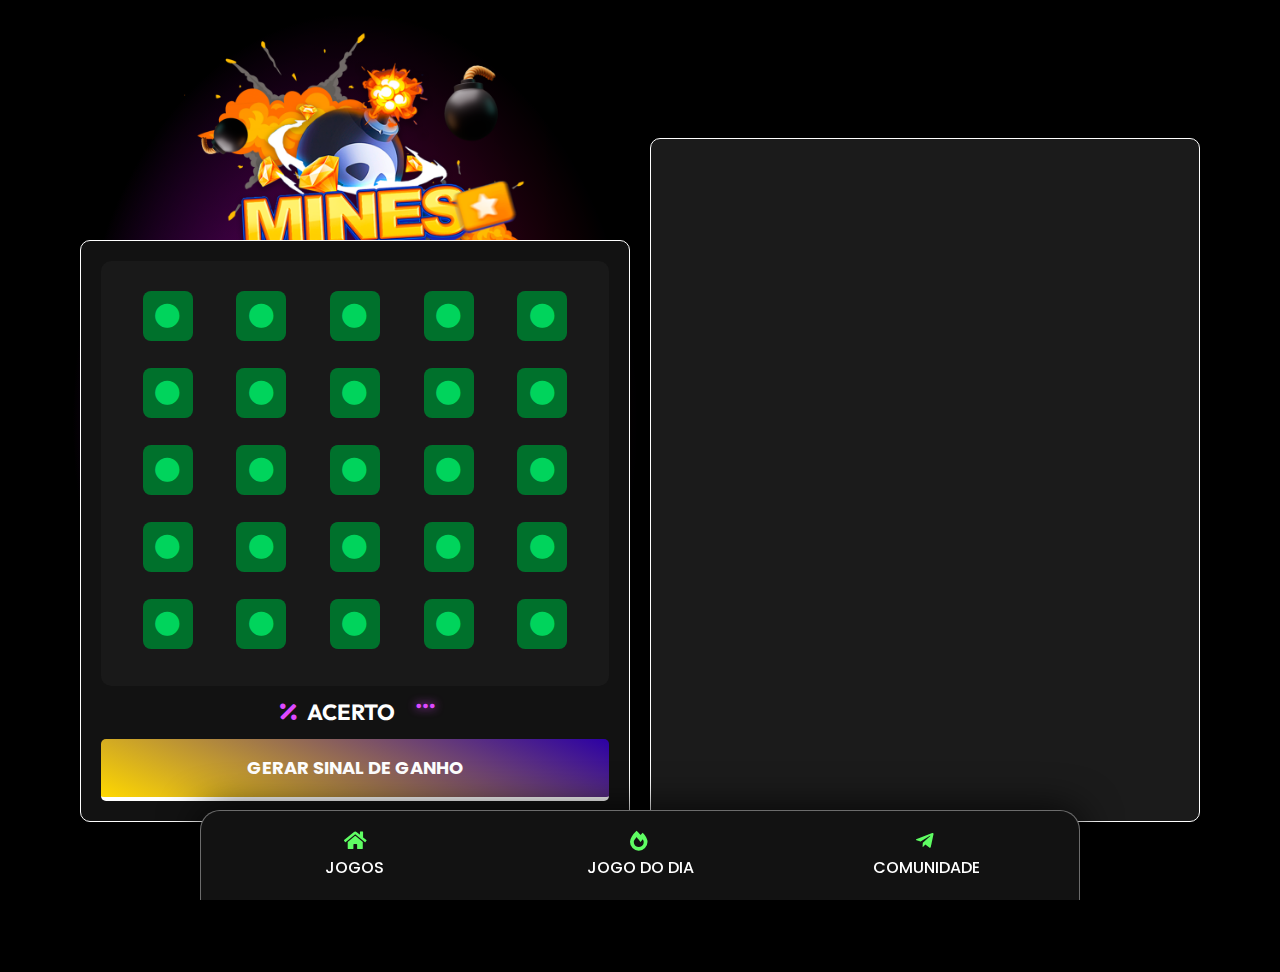
<file: app-mines/index.html>
<!DOCTYPE html><html lang="pt-BR"><head>
	<meta charset="UTF-8">
		<title>App – Mines – App Gebe</title>
<meta name="robots" content="max-image-preview:large">
<link rel="alternate" type="application/rss+xml" title="Feed para App Gebe »" href="https://SuxHePeOTOAB.com/feed/">
<link rel="alternate" type="application/rss+xml" title="Feed de comentários para App Gebe »" href="https://SuxHePeOTOAB.com/comments/feed/">
<script>
window._wpemojiSettings = {"baseUrl":"https:\/\/s.w.org\/images\/core\/emoji\/15.0.3\/72x72\/","ext":".png","svgUrl":"https:\/\/s.w.org\/images\/core\/emoji\/15.0.3\/svg\/","svgExt":".svg","source":{"concatemoji":"https:\/\/SuxHePeOTOAB.com\/wp-includes\/js\/wp-emoji-release.min.js?ver=6.6.1"}};
/*! This file is auto-generated */
!function(i,n){var o,s,e;function c(e){try{var t={supportTests:e,timestamp:(new Date).valueOf()};sessionStorage.setItem(o,JSON.stringify(t))}catch(e){}}function p(e,t,n){e.clearRect(0,0,e.canvas.width,e.canvas.height),e.fillText(t,0,0);var t=new Uint32Array(e.getImageData(0,0,e.canvas.width,e.canvas.height).data),r=(e.clearRect(0,0,e.canvas.width,e.canvas.height),e.fillText(n,0,0),new Uint32Array(e.getImageData(0,0,e.canvas.width,e.canvas.height).data));return t.every(function(e,t){return e===r[t]})}function u(e,t,n){switch(t){case"flag":return n(e,"\ud83c\udff3\ufe0f\u200d\u26a7\ufe0f","\ud83c\udff3\ufe0f\u200b\u26a7\ufe0f")?!1:!n(e,"\ud83c\uddfa\ud83c\uddf3","\ud83c\uddfa\u200b\ud83c\uddf3")&&!n(e,"\ud83c\udff4\udb40\udc67\udb40\udc62\udb40\udc65\udb40\udc6e\udb40\udc67\udb40\udc7f","\ud83c\udff4\u200b\udb40\udc67\u200b\udb40\udc62\u200b\udb40\udc65\u200b\udb40\udc6e\u200b\udb40\udc67\u200b\udb40\udc7f");case"emoji":return!n(e,"\ud83d\udc26\u200d\u2b1b","\ud83d\udc26\u200b\u2b1b")}return!1}function f(e,t,n){var r="undefined"!=typeof WorkerGlobalScope&&self instanceof WorkerGlobalScope?new OffscreenCanvas(300,150):i.createElement("canvas"),a=r.getContext("2d",{willReadFrequently:!0}),o=(a.textBaseline="top",a.font="600 32px Arial",{});return e.forEach(function(e){o[e]=t(a,e,n)}),o}function t(e){var t=i.createElement("script");t.src=e,t.defer=!0,i.head.appendChild(t)}"undefined"!=typeof Promise&&(o="wpEmojiSettingsSupports",s=["flag","emoji"],n.supports={everything:!0,everythingExceptFlag:!0},e=new Promise(function(e){i.addEventListener("DOMContentLoaded",e,{once:!0})}),new Promise(function(t){var n=function(){try{var e=JSON.parse(sessionStorage.getItem(o));if("object"==typeof e&&"number"==typeof e.timestamp&&(new Date).valueOf()<e.timestamp+604800&&"object"==typeof e.supportTests)return e.supportTests}catch(e){}return null}();if(!n){if("undefined"!=typeof Worker&&"undefined"!=typeof OffscreenCanvas&&"undefined"!=typeof URL&&URL.createObjectURL&&"undefined"!=typeof Blob)try{var e="postMessage("+f.toString()+"("+[JSON.stringify(s),u.toString(),p.toString()].join(",")+"));",r=new Blob([e],{type:"text/javascript"}),a=new Worker(URL.createObjectURL(r),{name:"wpTestEmojiSupports"});return void(a.onmessage=function(e){c(n=e.data),a.terminate(),t(n)})}catch(e){}c(n=f(s,u,p))}t(n)}).then(function(e){for(var t in e)n.supports[t]=e[t],n.supports.everything=n.supports.everything&&n.supports[t],"flag"!==t&&(n.supports.everythingExceptFlag=n.supports.everythingExceptFlag&&n.supports[t]);n.supports.everythingExceptFlag=n.supports.everythingExceptFlag&&!n.supports.flag,n.DOMReady=!1,n.readyCallback=function(){n.DOMReady=!0}}).then(function(){return e}).then(function(){var e;n.supports.everything||(n.readyCallback(),(e=n.source||{}).concatemoji?t(e.concatemoji):e.wpemoji&&e.twemoji&&(t(e.twemoji),t(e.wpemoji)))}))}((window,document),window._wpemojiSettings);
</script>
<link rel="stylesheet" id="bdt-uikit-css" href="../wp-content/plugins/bdthemes-element-pack/assets/css/bdt-uikit_ver%3D3.17.11.css" media="all">
<link rel="stylesheet" id="ep-helper-css" href="../wp-content/plugins/bdthemes-element-pack/assets/css/ep-helper_ver%3D7.9.1.css" media="all">
<style id="wp-emoji-styles-inline-css">

	img.wp-smiley, img.emoji {
		display: inline !important;
		border: none !important;
		box-shadow: none !important;
		height: 1em !important;
		width: 1em !important;
		margin: 0 0.07em !important;
		vertical-align: -0.1em !important;
		background: none !important;
		padding: 0 !important;
	}
</style>
<style id="classic-theme-styles-inline-css">
/*! This file is auto-generated */
.wp-block-button__link{color:#fff;background-color:#32373c;border-radius:9999px;box-shadow:none;text-decoration:none;padding:calc(.667em + 2px) calc(1.333em + 2px);font-size:1.125em}.wp-block-file__button{background:#32373c;color:#fff;text-decoration:none}
</style>
<style id="global-styles-inline-css">
:root{--wp--preset--aspect-ratio--square: 1;--wp--preset--aspect-ratio--4-3: 4/3;--wp--preset--aspect-ratio--3-4: 3/4;--wp--preset--aspect-ratio--3-2: 3/2;--wp--preset--aspect-ratio--2-3: 2/3;--wp--preset--aspect-ratio--16-9: 16/9;--wp--preset--aspect-ratio--9-16: 9/16;--wp--preset--color--black: #000000;--wp--preset--color--cyan-bluish-gray: #abb8c3;--wp--preset--color--white: #ffffff;--wp--preset--color--pale-pink: #f78da7;--wp--preset--color--vivid-red: #cf2e2e;--wp--preset--color--luminous-vivid-orange: #ff6900;--wp--preset--color--luminous-vivid-amber: #fcb900;--wp--preset--color--light-green-cyan: #7bdcb5;--wp--preset--color--vivid-green-cyan: #00d084;--wp--preset--color--pale-cyan-blue: #8ed1fc;--wp--preset--color--vivid-cyan-blue: #0693e3;--wp--preset--color--vivid-purple: #9b51e0;--wp--preset--gradient--vivid-cyan-blue-to-vivid-purple: linear-gradient(135deg,rgba(6,147,227,1) 0%,rgb(155,81,224) 100%);--wp--preset--gradient--light-green-cyan-to-vivid-green-cyan: linear-gradient(135deg,rgb(122,220,180) 0%,rgb(0,208,130) 100%);--wp--preset--gradient--luminous-vivid-amber-to-luminous-vivid-orange: linear-gradient(135deg,rgba(252,185,0,1) 0%,rgba(255,105,0,1) 100%);--wp--preset--gradient--luminous-vivid-orange-to-vivid-red: linear-gradient(135deg,rgba(255,105,0,1) 0%,rgb(207,46,46) 100%);--wp--preset--gradient--very-light-gray-to-cyan-bluish-gray: linear-gradient(135deg,rgb(238,238,238) 0%,rgb(169,184,195) 100%);--wp--preset--gradient--cool-to-warm-spectrum: linear-gradient(135deg,rgb(74,234,220) 0%,rgb(151,120,209) 20%,rgb(207,42,186) 40%,rgb(238,44,130) 60%,rgb(251,105,98) 80%,rgb(254,248,76) 100%);--wp--preset--gradient--blush-light-purple: linear-gradient(135deg,rgb(255,206,236) 0%,rgb(152,150,240) 100%);--wp--preset--gradient--blush-bordeaux: linear-gradient(135deg,rgb(254,205,165) 0%,rgb(254,45,45) 50%,rgb(107,0,62) 100%);--wp--preset--gradient--luminous-dusk: linear-gradient(135deg,rgb(255,203,112) 0%,rgb(199,81,192) 50%,rgb(65,88,208) 100%);--wp--preset--gradient--pale-ocean: linear-gradient(135deg,rgb(255,245,203) 0%,rgb(182,227,212) 50%,rgb(51,167,181) 100%);--wp--preset--gradient--electric-grass: linear-gradient(135deg,rgb(202,248,128) 0%,rgb(113,206,126) 100%);--wp--preset--gradient--midnight: linear-gradient(135deg,rgb(2,3,129) 0%,rgb(40,116,252) 100%);--wp--preset--font-size--small: 13px;--wp--preset--font-size--medium: 20px;--wp--preset--font-size--large: 36px;--wp--preset--font-size--x-large: 42px;--wp--preset--spacing--20: 0.44rem;--wp--preset--spacing--30: 0.67rem;--wp--preset--spacing--40: 1rem;--wp--preset--spacing--50: 1.5rem;--wp--preset--spacing--60: 2.25rem;--wp--preset--spacing--70: 3.38rem;--wp--preset--spacing--80: 5.06rem;--wp--preset--shadow--natural: 6px 6px 9px rgba(0, 0, 0, 0.2);--wp--preset--shadow--deep: 12px 12px 50px rgba(0, 0, 0, 0.4);--wp--preset--shadow--sharp: 6px 6px 0px rgba(0, 0, 0, 0.2);--wp--preset--shadow--outlined: 6px 6px 0px -3px rgba(255, 255, 255, 1), 6px 6px rgba(0, 0, 0, 1);--wp--preset--shadow--crisp: 6px 6px 0px rgba(0, 0, 0, 1);}:where(.is-layout-flex){gap: 0.5em;}:where(.is-layout-grid){gap: 0.5em;}body .is-layout-flex{display: flex;}.is-layout-flex{flex-wrap: wrap;align-items: center;}.is-layout-flex > :is(*, div){margin: 0;}body .is-layout-grid{display: grid;}.is-layout-grid > :is(*, div){margin: 0;}:where(.wp-block-columns.is-layout-flex){gap: 2em;}:where(.wp-block-columns.is-layout-grid){gap: 2em;}:where(.wp-block-post-template.is-layout-flex){gap: 1.25em;}:where(.wp-block-post-template.is-layout-grid){gap: 1.25em;}.has-black-color{color: var(--wp--preset--color--black) !important;}.has-cyan-bluish-gray-color{color: var(--wp--preset--color--cyan-bluish-gray) !important;}.has-white-color{color: var(--wp--preset--color--white) !important;}.has-pale-pink-color{color: var(--wp--preset--color--pale-pink) !important;}.has-vivid-red-color{color: var(--wp--preset--color--vivid-red) !important;}.has-luminous-vivid-orange-color{color: var(--wp--preset--color--luminous-vivid-orange) !important;}.has-luminous-vivid-amber-color{color: var(--wp--preset--color--luminous-vivid-amber) !important;}.has-light-green-cyan-color{color: var(--wp--preset--color--light-green-cyan) !important;}.has-vivid-green-cyan-color{color: var(--wp--preset--color--vivid-green-cyan) !important;}.has-pale-cyan-blue-color{color: var(--wp--preset--color--pale-cyan-blue) !important;}.has-vivid-cyan-blue-color{color: var(--wp--preset--color--vivid-cyan-blue) !important;}.has-vivid-purple-color{color: var(--wp--preset--color--vivid-purple) !important;}.has-black-background-color{background-color: var(--wp--preset--color--black) !important;}.has-cyan-bluish-gray-background-color{background-color: var(--wp--preset--color--cyan-bluish-gray) !important;}.has-white-background-color{background-color: var(--wp--preset--color--white) !important;}.has-pale-pink-background-color{background-color: var(--wp--preset--color--pale-pink) !important;}.has-vivid-red-background-color{background-color: var(--wp--preset--color--vivid-red) !important;}.has-luminous-vivid-orange-background-color{background-color: var(--wp--preset--color--luminous-vivid-orange) !important;}.has-luminous-vivid-amber-background-color{background-color: var(--wp--preset--color--luminous-vivid-amber) !important;}.has-light-green-cyan-background-color{background-color: var(--wp--preset--color--light-green-cyan) !important;}.has-vivid-green-cyan-background-color{background-color: var(--wp--preset--color--vivid-green-cyan) !important;}.has-pale-cyan-blue-background-color{background-color: var(--wp--preset--color--pale-cyan-blue) !important;}.has-vivid-cyan-blue-background-color{background-color: var(--wp--preset--color--vivid-cyan-blue) !important;}.has-vivid-purple-background-color{background-color: var(--wp--preset--color--vivid-purple) !important;}.has-black-border-color{border-color: var(--wp--preset--color--black) !important;}.has-cyan-bluish-gray-border-color{border-color: var(--wp--preset--color--cyan-bluish-gray) !important;}.has-white-border-color{border-color: var(--wp--preset--color--white) !important;}.has-pale-pink-border-color{border-color: var(--wp--preset--color--pale-pink) !important;}.has-vivid-red-border-color{border-color: var(--wp--preset--color--vivid-red) !important;}.has-luminous-vivid-orange-border-color{border-color: var(--wp--preset--color--luminous-vivid-orange) !important;}.has-luminous-vivid-amber-border-color{border-color: var(--wp--preset--color--luminous-vivid-amber) !important;}.has-light-green-cyan-border-color{border-color: var(--wp--preset--color--light-green-cyan) !important;}.has-vivid-green-cyan-border-color{border-color: var(--wp--preset--color--vivid-green-cyan) !important;}.has-pale-cyan-blue-border-color{border-color: var(--wp--preset--color--pale-cyan-blue) !important;}.has-vivid-cyan-blue-border-color{border-color: var(--wp--preset--color--vivid-cyan-blue) !important;}.has-vivid-purple-border-color{border-color: var(--wp--preset--color--vivid-purple) !important;}.has-vivid-cyan-blue-to-vivid-purple-gradient-background{background: var(--wp--preset--gradient--vivid-cyan-blue-to-vivid-purple) !important;}.has-light-green-cyan-to-vivid-green-cyan-gradient-background{background: var(--wp--preset--gradient--light-green-cyan-to-vivid-green-cyan) !important;}.has-luminous-vivid-amber-to-luminous-vivid-orange-gradient-background{background: var(--wp--preset--gradient--luminous-vivid-amber-to-luminous-vivid-orange) !important;}.has-luminous-vivid-orange-to-vivid-red-gradient-background{background: var(--wp--preset--gradient--luminous-vivid-orange-to-vivid-red) !important;}.has-very-light-gray-to-cyan-bluish-gray-gradient-background{background: var(--wp--preset--gradient--very-light-gray-to-cyan-bluish-gray) !important;}.has-cool-to-warm-spectrum-gradient-background{background: var(--wp--preset--gradient--cool-to-warm-spectrum) !important;}.has-blush-light-purple-gradient-background{background: var(--wp--preset--gradient--blush-light-purple) !important;}.has-blush-bordeaux-gradient-background{background: var(--wp--preset--gradient--blush-bordeaux) !important;}.has-luminous-dusk-gradient-background{background: var(--wp--preset--gradient--luminous-dusk) !important;}.has-pale-ocean-gradient-background{background: var(--wp--preset--gradient--pale-ocean) !important;}.has-electric-grass-gradient-background{background: var(--wp--preset--gradient--electric-grass) !important;}.has-midnight-gradient-background{background: var(--wp--preset--gradient--midnight) !important;}.has-small-font-size{font-size: var(--wp--preset--font-size--small) !important;}.has-medium-font-size{font-size: var(--wp--preset--font-size--medium) !important;}.has-large-font-size{font-size: var(--wp--preset--font-size--large) !important;}.has-x-large-font-size{font-size: var(--wp--preset--font-size--x-large) !important;}
:where(.wp-block-post-template.is-layout-flex){gap: 1.25em;}:where(.wp-block-post-template.is-layout-grid){gap: 1.25em;}
:where(.wp-block-columns.is-layout-flex){gap: 2em;}:where(.wp-block-columns.is-layout-grid){gap: 2em;}
:root :where(.wp-block-pullquote){font-size: 1.5em;line-height: 1.6;}
</style>
<link rel="stylesheet" id="hello-elementor-css" href="../wp-content/themes/hello-elementor/style.min_ver%3D3.0.1.css" media="all">
<link rel="stylesheet" id="hello-elementor-theme-style-css" href="../wp-content/themes/hello-elementor/theme.min_ver%3D3.0.1.css" media="all">
<link rel="stylesheet" id="hello-elementor-header-footer-css" href="../wp-content/themes/hello-elementor/header-footer.min_ver%3D3.0.1.css" media="all">
<link rel="stylesheet" id="elementor-frontend-css" href="../wp-content/plugins/elementor/assets/css/frontend-lite.min_ver%3D3.23.3.css" media="all">
<link rel="stylesheet" id="elementor-post-12-css" href="../wp-content/uploads/elementor/css/post-12_ver%3D1722550795.css" media="all">
<link rel="stylesheet" id="elementor-icons-css" href="../wp-content/plugins/elementor/assets/lib/eicons/css/elementor-icons.min_ver%3D5.30.0.css" media="all">
<link rel="stylesheet" id="swiper-css" href="../wp-content/plugins/elementor/assets/lib/swiper/v8/css/swiper.min_ver%3D8.4.5.css" media="all">
<link rel="stylesheet" id="elementor-pro-css" href="../wp-content/plugins/elementor-pro/assets/css/frontend-lite.min_ver%3D3.19.3.css" media="all">
<link rel="stylesheet" id="elementor-global-css" href="../wp-content/uploads/elementor/css/global_ver%3D1722550795.css" media="all">
<link rel="stylesheet" id="elementor-post-3115-css" href="../wp-content/uploads/elementor/css/post-3115_ver%3D1722635792.css" media="all">
<link rel="stylesheet" id="google-fonts-1-css" href="https://fonts.googleapis.com/css?family=Roboto%3A100%2C100italic%2C200%2C200italic%2C300%2C300italic%2C400%2C400italic%2C500%2C500italic%2C600%2C600italic%2C700%2C700italic%2C800%2C800italic%2C900%2C900italic%7CRoboto+Slab%3A100%2C100italic%2C200%2C200italic%2C300%2C300italic%2C400%2C400italic%2C500%2C500italic%2C600%2C600italic%2C700%2C700italic%2C800%2C800italic%2C900%2C900italic%7COutfit%3A100%2C100italic%2C200%2C200italic%2C300%2C300italic%2C400%2C400italic%2C500%2C500italic%2C600%2C600italic%2C700%2C700italic%2C800%2C800italic%2C900%2C900italic%7CPoppins%3A100%2C100italic%2C200%2C200italic%2C300%2C300italic%2C400%2C400italic%2C500%2C500italic%2C600%2C600italic%2C700%2C700italic%2C800%2C800italic%2C900%2C900italic&amp;display=swap&amp;ver=6.6.1" media="all">
<link rel="stylesheet" id="elementor-icons-shared-0-css" href="../wp-content/plugins/elementor/assets/lib/font-awesome/css/fontawesome.min_ver%3D5.15.3.css" media="all">
<link rel="stylesheet" id="elementor-icons-fa-solid-css" href="../wp-content/plugins/elementor/assets/lib/font-awesome/css/solid.min_ver%3D5.15.3.css" media="all">
<link rel="stylesheet" id="elementor-icons-fa-brands-css" href="../wp-content/plugins/elementor/assets/lib/font-awesome/css/brands.min_ver%3D5.15.3.css" media="all">
<link rel="preconnect" href="https://fonts.gstatic.com/" crossorigin=""><link rel="https://api.w.org/" href="https://SuxHePeOTOAB.com/wp-json/"><link rel="alternate" title="JSON" type="application/json" href="https://SuxHePeOTOAB.com/wp-json/wp/v2/pages/3115"><link rel="EditURI" type="application/rsd+xml" title="RSD" href="https://SuxHePeOTOAB.com/xmlrpc.php?rsd">
<meta name="generator" content="WordPress 6.6.1">
<link rel="canonical" href="https://SuxHePeOTOAB.com/app-mines/">
<link rel="shortlink" href="https://SuxHePeOTOAB.com/?p=3115">
<link rel="alternate" title="oEmbed (JSON)" type="application/json+oembed" href="https://SuxHePeOTOAB.com/wp-json/oembed/1.0/embed?url=https%3A%2F%2FSuxHePeOTOAB.com%2Fapp-mines%2F">
<link rel="alternate" title="oEmbed (XML)" type="text/xml+oembed" href="https://SuxHePeOTOAB.com/wp-json/oembed/1.0/embed?url=https%3A%2F%2FSuxHePeOTOAB.com%2Fapp-mines%2F&amp;format=xml">
<meta name="generator" content="Elementor 3.23.3; features: e_optimized_css_loading, additional_custom_breakpoints, e_lazyload; settings: css_print_method-external, google_font-enabled, font_display-swap">
<!-- Meta Pixel Code -->
<script>
!function(f,b,e,v,n,t,s)
{if(f.fbq)return;n=f.fbq=function(){n.callMethod?
n.callMethod.apply(n,arguments):n.queue.push(arguments)};
if(!f._fbq)f._fbq=n;n.push=n;n.loaded=!0;n.version='2.0';
n.queue=[];t=b.createElement(e);t.async=!0;
t.src=v;s=b.getElementsByTagName(e)[0];
s.parentNode.insertBefore(t,s)}(window, document,'script',
'https://connect.facebook.net/en_US/fbevents.js');
fbq('init', '424053090596726');
fbq('track', 'PageView');
</script>
<noscript><img height="1" width="1" style="display:none"
src="https://www.facebook.com/tr?id=424053090596726&ev=PageView&noscript=1"
/></noscript>
<!-- End Meta Pixel Code -->
			<style>
				.e-con.e-parent:nth-of-type(n+4):not(.e-lazyloaded):not(.e-no-lazyload),
				.e-con.e-parent:nth-of-type(n+4):not(.e-lazyloaded):not(.e-no-lazyload) * {
					background-image: none !important;
				}
				@media screen and (max-height: 1024px) {
					.e-con.e-parent:nth-of-type(n+3):not(.e-lazyloaded):not(.e-no-lazyload),
					.e-con.e-parent:nth-of-type(n+3):not(.e-lazyloaded):not(.e-no-lazyload) * {
						background-image: none !important;
					}
				}
				@media screen and (max-height: 640px) {
					.e-con.e-parent:nth-of-type(n+2):not(.e-lazyloaded):not(.e-no-lazyload),
					.e-con.e-parent:nth-of-type(n+2):not(.e-lazyloaded):not(.e-no-lazyload) * {
						background-image: none !important;
					}
				}
			</style>
			<link rel="icon" href="../wp-content/uploads/2024/03/cropped-iconentrada-32x32.png" sizes="32x32">
<link rel="icon" href="../wp-content/uploads/2024/03/cropped-iconentrada-192x192.png" sizes="192x192">
<link rel="apple-touch-icon" href="../wp-content/uploads/2024/03/cropped-iconentrada-180x180.png">
<meta name="msapplication-TileImage" content="https://SuxHePeOTOAB.com/wp-content/uploads/2024/03/cropped-iconentrada-270x270.png">
	<meta name="viewport" content="width=device-width, initial-scale=1.0, viewport-fit=cover"></head>
<body class="page-template page-template-elementor_canvas page page-id-3115 elementor-default elementor-template-canvas elementor-kit-12 elementor-page elementor-page-3115">
			<div data-elementor-type="wp-page" data-elementor-id="3115" class="elementor elementor-3115" data-elementor-post-type="page">
				<div class="elementor-element elementor-element-5375a0e e-flex e-con-boxed e-con e-parent" data-id="5375a0e" data-element_type="container">
					<div class="e-con-inner">
		<div class="elementor-element elementor-element-5948fa7 e-con-full element-pack-agbg-yes e-flex e-con e-child" data-id="5948fa7" data-element_type="container" data-settings="{&quot;element_pack_agbg_color_list&quot;:[{&quot;_id&quot;:&quot;0351a61&quot;,&quot;start_color&quot;:&quot;#F98705&quot;,&quot;end_color&quot;:&quot;#000000&quot;},{&quot;start_color&quot;:&quot;#9202F1&quot;,&quot;end_color&quot;:&quot;#FD7B01&quot;,&quot;_id&quot;:&quot;bad1433&quot;}],&quot;background_background&quot;:&quot;gradient&quot;,&quot;element_pack_agbg_show&quot;:&quot;yes&quot;,&quot;element_pack_agbg_direction&quot;:&quot;left-right&quot;,&quot;element_pack_agbg_transitionSpeed&quot;:{&quot;unit&quot;:&quot;px&quot;,&quot;size&quot;:1000,&quot;sizes&quot;:[]}}">
				<div class="elementor-element elementor-element-061b081 elementor-widget elementor-widget-image" data-id="061b081" data-element_type="widget" data-settings="{&quot;ep_floating_effects_show&quot;:&quot;yes&quot;,&quot;ep_floating_effects_translate_toggle&quot;:&quot;yes&quot;,&quot;ep_floating_effects_translate_y&quot;:{&quot;unit&quot;:&quot;px&quot;,&quot;size&quot;:&quot;&quot;,&quot;sizes&quot;:{&quot;from&quot;:-8,&quot;to&quot;:15}},&quot;ep_floating_effects_translate_x&quot;:{&quot;unit&quot;:&quot;px&quot;,&quot;size&quot;:&quot;&quot;,&quot;sizes&quot;:{&quot;from&quot;:0,&quot;to&quot;:0}},&quot;ep_floating_effects_translate_duration&quot;:{&quot;unit&quot;:&quot;px&quot;,&quot;size&quot;:1000,&quot;sizes&quot;:[]},&quot;ep_floating_effects_translate_delay&quot;:{&quot;unit&quot;:&quot;px&quot;,&quot;size&quot;:&quot;&quot;,&quot;sizes&quot;:[]},&quot;ep_floating_effects_easing&quot;:&quot;easeInOutQuad&quot;}" data-widget_type="image.default">
				<div class="elementor-widget-container">
			<style>/*! elementor - v3.23.0 - 25-07-2024 */
.elementor-widget-image{text-align:center}.elementor-widget-image a{display:inline-block}.elementor-widget-image a img[src$=".svg"]{width:48px}.elementor-widget-image img{vertical-align:middle;display:inline-block}</style>										<img fetchpriority="high" decoding="async" width="800" height="584" src="../wp-content/uploads/2024/08/HACK-MINES-1024x747.png" class="attachment-large size-large wp-image-4212" alt="" srcset="../wp-content/uploads/2024/08/HACK-MINES-1024x747.png 1024w, ../wp-content/uploads/2024/08/HACK-MINES-300x219.png 300w, ../wp-content/uploads/2024/08/HACK-MINES-768x560.png 768w, ../wp-content/uploads/2024/08/HACK-MINES.png 1080w" sizes="(max-width: 800px) 100vw, 800px">													</div>
				</div>
		<div class="elementor-element elementor-element-437e103 e-flex e-con-boxed e-con e-child" data-id="437e103" data-element_type="container" data-settings="{&quot;background_background&quot;:&quot;classic&quot;}">
					<div class="e-con-inner">
		<div class="elementor-element elementor-element-71d9c26 e-flex e-con-boxed e-con e-child" data-id="71d9c26" data-element_type="container">
					<div class="e-con-inner">
		<div class="elementor-element elementor-element-c67281e e-flex e-con-boxed e-con e-child" data-id="c67281e" data-element_type="container" data-settings="{&quot;background_background&quot;:&quot;classic&quot;}">
					<div class="e-con-inner">
		<div class="elementor-element elementor-element-0d35237 e-flex e-con-boxed e-con e-child" data-id="0d35237" data-element_type="container" data-settings="{&quot;background_background&quot;:&quot;classic&quot;}">
					<div class="e-con-inner">
		<div class="elementor-element elementor-element-167cddb e-con-full e-flex e-con e-child" data-id="167cddb" data-element_type="container">
				<div class="elementor-element elementor-element-79b852c elementor-view-stacked elementor-shape-square elementor-widget elementor-widget-icon" data-id="79b852c" data-element_type="widget" data-widget_type="icon.default">
				<div class="elementor-widget-container">
					<div class="elementor-icon-wrapper">
			<div class="elementor-icon">
			<i aria-hidden="true" class="fas fa-circle"></i>			</div>
		</div>
				</div>
				</div>
				</div>
		<div class="elementor-element elementor-element-e06da91 e-con-full e-flex e-con e-child" data-id="e06da91" data-element_type="container">
				<div class="elementor-element elementor-element-99b4f00 elementor-view-stacked elementor-shape-square elementor-widget elementor-widget-icon" data-id="99b4f00" data-element_type="widget" data-widget_type="icon.default">
				<div class="elementor-widget-container">
					<div class="elementor-icon-wrapper">
			<div class="elementor-icon">
			<i aria-hidden="true" class="fas fa-circle"></i>			</div>
		</div>
				</div>
				</div>
				</div>
		<div class="elementor-element elementor-element-70be981 e-con-full e-flex e-con e-child" data-id="70be981" data-element_type="container">
				<div class="elementor-element elementor-element-2fbb978 elementor-view-stacked elementor-shape-square elementor-widget elementor-widget-icon" data-id="2fbb978" data-element_type="widget" data-widget_type="icon.default">
				<div class="elementor-widget-container">
					<div class="elementor-icon-wrapper">
			<div class="elementor-icon">
			<i aria-hidden="true" class="fas fa-circle"></i>			</div>
		</div>
				</div>
				</div>
				</div>
		<div class="elementor-element elementor-element-961de19 e-con-full e-flex e-con e-child" data-id="961de19" data-element_type="container">
				<div class="elementor-element elementor-element-ad20662 elementor-view-stacked elementor-shape-square elementor-widget elementor-widget-icon" data-id="ad20662" data-element_type="widget" data-widget_type="icon.default">
				<div class="elementor-widget-container">
					<div class="elementor-icon-wrapper">
			<div class="elementor-icon">
			<i aria-hidden="true" class="fas fa-circle"></i>			</div>
		</div>
				</div>
				</div>
				</div>
		<div class="elementor-element elementor-element-2be6182 e-con-full e-flex e-con e-child" data-id="2be6182" data-element_type="container">
				<div class="elementor-element elementor-element-e807e8d elementor-view-stacked elementor-shape-square elementor-widget elementor-widget-icon" data-id="e807e8d" data-element_type="widget" data-widget_type="icon.default">
				<div class="elementor-widget-container">
					<div class="elementor-icon-wrapper">
			<div class="elementor-icon">
			<i aria-hidden="true" class="fas fa-circle"></i>			</div>
		</div>
				</div>
				</div>
				</div>
					</div>
				</div>
		<div class="elementor-element elementor-element-c316b60 e-flex e-con-boxed e-con e-child" data-id="c316b60" data-element_type="container">
					<div class="e-con-inner">
		<div class="elementor-element elementor-element-3d50762 e-con-full e-flex e-con e-child" data-id="3d50762" data-element_type="container">
				<div class="elementor-element elementor-element-0f066be elementor-view-stacked elementor-shape-square elementor-widget elementor-widget-icon" data-id="0f066be" data-element_type="widget" data-widget_type="icon.default">
				<div class="elementor-widget-container">
					<div class="elementor-icon-wrapper">
			<div class="elementor-icon">
			<i aria-hidden="true" class="fas fa-circle"></i>			</div>
		</div>
				</div>
				</div>
				</div>
		<div class="elementor-element elementor-element-f2ad998 e-con-full e-flex e-con e-child" data-id="f2ad998" data-element_type="container">
				<div class="elementor-element elementor-element-9f07935 elementor-view-stacked elementor-shape-square elementor-widget elementor-widget-icon" data-id="9f07935" data-element_type="widget" data-widget_type="icon.default">
				<div class="elementor-widget-container">
					<div class="elementor-icon-wrapper">
			<div class="elementor-icon">
			<i aria-hidden="true" class="fas fa-circle"></i>			</div>
		</div>
				</div>
				</div>
				</div>
		<div class="elementor-element elementor-element-64bc137 e-con-full e-flex e-con e-child" data-id="64bc137" data-element_type="container">
				<div class="elementor-element elementor-element-30058f9 elementor-view-stacked elementor-shape-square elementor-widget elementor-widget-icon" data-id="30058f9" data-element_type="widget" data-widget_type="icon.default">
				<div class="elementor-widget-container">
					<div class="elementor-icon-wrapper">
			<div class="elementor-icon">
			<i aria-hidden="true" class="fas fa-circle"></i>			</div>
		</div>
				</div>
				</div>
				</div>
		<div class="elementor-element elementor-element-3bafb8d e-con-full e-flex e-con e-child" data-id="3bafb8d" data-element_type="container">
				<div class="elementor-element elementor-element-95215d3 elementor-view-stacked elementor-shape-square elementor-widget elementor-widget-icon" data-id="95215d3" data-element_type="widget" data-widget_type="icon.default">
				<div class="elementor-widget-container">
					<div class="elementor-icon-wrapper">
			<div class="elementor-icon">
			<i aria-hidden="true" class="fas fa-circle"></i>			</div>
		</div>
				</div>
				</div>
				</div>
		<div class="elementor-element elementor-element-fcb7d8a e-con-full e-flex e-con e-child" data-id="fcb7d8a" data-element_type="container">
				<div class="elementor-element elementor-element-320694b elementor-view-stacked elementor-shape-square elementor-widget elementor-widget-icon" data-id="320694b" data-element_type="widget" data-widget_type="icon.default">
				<div class="elementor-widget-container">
					<div class="elementor-icon-wrapper">
			<div class="elementor-icon">
			<i aria-hidden="true" class="fas fa-circle"></i>			</div>
		</div>
				</div>
				</div>
				</div>
					</div>
				</div>
		<div class="elementor-element elementor-element-310767f e-flex e-con-boxed e-con e-child" data-id="310767f" data-element_type="container">
					<div class="e-con-inner">
		<div class="elementor-element elementor-element-310d866 e-con-full e-flex e-con e-child" data-id="310d866" data-element_type="container">
				<div class="elementor-element elementor-element-ebf0cdd elementor-view-stacked elementor-shape-square elementor-widget elementor-widget-icon" data-id="ebf0cdd" data-element_type="widget" data-widget_type="icon.default">
				<div class="elementor-widget-container">
					<div class="elementor-icon-wrapper">
			<div class="elementor-icon">
			<i aria-hidden="true" class="fas fa-circle"></i>			</div>
		</div>
				</div>
				</div>
				</div>
		<div class="elementor-element elementor-element-fe931a4 e-con-full e-flex e-con e-child" data-id="fe931a4" data-element_type="container">
				<div class="elementor-element elementor-element-6864eaf elementor-view-stacked elementor-shape-square elementor-widget elementor-widget-icon" data-id="6864eaf" data-element_type="widget" data-widget_type="icon.default">
				<div class="elementor-widget-container">
					<div class="elementor-icon-wrapper">
			<div class="elementor-icon">
			<i aria-hidden="true" class="fas fa-circle"></i>			</div>
		</div>
				</div>
				</div>
				</div>
		<div class="elementor-element elementor-element-181d591 e-con-full e-flex e-con e-child" data-id="181d591" data-element_type="container">
				<div class="elementor-element elementor-element-3edd829 elementor-view-stacked elementor-shape-square elementor-widget elementor-widget-icon" data-id="3edd829" data-element_type="widget" data-widget_type="icon.default">
				<div class="elementor-widget-container">
					<div class="elementor-icon-wrapper">
			<div class="elementor-icon">
			<i aria-hidden="true" class="fas fa-circle"></i>			</div>
		</div>
				</div>
				</div>
				</div>
		<div class="elementor-element elementor-element-562228e e-con-full e-flex e-con e-child" data-id="562228e" data-element_type="container">
				<div class="elementor-element elementor-element-93a1b7f elementor-view-stacked elementor-shape-square elementor-widget elementor-widget-icon" data-id="93a1b7f" data-element_type="widget" data-widget_type="icon.default">
				<div class="elementor-widget-container">
					<div class="elementor-icon-wrapper">
			<div class="elementor-icon">
			<i aria-hidden="true" class="fas fa-circle"></i>			</div>
		</div>
				</div>
				</div>
				</div>
		<div class="elementor-element elementor-element-f941fe7 e-con-full e-flex e-con e-child" data-id="f941fe7" data-element_type="container">
				<div class="elementor-element elementor-element-f2d4d93 elementor-view-stacked elementor-shape-square elementor-widget elementor-widget-icon" data-id="f2d4d93" data-element_type="widget" data-widget_type="icon.default">
				<div class="elementor-widget-container">
					<div class="elementor-icon-wrapper">
			<div class="elementor-icon">
			<i aria-hidden="true" class="fas fa-circle"></i>			</div>
		</div>
				</div>
				</div>
				</div>
					</div>
				</div>
		<div class="elementor-element elementor-element-0339b01 e-flex e-con-boxed e-con e-child" data-id="0339b01" data-element_type="container">
					<div class="e-con-inner">
		<div class="elementor-element elementor-element-5a49655 e-con-full e-flex e-con e-child" data-id="5a49655" data-element_type="container">
				<div class="elementor-element elementor-element-f0c0c95 elementor-view-stacked elementor-shape-square elementor-widget elementor-widget-icon" data-id="f0c0c95" data-element_type="widget" data-widget_type="icon.default">
				<div class="elementor-widget-container">
					<div class="elementor-icon-wrapper">
			<div class="elementor-icon">
			<i aria-hidden="true" class="fas fa-circle"></i>			</div>
		</div>
				</div>
				</div>
				</div>
		<div class="elementor-element elementor-element-009dfb5 e-con-full e-flex e-con e-child" data-id="009dfb5" data-element_type="container">
				<div class="elementor-element elementor-element-21128da elementor-view-stacked elementor-shape-square elementor-widget elementor-widget-icon" data-id="21128da" data-element_type="widget" data-widget_type="icon.default">
				<div class="elementor-widget-container">
					<div class="elementor-icon-wrapper">
			<div class="elementor-icon">
			<i aria-hidden="true" class="fas fa-circle"></i>			</div>
		</div>
				</div>
				</div>
				</div>
		<div class="elementor-element elementor-element-1eccfc7 e-con-full e-flex e-con e-child" data-id="1eccfc7" data-element_type="container">
				<div class="elementor-element elementor-element-97a2e15 elementor-view-stacked elementor-shape-square elementor-widget elementor-widget-icon" data-id="97a2e15" data-element_type="widget" data-widget_type="icon.default">
				<div class="elementor-widget-container">
					<div class="elementor-icon-wrapper">
			<div class="elementor-icon">
			<i aria-hidden="true" class="fas fa-circle"></i>			</div>
		</div>
				</div>
				</div>
				</div>
		<div class="elementor-element elementor-element-44a43f9 e-con-full e-flex e-con e-child" data-id="44a43f9" data-element_type="container">
				<div class="elementor-element elementor-element-047bcfa elementor-view-stacked elementor-shape-square elementor-widget elementor-widget-icon" data-id="047bcfa" data-element_type="widget" data-widget_type="icon.default">
				<div class="elementor-widget-container">
					<div class="elementor-icon-wrapper">
			<div class="elementor-icon">
			<i aria-hidden="true" class="fas fa-circle"></i>			</div>
		</div>
				</div>
				</div>
				</div>
		<div class="elementor-element elementor-element-8c85e19 e-con-full e-flex e-con e-child" data-id="8c85e19" data-element_type="container">
				<div class="elementor-element elementor-element-756705f elementor-view-stacked elementor-shape-square elementor-widget elementor-widget-icon" data-id="756705f" data-element_type="widget" data-widget_type="icon.default">
				<div class="elementor-widget-container">
					<div class="elementor-icon-wrapper">
			<div class="elementor-icon">
			<i aria-hidden="true" class="fas fa-circle"></i>			</div>
		</div>
				</div>
				</div>
				</div>
					</div>
				</div>
		<div class="elementor-element elementor-element-3add058 e-flex e-con-boxed e-con e-child" data-id="3add058" data-element_type="container">
					<div class="e-con-inner">
		<div class="elementor-element elementor-element-51c51e3 e-con-full e-flex e-con e-child" data-id="51c51e3" data-element_type="container">
				<div class="elementor-element elementor-element-88ba21c elementor-view-stacked elementor-shape-square elementor-widget elementor-widget-icon" data-id="88ba21c" data-element_type="widget" data-widget_type="icon.default">
				<div class="elementor-widget-container">
					<div class="elementor-icon-wrapper">
			<div class="elementor-icon">
			<i aria-hidden="true" class="fas fa-circle"></i>			</div>
		</div>
				</div>
				</div>
				</div>
		<div class="elementor-element elementor-element-8a6578a e-con-full e-flex e-con e-child" data-id="8a6578a" data-element_type="container">
				<div class="elementor-element elementor-element-04eb980 elementor-view-stacked elementor-shape-square elementor-widget elementor-widget-icon" data-id="04eb980" data-element_type="widget" data-widget_type="icon.default">
				<div class="elementor-widget-container">
					<div class="elementor-icon-wrapper">
			<div class="elementor-icon">
			<i aria-hidden="true" class="fas fa-circle"></i>			</div>
		</div>
				</div>
				</div>
				</div>
		<div class="elementor-element elementor-element-8ed8440 e-con-full e-flex e-con e-child" data-id="8ed8440" data-element_type="container">
				<div class="elementor-element elementor-element-60e57fd elementor-view-stacked elementor-shape-square elementor-widget elementor-widget-icon" data-id="60e57fd" data-element_type="widget" data-widget_type="icon.default">
				<div class="elementor-widget-container">
					<div class="elementor-icon-wrapper">
			<div class="elementor-icon">
			<i aria-hidden="true" class="fas fa-circle"></i>			</div>
		</div>
				</div>
				</div>
				</div>
		<div class="elementor-element elementor-element-8e8a92c e-con-full e-flex e-con e-child" data-id="8e8a92c" data-element_type="container">
				<div class="elementor-element elementor-element-af64f08 elementor-view-stacked elementor-shape-square elementor-widget elementor-widget-icon" data-id="af64f08" data-element_type="widget" data-widget_type="icon.default">
				<div class="elementor-widget-container">
					<div class="elementor-icon-wrapper">
			<div class="elementor-icon">
			<i aria-hidden="true" class="fas fa-circle"></i>			</div>
		</div>
				</div>
				</div>
				</div>
		<div class="elementor-element elementor-element-dd053ff e-con-full e-flex e-con e-child" data-id="dd053ff" data-element_type="container">
				<div class="elementor-element elementor-element-cefc297 elementor-view-stacked elementor-shape-square elementor-widget elementor-widget-icon" data-id="cefc297" data-element_type="widget" data-widget_type="icon.default">
				<div class="elementor-widget-container">
					<div class="elementor-icon-wrapper">
			<div class="elementor-icon">
			<i aria-hidden="true" class="fas fa-circle"></i>			</div>
		</div>
				</div>
				</div>
				</div>
					</div>
				</div>
					</div>
				</div>
		<div class="elementor-element elementor-element-e9b25bf e-con-full e-flex e-con e-child" data-id="e9b25bf" data-element_type="container">
				<div class="elementor-element elementor-element-d15ff5e elementor-mobile-align-center elementor-align-center elementor-icon-list--layout-traditional elementor-list-item-link-full_width elementor-widget elementor-widget-icon-list" data-id="d15ff5e" data-element_type="widget" data-widget_type="icon-list.default">
				<div class="elementor-widget-container">
			<link rel="stylesheet" href="../wp-content/plugins/elementor/assets/css/widget-icon-list.min.css">		<ul class="elementor-icon-list-items">
							<li class="elementor-icon-list-item">
											<span class="elementor-icon-list-icon">
							<i aria-hidden="true" class="fas fa-percentage"></i>						</span>
										<span class="elementor-icon-list-text">ACERTO</span>
									</li>
						</ul>
				</div>
				</div>
				<div class="elementor-element elementor-element-2f908a2 elementor-widget elementor-widget-text-editor" data-id="2f908a2" data-element_type="widget" id="porcentagem" data-widget_type="text-editor.default">
				<div class="elementor-widget-container">
			<style>/*! elementor - v3.23.0 - 25-07-2024 */
.elementor-widget-text-editor.elementor-drop-cap-view-stacked .elementor-drop-cap{background-color:#69727d;color:#fff}.elementor-widget-text-editor.elementor-drop-cap-view-framed .elementor-drop-cap{color:#69727d;border:3px solid;background-color:transparent}.elementor-widget-text-editor:not(.elementor-drop-cap-view-default) .elementor-drop-cap{margin-top:8px}.elementor-widget-text-editor:not(.elementor-drop-cap-view-default) .elementor-drop-cap-letter{width:1em;height:1em}.elementor-widget-text-editor .elementor-drop-cap{float:left;text-align:center;line-height:1;font-size:50px}.elementor-widget-text-editor .elementor-drop-cap-letter{display:inline-block}</style>				<p>…</p>						</div>
				</div>
				</div>
				<div class="elementor-element elementor-element-98d216c elementor-align-justify elementor-widget elementor-widget-button" data-id="98d216c" data-element_type="widget" data-widget_type="button.default">
				<div class="elementor-widget-container">
					<div class="elementor-button-wrapper">
			<a class="elementor-button elementor-button-link elementor-size-lg" href="#" id="botao-gerador">
						<span class="elementor-button-content-wrapper">
									<span class="elementor-button-text">GERAR SINAL DE GANHO</span>
					</span>
					</a>
		</div>
				</div>
				</div>
					</div>
				</div>
					</div>
				</div>
				</div>
		<div class="elementor-element elementor-element-d084b2c e-con-full e-flex e-con e-child" data-id="d084b2c" data-element_type="container">
				<div class="elementor-element elementor-element-147772b elementor-widget elementor-widget-html" data-id="147772b" data-element_type="widget" data-widget_type="html.default">
				<div class="elementor-widget-container">
			<iframe class="iframegerador" referrerpolicy="unsafe-url" src="
			https://go.aff.betmillion.io/3da6yybt
">
    
</iframe>

<style>
   .iframegerador {
   min-height: 75vh;
border-radius: 10px;
   }
</style>		</div>
				</div>
				</div>
					</div>
				</div>
		<div class="elementor-element elementor-element-aa24170 e-flex e-con-boxed e-con e-parent" data-id="aa24170" data-element_type="container">
					<div class="e-con-inner">
		<div class="elementor-element elementor-element-4a5c621 e-flex e-con-boxed e-con e-child" data-id="4a5c621" data-element_type="container">
					<div class="e-con-inner">
				<div class="elementor-element elementor-element-b62d00a elementor-widget elementor-widget-html" data-id="b62d00a" data-element_type="widget" data-widget_type="html.default">
				<div class="elementor-widget-container">
			<style>
    /* Classe para definir a opacidade do botão */
    .cooldown-button {
        opacity: 0.5;
    }
</style>

<script>
    document.addEventListener('DOMContentLoaded', function() {
        var button = document.getElementById('botao-gerador');
        var isCooldown = false; // Variável para rastrear se o cooldown está em andamento
        var originalIcons = []; // Array para armazenar os ícones originais
        var originalColors = []; // Array para armazenar as cores originais dos ícones

        button.addEventListener('click', function() {
            // Se estiver em cooldown, saia da função
            if (isCooldown) {
                return;
            }

            var iconContainers = document.querySelectorAll('.elementor-icon'); // Selecionar os containers dos ícones
            var cooldown = 60; // Tempo de espera em segundos (1 minuto)
            var remainingTime = cooldown;

            // Função para atualizar o countdown
            function updateCountdown() {
                button.innerHTML = "Aguarde: " + remainingTime + "s";
                remainingTime--;
                if (remainingTime < 0) {
                    clearInterval(interval);
                    button.innerHTML = "Gerar novo sinal";
                    button.disabled = false; // Reativar o botão
                    button.classList.remove('cooldown-button'); // Remover a classe de cooldown
                    isCooldown = false; // Resetar a flag de cooldown
                    // Restaurar os ícones originais e suas cores
                    for (var i = 0; i < iconContainers.length; i++) {
                        iconContainers[i].innerHTML = originalIcons[i];
                        iconContainers[i].style.backgroundColor = originalColors[i];
                    }
                }
            }

            // Armazenar os ícones originais e suas cores
            if (originalIcons.length === 0) {
                iconContainers.forEach(function(container) {
                    originalIcons.push(container.innerHTML);
                    originalColors.push(container.style.backgroundColor);
                });
            }

            // Mudar as cores apenas dos ícones
            var modifiedIndices = [];
            while (modifiedIndices.length < 4) {
                var index = Math.floor(Math.random() * iconContainers.length);
                if (!modifiedIndices.includes(index)) {
                    modifiedIndices.push(index);
                    var container = iconContainers[index];
                    container.style.backgroundColor = '#fc9b0e'; // Definir o background como #fc9b0e
                    // Verificar se o ícone central e aplicar a cor branca se for o caso
                    if (index === Math.floor(iconContainers.length / 2)) {
                        container.querySelector('i').style.color = '#ffffff';
                    }
                }
            }

            button.disabled = true; // Desativar o botão
            button.classList.add('cooldown-button'); // Adicionar a classe de cooldown
            isCooldown = true; // Ativar a flag de cooldown
            var interval = setInterval(updateCountdown, 1000);

            // Gera porcentagem aleatória entre 93 e 99
            var porcentagem = (Math.random() * (99 - 93) + 93).toFixed(2) + "%";
            document.getElementById('porcentagem').innerHTML = porcentagem;

            // Toca o som quando o botão é pressionado
            var audioElement = new Audio('https://jogospagantes.app/wp-content/uploads/2024/06/Ganho4.mp3');
            audioElement.play();
        });
    });
</script>
		</div>
				</div>
					</div>
				</div>
					</div>
				</div>
		<div class="elementor-element elementor-element-7119f9f e-flex e-con-boxed e-con e-parent" data-id="7119f9f" data-element_type="container" data-settings="{&quot;background_background&quot;:&quot;classic&quot;}">
					<div class="e-con-inner">
		<div class="elementor-element elementor-element-8fcd978 e-flex e-con-boxed e-con e-child" data-id="8fcd978" data-element_type="container" data-settings="{&quot;background_background&quot;:&quot;classic&quot;,&quot;sticky&quot;:&quot;bottom&quot;,&quot;sticky_on&quot;:[&quot;desktop&quot;,&quot;tablet&quot;,&quot;mobile&quot;],&quot;sticky_offset&quot;:0,&quot;sticky_effects_offset&quot;:0}">
					<div class="e-con-inner">
				<div class="elementor-element elementor-element-0c6c99e elementor-widget elementor-widget-bdt-icon-mobile-menu" data-id="0c6c99e" data-element_type="widget" data-widget_type="bdt-icon-mobile-menu.default">
				<div class="elementor-widget-container">
			
		<div class="bdt-icon-mobile-menu-wrap bdt-icon-mobile-menu-style-1">
			<ul>
				<li class="bdt-icon-mobile-menu-list">
					<a class="bdt-icon-mobile-menu-link" data-tippy-content="<span class=&quot;bdt-title&quot;>JOGOS</span>" href="../index.html">

														<span class="bdt-icon-mobile-menu">
								<i aria-hidden="true" class="fas fa-home"></i>								</span>
						
						<span class="bdt-text-mobile-menu">JOGOS</span>

					</a>
				</li>
								<li class="bdt-icon-mobile-menu-list">
					<a class="bdt-icon-mobile-menu-link" data-tippy-content="<span class=&quot;bdt-title&quot;>JOGO DO DIA</span>" href="../app-fortune-tiger/index.html">

														<span class="bdt-icon-mobile-menu">
								<i aria-hidden="true" class="fas fa-fire-alt"></i>								</span>
						
						<span class="bdt-text-mobile-menu">JOGO DO DIA</span>

					</a>
				</li>
								<li class="bdt-icon-mobile-menu-list">
					<a class="bdt-icon-mobile-menu-link" data-tippy-content="<span class=&quot;bdt-title&quot;>COMUNIDADE</span>" href="../index.html">

														<span class="bdt-icon-mobile-menu">
								<i aria-hidden="true" class="fab fa-telegram-plane"></i>								</span>
						
						<span class="bdt-text-mobile-menu">COMUNIDADE</span>

						</a>
					</li>
							</ul>
		</div>

		</div>
				</div>
					</div>
				</div>
					</div>
				</div>
				</div>
					<script type="text/javascript">
				const lazyloadRunObserver = () => {
					const lazyloadBackgrounds = document.querySelectorAll( `.e-con.e-parent:not(.e-lazyloaded)` );
					const lazyloadBackgroundObserver = new IntersectionObserver( ( entries ) => {
						entries.forEach( ( entry ) => {
							if ( entry.isIntersecting ) {
								let lazyloadBackground = entry.target;
								if( lazyloadBackground ) {
									lazyloadBackground.classList.add( 'e-lazyloaded' );
								}
								lazyloadBackgroundObserver.unobserve( entry.target );
							}
						});
					}, { rootMargin: '200px 0px 200px 0px' } );
					lazyloadBackgrounds.forEach( ( lazyloadBackground ) => {
						lazyloadBackgroundObserver.observe( lazyloadBackground );
					} );
				};
				const events = [
					'DOMContentLoaded',
					'elementor/lazyload/observe',
				];
				events.forEach( ( event ) => {
					document.addEventListener( event, lazyloadRunObserver );
				} );
			</script>
			<link rel="stylesheet" id="ep-animated-gradient-background-css" href="../wp-content/plugins/bdthemes-element-pack/assets/css/ep-animated-gradient-background_ver%3D7.9.1.css" media="all">
<link rel="stylesheet" id="ep-icon-mobile-menu-css" href="../wp-content/plugins/bdthemes-element-pack/assets/css/ep-icon-mobile-menu_ver%3D7.9.1.css" media="all">
<link rel="stylesheet" id="tippy-css" href="../wp-content/plugins/bdthemes-element-pack/assets/css/tippy_ver%3D7.9.1.css" media="all">
<script src="../wp-content/themes/hello-elementor/assets/js/hello-frontend.min_ver%3D3.0.1.js" id="hello-theme-frontend-js"></script>
<script src="../wp-content/plugins/bdthemes-element-pack/assets/vendor/js/granim.min_ver%3Dv2.0.0.js" id="granim-js"></script>
<script src="../wp-includes/js/jquery/jquery.min_ver%3D3.7.1.js" id="jquery-core-js"></script>
<script src="../wp-includes/js/jquery/jquery-migrate.min_ver%3D3.4.1.js" id="jquery-migrate-js"></script>
<script id="bdt-uikit-js-extra">
var element_pack_ajax_login_config = {"ajaxurl":"https:\/\/SuxHePeOTOAB.com\/wp-admin\/admin-ajax.php","language":"pt","loadingmessage":"Sending user info, please wait...","unknownerror":"Unknown error, make sure access is correct!"};
var ElementPackConfig = {"ajaxurl":"https:\/\/SuxHePeOTOAB.com\/wp-admin\/admin-ajax.php","nonce":"16a5b205b0","data_table":{"language":{"sLengthMenu":"Show _MENU_ Entries","sInfo":"Showing _START_ to _END_ of _TOTAL_ entries","sSearch":"Search :","sZeroRecords":"No matching records found","oPaginate":{"sPrevious":"Previous","sNext":"Next"}}},"contact_form":{"sending_msg":"Sending message please wait...","captcha_nd":"Invisible captcha not defined!","captcha_nr":"Could not get invisible captcha response!"},"mailchimp":{"subscribing":"Subscribing you please wait..."},"search":{"more_result":"More Results","search_result":"SEARCH RESULT","not_found":"not found"},"elements_data":{"sections":[],"columns":[],"widgets":[]}};
</script>
<script src="../wp-content/plugins/bdthemes-element-pack/assets/js/bdt-uikit.min_ver%3D3.17.11.js" id="bdt-uikit-js"></script>
<script src="../wp-content/plugins/elementor/assets/js/webpack.runtime.min_ver%3D3.23.3.js" id="elementor-webpack-runtime-js"></script>
<script src="../wp-content/plugins/elementor/assets/js/frontend-modules.min_ver%3D3.23.3.js" id="elementor-frontend-modules-js"></script>
<script src="../wp-content/plugins/elementor/assets/lib/waypoints/waypoints.min_ver%3D4.0.2.js" id="elementor-waypoints-js"></script>
<script src="../wp-includes/js/jquery/ui/core.min_ver%3D1.13.3.js" id="jquery-ui-core-js"></script>
<script id="elementor-frontend-js-before">
var elementorFrontendConfig = {"environmentMode":{"edit":false,"wpPreview":false,"isScriptDebug":false},"i18n":{"shareOnFacebook":"Compartilhar no Facebook","shareOnTwitter":"Compartilhar no Twitter","pinIt":"Fixar","download":"Baixar","downloadImage":"Baixar imagem","fullscreen":"Tela cheia","zoom":"Zoom","share":"Compartilhar","playVideo":"Reproduzir v\u00eddeo","previous":"Anterior","next":"Pr\u00f3ximo","close":"Fechar","a11yCarouselWrapperAriaLabel":"Carrossel | Rolagem horizontal: Setas para esquerda e direita","a11yCarouselPrevSlideMessage":"Slide anterior","a11yCarouselNextSlideMessage":"Pr\u00f3ximo slide","a11yCarouselFirstSlideMessage":"Este \u00e9 o primeiro slide","a11yCarouselLastSlideMessage":"Este \u00e9 o \u00faltimo slide","a11yCarouselPaginationBulletMessage":"Ir para o slide"},"is_rtl":false,"breakpoints":{"xs":0,"sm":480,"md":768,"lg":1025,"xl":1440,"xxl":1600},"responsive":{"breakpoints":{"mobile":{"label":"Dispositivos m\u00f3veis no modo retrato","value":767,"default_value":767,"direction":"max","is_enabled":true},"mobile_extra":{"label":"Dispositivos m\u00f3veis no modo paisagem","value":880,"default_value":880,"direction":"max","is_enabled":false},"tablet":{"label":"Tablet no modo retrato","value":1024,"default_value":1024,"direction":"max","is_enabled":true},"tablet_extra":{"label":"Tablet no modo paisagem","value":1200,"default_value":1200,"direction":"max","is_enabled":false},"laptop":{"label":"Notebook","value":1366,"default_value":1366,"direction":"max","is_enabled":false},"widescreen":{"label":"Tela ampla (widescreen)","value":2400,"default_value":2400,"direction":"min","is_enabled":false}}},"version":"3.23.3","is_static":false,"experimentalFeatures":{"e_optimized_css_loading":true,"additional_custom_breakpoints":true,"container":true,"container_grid":true,"e_swiper_latest":true,"e_nested_atomic_repeaters":true,"e_onboarding":true,"theme_builder_v2":true,"hello-theme-header-footer":true,"home_screen":true,"editor_v2":true,"ai-layout":true,"landing-pages":true,"e_lazyload":true,"page-transitions":true,"notes":true,"form-submissions":true,"e_scroll_snap":true},"urls":{"assets":"https:\/\/SuxHePeOTOAB.com\/wp-content\/plugins\/elementor\/assets\/","ajaxurl":"https:\/\/SuxHePeOTOAB.com\/wp-admin\/admin-ajax.php"},"nonces":{"floatingButtonsClickTracking":"d344706861"},"swiperClass":"swiper","settings":{"page":[],"editorPreferences":[]},"kit":{"active_breakpoints":["viewport_mobile","viewport_tablet"],"global_image_lightbox":"yes","lightbox_enable_counter":"yes","lightbox_enable_fullscreen":"yes","lightbox_enable_zoom":"yes","lightbox_enable_share":"yes","lightbox_title_src":"title","lightbox_description_src":"description","hello_header_logo_type":"title","hello_footer_logo_type":"logo"},"post":{"id":3115,"title":"App%20%E2%80%93%20Mines%20%E2%80%93%20App%20Gebe","excerpt":"","featuredImage":false}};
</script>
<script src="../wp-content/plugins/elementor/assets/js/frontend.min_ver%3D3.23.3.js" id="elementor-frontend-js"></script>
<script src="../wp-content/plugins/bdthemes-element-pack/assets/js/modules/ep-animated-gradient-background.min_ver%3D7.9.1.js" id="ep-animated-gradient-background-js"></script>
<script src="../wp-content/plugins/bdthemes-element-pack/assets/vendor/js/anime.min_ver%3D3.2.1.js" id="anime-js"></script>
<script src="../wp-content/plugins/bdthemes-element-pack/assets/js/modules/ep-floating-effects.min_ver%3D7.9.1.js" id="ep-floating-effects-js"></script>
<script src="../wp-content/plugins/bdthemes-element-pack/assets/js/modules/ep-icon-mobile-menu.min_ver%3D7.9.1.js" id="ep-icon-mobile-menu-js"></script>
<script src="../wp-content/plugins/bdthemes-element-pack/assets/js/common/helper.min_ver%3D7.9.1.js" id="element-pack-helper-js"></script>
<script src="../wp-content/plugins/elementor-pro/assets/js/webpack-pro.runtime.min_ver%3D3.19.3.js" id="elementor-pro-webpack-runtime-js"></script>
<script src="../wp-includes/js/dist/hooks.min_ver%3D2810c76e705dd1a53b18.js" id="wp-hooks-js"></script>
<script src="../wp-includes/js/dist/i18n.min_ver%3D5e580eb46a90c2b997e6.js" id="wp-i18n-js"></script>
<script id="wp-i18n-js-after">
wp.i18n.setLocaleData( { 'text direction\u0004ltr': [ 'ltr' ] } );
</script>
<script id="elementor-pro-frontend-js-before">
var ElementorProFrontendConfig = {"ajaxurl":"https:\/\/SuxHePeOTOAB.com\/wp-admin\/admin-ajax.php","nonce":"7eb450f471","urls":{"assets":"https:\/\/SuxHePeOTOAB.com\/wp-content\/plugins\/elementor-pro\/assets\/","rest":"https:\/\/SuxHePeOTOAB.com\/wp-json\/"},"shareButtonsNetworks":{"facebook":{"title":"Facebook","has_counter":true},"twitter":{"title":"Twitter"},"linkedin":{"title":"LinkedIn","has_counter":true},"pinterest":{"title":"Pinterest","has_counter":true},"reddit":{"title":"Reddit","has_counter":true},"vk":{"title":"VK","has_counter":true},"odnoklassniki":{"title":"OK","has_counter":true},"tumblr":{"title":"Tumblr"},"digg":{"title":"Digg"},"skype":{"title":"Skype"},"stumbleupon":{"title":"StumbleUpon","has_counter":true},"mix":{"title":"Mix"},"telegram":{"title":"Telegram"},"pocket":{"title":"Pocket","has_counter":true},"xing":{"title":"XING","has_counter":true},"whatsapp":{"title":"WhatsApp"},"email":{"title":"Email"},"print":{"title":"Print"}},"facebook_sdk":{"lang":"pt_BR","app_id":""},"lottie":{"defaultAnimationUrl":"https:\/\/SuxHePeOTOAB.com\/wp-content\/plugins\/elementor-pro\/modules\/lottie\/assets\/animations\/default.json"}};
</script>
<script src="../wp-content/plugins/elementor-pro/assets/js/frontend.min_ver%3D3.19.3.js" id="elementor-pro-frontend-js"></script>
<script src="../wp-content/plugins/elementor-pro/assets/js/preloaded-elements-handlers.min_ver%3D3.19.3.js" id="pro-preloaded-elements-handlers-js"></script>
<script src="../wp-content/plugins/elementor-pro/assets/lib/sticky/jquery.sticky.min_ver%3D3.19.3.js" id="e-sticky-js"></script>
	

</body></html>
</file>
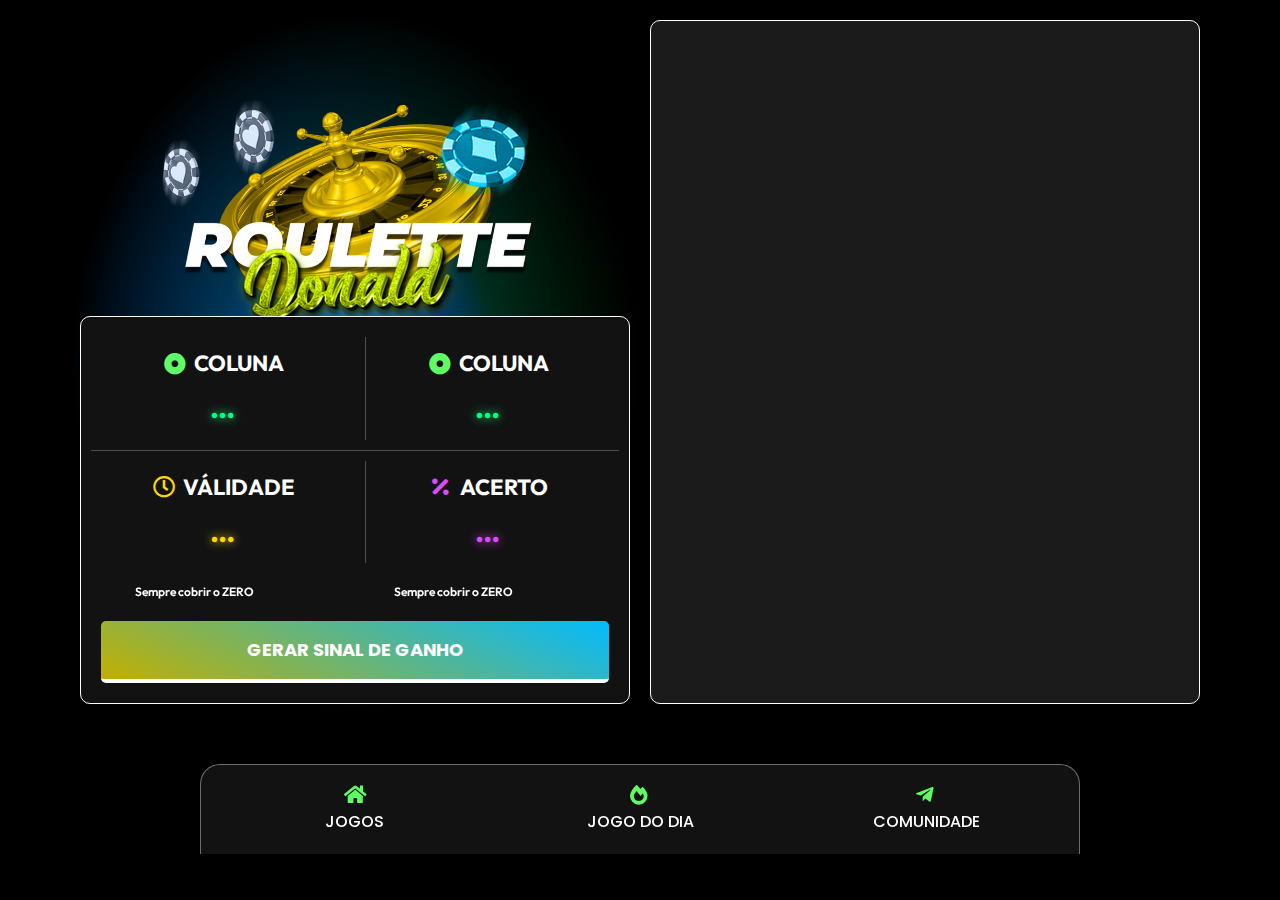
<file: app-roleta/index.html>
<!DOCTYPE html><html lang="pt-BR"><head>
	<meta charset="UTF-8">
		<title>App – Roleta – App Gebe</title>
<meta name="robots" content="max-image-preview:large">
<link rel="alternate" type="application/rss+xml" title="Feed para App Gebe »" href="https://XPP5ycf82ZuL.com/feed/">
<link rel="alternate" type="application/rss+xml" title="Feed de comentários para App Gebe »" href="https://XPP5ycf82ZuL.com/comments/feed/">
<script>
window._wpemojiSettings = {"baseUrl":"https:\/\/s.w.org\/images\/core\/emoji\/15.0.3\/72x72\/","ext":".png","svgUrl":"https:\/\/s.w.org\/images\/core\/emoji\/15.0.3\/svg\/","svgExt":".svg","source":{"concatemoji":"https:\/\/XPP5ycf82ZuL.com\/wp-includes\/js\/wp-emoji-release.min.js?ver=6.6.1"}};
/*! This file is auto-generated */
!function(i,n){var o,s,e;function c(e){try{var t={supportTests:e,timestamp:(new Date).valueOf()};sessionStorage.setItem(o,JSON.stringify(t))}catch(e){}}function p(e,t,n){e.clearRect(0,0,e.canvas.width,e.canvas.height),e.fillText(t,0,0);var t=new Uint32Array(e.getImageData(0,0,e.canvas.width,e.canvas.height).data),r=(e.clearRect(0,0,e.canvas.width,e.canvas.height),e.fillText(n,0,0),new Uint32Array(e.getImageData(0,0,e.canvas.width,e.canvas.height).data));return t.every(function(e,t){return e===r[t]})}function u(e,t,n){switch(t){case"flag":return n(e,"\ud83c\udff3\ufe0f\u200d\u26a7\ufe0f","\ud83c\udff3\ufe0f\u200b\u26a7\ufe0f")?!1:!n(e,"\ud83c\uddfa\ud83c\uddf3","\ud83c\uddfa\u200b\ud83c\uddf3")&&!n(e,"\ud83c\udff4\udb40\udc67\udb40\udc62\udb40\udc65\udb40\udc6e\udb40\udc67\udb40\udc7f","\ud83c\udff4\u200b\udb40\udc67\u200b\udb40\udc62\u200b\udb40\udc65\u200b\udb40\udc6e\u200b\udb40\udc67\u200b\udb40\udc7f");case"emoji":return!n(e,"\ud83d\udc26\u200d\u2b1b","\ud83d\udc26\u200b\u2b1b")}return!1}function f(e,t,n){var r="undefined"!=typeof WorkerGlobalScope&&self instanceof WorkerGlobalScope?new OffscreenCanvas(300,150):i.createElement("canvas"),a=r.getContext("2d",{willReadFrequently:!0}),o=(a.textBaseline="top",a.font="600 32px Arial",{});return e.forEach(function(e){o[e]=t(a,e,n)}),o}function t(e){var t=i.createElement("script");t.src=e,t.defer=!0,i.head.appendChild(t)}"undefined"!=typeof Promise&&(o="wpEmojiSettingsSupports",s=["flag","emoji"],n.supports={everything:!0,everythingExceptFlag:!0},e=new Promise(function(e){i.addEventListener("DOMContentLoaded",e,{once:!0})}),new Promise(function(t){var n=function(){try{var e=JSON.parse(sessionStorage.getItem(o));if("object"==typeof e&&"number"==typeof e.timestamp&&(new Date).valueOf()<e.timestamp+604800&&"object"==typeof e.supportTests)return e.supportTests}catch(e){}return null}();if(!n){if("undefined"!=typeof Worker&&"undefined"!=typeof OffscreenCanvas&&"undefined"!=typeof URL&&URL.createObjectURL&&"undefined"!=typeof Blob)try{var e="postMessage("+f.toString()+"("+[JSON.stringify(s),u.toString(),p.toString()].join(",")+"));",r=new Blob([e],{type:"text/javascript"}),a=new Worker(URL.createObjectURL(r),{name:"wpTestEmojiSupports"});return void(a.onmessage=function(e){c(n=e.data),a.terminate(),t(n)})}catch(e){}c(n=f(s,u,p))}t(n)}).then(function(e){for(var t in e)n.supports[t]=e[t],n.supports.everything=n.supports.everything&&n.supports[t],"flag"!==t&&(n.supports.everythingExceptFlag=n.supports.everythingExceptFlag&&n.supports[t]);n.supports.everythingExceptFlag=n.supports.everythingExceptFlag&&!n.supports.flag,n.DOMReady=!1,n.readyCallback=function(){n.DOMReady=!0}}).then(function(){return e}).then(function(){var e;n.supports.everything||(n.readyCallback(),(e=n.source||{}).concatemoji?t(e.concatemoji):e.wpemoji&&e.twemoji&&(t(e.twemoji),t(e.wpemoji)))}))}((window,document),window._wpemojiSettings);
</script>
<link rel="stylesheet" id="bdt-uikit-css" href="../wp-content/plugins/bdthemes-element-pack/assets/css/bdt-uikit_ver%3D3.17.11.css" media="all">
<link rel="stylesheet" id="ep-helper-css" href="../wp-content/plugins/bdthemes-element-pack/assets/css/ep-helper_ver%3D7.9.1.css" media="all">
<style id="wp-emoji-styles-inline-css">

	img.wp-smiley, img.emoji {
		display: inline !important;
		border: none !important;
		box-shadow: none !important;
		height: 1em !important;
		width: 1em !important;
		margin: 0 0.07em !important;
		vertical-align: -0.1em !important;
		background: none !important;
		padding: 0 !important;
	}
</style>
<style id="classic-theme-styles-inline-css">
/*! This file is auto-generated */
.wp-block-button__link{color:#fff;background-color:#32373c;border-radius:9999px;box-shadow:none;text-decoration:none;padding:calc(.667em + 2px) calc(1.333em + 2px);font-size:1.125em}.wp-block-file__button{background:#32373c;color:#fff;text-decoration:none}
</style>
<style id="global-styles-inline-css">
:root{--wp--preset--aspect-ratio--square: 1;--wp--preset--aspect-ratio--4-3: 4/3;--wp--preset--aspect-ratio--3-4: 3/4;--wp--preset--aspect-ratio--3-2: 3/2;--wp--preset--aspect-ratio--2-3: 2/3;--wp--preset--aspect-ratio--16-9: 16/9;--wp--preset--aspect-ratio--9-16: 9/16;--wp--preset--color--black: #000000;--wp--preset--color--cyan-bluish-gray: #abb8c3;--wp--preset--color--white: #ffffff;--wp--preset--color--pale-pink: #f78da7;--wp--preset--color--vivid-red: #cf2e2e;--wp--preset--color--luminous-vivid-orange: #ff6900;--wp--preset--color--luminous-vivid-amber: #fcb900;--wp--preset--color--light-green-cyan: #7bdcb5;--wp--preset--color--vivid-green-cyan: #00d084;--wp--preset--color--pale-cyan-blue: #8ed1fc;--wp--preset--color--vivid-cyan-blue: #0693e3;--wp--preset--color--vivid-purple: #9b51e0;--wp--preset--gradient--vivid-cyan-blue-to-vivid-purple: linear-gradient(135deg,rgba(6,147,227,1) 0%,rgb(155,81,224) 100%);--wp--preset--gradient--light-green-cyan-to-vivid-green-cyan: linear-gradient(135deg,rgb(122,220,180) 0%,rgb(0,208,130) 100%);--wp--preset--gradient--luminous-vivid-amber-to-luminous-vivid-orange: linear-gradient(135deg,rgba(252,185,0,1) 0%,rgba(255,105,0,1) 100%);--wp--preset--gradient--luminous-vivid-orange-to-vivid-red: linear-gradient(135deg,rgba(255,105,0,1) 0%,rgb(207,46,46) 100%);--wp--preset--gradient--very-light-gray-to-cyan-bluish-gray: linear-gradient(135deg,rgb(238,238,238) 0%,rgb(169,184,195) 100%);--wp--preset--gradient--cool-to-warm-spectrum: linear-gradient(135deg,rgb(74,234,220) 0%,rgb(151,120,209) 20%,rgb(207,42,186) 40%,rgb(238,44,130) 60%,rgb(251,105,98) 80%,rgb(254,248,76) 100%);--wp--preset--gradient--blush-light-purple: linear-gradient(135deg,rgb(255,206,236) 0%,rgb(152,150,240) 100%);--wp--preset--gradient--blush-bordeaux: linear-gradient(135deg,rgb(254,205,165) 0%,rgb(254,45,45) 50%,rgb(107,0,62) 100%);--wp--preset--gradient--luminous-dusk: linear-gradient(135deg,rgb(255,203,112) 0%,rgb(199,81,192) 50%,rgb(65,88,208) 100%);--wp--preset--gradient--pale-ocean: linear-gradient(135deg,rgb(255,245,203) 0%,rgb(182,227,212) 50%,rgb(51,167,181) 100%);--wp--preset--gradient--electric-grass: linear-gradient(135deg,rgb(202,248,128) 0%,rgb(113,206,126) 100%);--wp--preset--gradient--midnight: linear-gradient(135deg,rgb(2,3,129) 0%,rgb(40,116,252) 100%);--wp--preset--font-size--small: 13px;--wp--preset--font-size--medium: 20px;--wp--preset--font-size--large: 36px;--wp--preset--font-size--x-large: 42px;--wp--preset--spacing--20: 0.44rem;--wp--preset--spacing--30: 0.67rem;--wp--preset--spacing--40: 1rem;--wp--preset--spacing--50: 1.5rem;--wp--preset--spacing--60: 2.25rem;--wp--preset--spacing--70: 3.38rem;--wp--preset--spacing--80: 5.06rem;--wp--preset--shadow--natural: 6px 6px 9px rgba(0, 0, 0, 0.2);--wp--preset--shadow--deep: 12px 12px 50px rgba(0, 0, 0, 0.4);--wp--preset--shadow--sharp: 6px 6px 0px rgba(0, 0, 0, 0.2);--wp--preset--shadow--outlined: 6px 6px 0px -3px rgba(255, 255, 255, 1), 6px 6px rgba(0, 0, 0, 1);--wp--preset--shadow--crisp: 6px 6px 0px rgba(0, 0, 0, 1);}:where(.is-layout-flex){gap: 0.5em;}:where(.is-layout-grid){gap: 0.5em;}body .is-layout-flex{display: flex;}.is-layout-flex{flex-wrap: wrap;align-items: center;}.is-layout-flex > :is(*, div){margin: 0;}body .is-layout-grid{display: grid;}.is-layout-grid > :is(*, div){margin: 0;}:where(.wp-block-columns.is-layout-flex){gap: 2em;}:where(.wp-block-columns.is-layout-grid){gap: 2em;}:where(.wp-block-post-template.is-layout-flex){gap: 1.25em;}:where(.wp-block-post-template.is-layout-grid){gap: 1.25em;}.has-black-color{color: var(--wp--preset--color--black) !important;}.has-cyan-bluish-gray-color{color: var(--wp--preset--color--cyan-bluish-gray) !important;}.has-white-color{color: var(--wp--preset--color--white) !important;}.has-pale-pink-color{color: var(--wp--preset--color--pale-pink) !important;}.has-vivid-red-color{color: var(--wp--preset--color--vivid-red) !important;}.has-luminous-vivid-orange-color{color: var(--wp--preset--color--luminous-vivid-orange) !important;}.has-luminous-vivid-amber-color{color: var(--wp--preset--color--luminous-vivid-amber) !important;}.has-light-green-cyan-color{color: var(--wp--preset--color--light-green-cyan) !important;}.has-vivid-green-cyan-color{color: var(--wp--preset--color--vivid-green-cyan) !important;}.has-pale-cyan-blue-color{color: var(--wp--preset--color--pale-cyan-blue) !important;}.has-vivid-cyan-blue-color{color: var(--wp--preset--color--vivid-cyan-blue) !important;}.has-vivid-purple-color{color: var(--wp--preset--color--vivid-purple) !important;}.has-black-background-color{background-color: var(--wp--preset--color--black) !important;}.has-cyan-bluish-gray-background-color{background-color: var(--wp--preset--color--cyan-bluish-gray) !important;}.has-white-background-color{background-color: var(--wp--preset--color--white) !important;}.has-pale-pink-background-color{background-color: var(--wp--preset--color--pale-pink) !important;}.has-vivid-red-background-color{background-color: var(--wp--preset--color--vivid-red) !important;}.has-luminous-vivid-orange-background-color{background-color: var(--wp--preset--color--luminous-vivid-orange) !important;}.has-luminous-vivid-amber-background-color{background-color: var(--wp--preset--color--luminous-vivid-amber) !important;}.has-light-green-cyan-background-color{background-color: var(--wp--preset--color--light-green-cyan) !important;}.has-vivid-green-cyan-background-color{background-color: var(--wp--preset--color--vivid-green-cyan) !important;}.has-pale-cyan-blue-background-color{background-color: var(--wp--preset--color--pale-cyan-blue) !important;}.has-vivid-cyan-blue-background-color{background-color: var(--wp--preset--color--vivid-cyan-blue) !important;}.has-vivid-purple-background-color{background-color: var(--wp--preset--color--vivid-purple) !important;}.has-black-border-color{border-color: var(--wp--preset--color--black) !important;}.has-cyan-bluish-gray-border-color{border-color: var(--wp--preset--color--cyan-bluish-gray) !important;}.has-white-border-color{border-color: var(--wp--preset--color--white) !important;}.has-pale-pink-border-color{border-color: var(--wp--preset--color--pale-pink) !important;}.has-vivid-red-border-color{border-color: var(--wp--preset--color--vivid-red) !important;}.has-luminous-vivid-orange-border-color{border-color: var(--wp--preset--color--luminous-vivid-orange) !important;}.has-luminous-vivid-amber-border-color{border-color: var(--wp--preset--color--luminous-vivid-amber) !important;}.has-light-green-cyan-border-color{border-color: var(--wp--preset--color--light-green-cyan) !important;}.has-vivid-green-cyan-border-color{border-color: var(--wp--preset--color--vivid-green-cyan) !important;}.has-pale-cyan-blue-border-color{border-color: var(--wp--preset--color--pale-cyan-blue) !important;}.has-vivid-cyan-blue-border-color{border-color: var(--wp--preset--color--vivid-cyan-blue) !important;}.has-vivid-purple-border-color{border-color: var(--wp--preset--color--vivid-purple) !important;}.has-vivid-cyan-blue-to-vivid-purple-gradient-background{background: var(--wp--preset--gradient--vivid-cyan-blue-to-vivid-purple) !important;}.has-light-green-cyan-to-vivid-green-cyan-gradient-background{background: var(--wp--preset--gradient--light-green-cyan-to-vivid-green-cyan) !important;}.has-luminous-vivid-amber-to-luminous-vivid-orange-gradient-background{background: var(--wp--preset--gradient--luminous-vivid-amber-to-luminous-vivid-orange) !important;}.has-luminous-vivid-orange-to-vivid-red-gradient-background{background: var(--wp--preset--gradient--luminous-vivid-orange-to-vivid-red) !important;}.has-very-light-gray-to-cyan-bluish-gray-gradient-background{background: var(--wp--preset--gradient--very-light-gray-to-cyan-bluish-gray) !important;}.has-cool-to-warm-spectrum-gradient-background{background: var(--wp--preset--gradient--cool-to-warm-spectrum) !important;}.has-blush-light-purple-gradient-background{background: var(--wp--preset--gradient--blush-light-purple) !important;}.has-blush-bordeaux-gradient-background{background: var(--wp--preset--gradient--blush-bordeaux) !important;}.has-luminous-dusk-gradient-background{background: var(--wp--preset--gradient--luminous-dusk) !important;}.has-pale-ocean-gradient-background{background: var(--wp--preset--gradient--pale-ocean) !important;}.has-electric-grass-gradient-background{background: var(--wp--preset--gradient--electric-grass) !important;}.has-midnight-gradient-background{background: var(--wp--preset--gradient--midnight) !important;}.has-small-font-size{font-size: var(--wp--preset--font-size--small) !important;}.has-medium-font-size{font-size: var(--wp--preset--font-size--medium) !important;}.has-large-font-size{font-size: var(--wp--preset--font-size--large) !important;}.has-x-large-font-size{font-size: var(--wp--preset--font-size--x-large) !important;}
:where(.wp-block-post-template.is-layout-flex){gap: 1.25em;}:where(.wp-block-post-template.is-layout-grid){gap: 1.25em;}
:where(.wp-block-columns.is-layout-flex){gap: 2em;}:where(.wp-block-columns.is-layout-grid){gap: 2em;}
:root :where(.wp-block-pullquote){font-size: 1.5em;line-height: 1.6;}
</style>
<link rel="stylesheet" id="hello-elementor-css" href="../wp-content/themes/hello-elementor/style.min_ver%3D3.0.1.css" media="all">
<link rel="stylesheet" id="hello-elementor-theme-style-css" href="../wp-content/themes/hello-elementor/theme.min_ver%3D3.0.1.css" media="all">
<link rel="stylesheet" id="hello-elementor-header-footer-css" href="../wp-content/themes/hello-elementor/header-footer.min_ver%3D3.0.1.css" media="all">
<link rel="stylesheet" id="elementor-frontend-css" href="../wp-content/plugins/elementor/assets/css/frontend-lite.min_ver%3D3.23.3.css" media="all">
<link rel="stylesheet" id="elementor-post-12-css" href="../wp-content/uploads/elementor/css/post-12_ver%3D1722550795.css" media="all">
<link rel="stylesheet" id="elementor-icons-css" href="../wp-content/plugins/elementor/assets/lib/eicons/css/elementor-icons.min_ver%3D5.30.0.css" media="all">
<link rel="stylesheet" id="swiper-css" href="../wp-content/plugins/elementor/assets/lib/swiper/v8/css/swiper.min_ver%3D8.4.5.css" media="all">
<link rel="stylesheet" id="elementor-pro-css" href="../wp-content/plugins/elementor-pro/assets/css/frontend-lite.min_ver%3D3.19.3.css" media="all">
<link rel="stylesheet" id="elementor-global-css" href="../wp-content/uploads/elementor/css/global_ver%3D1722550795.css" media="all">
<link rel="stylesheet" id="elementor-post-3427-css" href="../wp-content/uploads/elementor/css/post-3427_ver%3D1722635570.css" media="all">
<link rel="stylesheet" id="google-fonts-1-css" href="https://fonts.googleapis.com/css?family=Roboto%3A100%2C100italic%2C200%2C200italic%2C300%2C300italic%2C400%2C400italic%2C500%2C500italic%2C600%2C600italic%2C700%2C700italic%2C800%2C800italic%2C900%2C900italic%7CRoboto+Slab%3A100%2C100italic%2C200%2C200italic%2C300%2C300italic%2C400%2C400italic%2C500%2C500italic%2C600%2C600italic%2C700%2C700italic%2C800%2C800italic%2C900%2C900italic%7COutfit%3A100%2C100italic%2C200%2C200italic%2C300%2C300italic%2C400%2C400italic%2C500%2C500italic%2C600%2C600italic%2C700%2C700italic%2C800%2C800italic%2C900%2C900italic%7CPoppins%3A100%2C100italic%2C200%2C200italic%2C300%2C300italic%2C400%2C400italic%2C500%2C500italic%2C600%2C600italic%2C700%2C700italic%2C800%2C800italic%2C900%2C900italic&amp;display=swap&amp;ver=6.6.1" media="all">
<link rel="stylesheet" id="elementor-icons-shared-0-css" href="../wp-content/plugins/elementor/assets/lib/font-awesome/css/fontawesome.min_ver%3D5.15.3.css" media="all">
<link rel="stylesheet" id="elementor-icons-fa-solid-css" href="../wp-content/plugins/elementor/assets/lib/font-awesome/css/solid.min_ver%3D5.15.3.css" media="all">
<link rel="stylesheet" id="elementor-icons-fa-regular-css" href="../wp-content/plugins/elementor/assets/lib/font-awesome/css/regular.min_ver%3D5.15.3.css" media="all">
<link rel="stylesheet" id="elementor-icons-fa-brands-css" href="../wp-content/plugins/elementor/assets/lib/font-awesome/css/brands.min_ver%3D5.15.3.css" media="all">
<link rel="preconnect" href="https://fonts.gstatic.com/" crossorigin=""><link rel="https://api.w.org/" href="https://XPP5ycf82ZuL.com/wp-json/"><link rel="alternate" title="JSON" type="application/json" href="https://XPP5ycf82ZuL.com/wp-json/wp/v2/pages/3427"><link rel="EditURI" type="application/rsd+xml" title="RSD" href="https://XPP5ycf82ZuL.com/xmlrpc.php?rsd">
<meta name="generator" content="WordPress 6.6.1">
<link rel="canonical" href="https://XPP5ycf82ZuL.com/app-roleta/">
<link rel="shortlink" href="https://XPP5ycf82ZuL.com/?p=3427">
<link rel="alternate" title="oEmbed (JSON)" type="application/json+oembed" href="https://XPP5ycf82ZuL.com/wp-json/oembed/1.0/embed?url=https%3A%2F%2FXPP5ycf82ZuL.com%2Fapp-roleta%2F">
<link rel="alternate" title="oEmbed (XML)" type="text/xml+oembed" href="https://XPP5ycf82ZuL.com/wp-json/oembed/1.0/embed?url=https%3A%2F%2FXPP5ycf82ZuL.com%2Fapp-roleta%2F&amp;format=xml">
<meta name="generator" content="Elementor 3.23.3; features: e_optimized_css_loading, additional_custom_breakpoints, e_lazyload; settings: css_print_method-external, google_font-enabled, font_display-swap">
<!-- Meta Pixel Code -->
<script>
!function(f,b,e,v,n,t,s)
{if(f.fbq)return;n=f.fbq=function(){n.callMethod?
n.callMethod.apply(n,arguments):n.queue.push(arguments)};
if(!f._fbq)f._fbq=n;n.push=n;n.loaded=!0;n.version='2.0';
n.queue=[];t=b.createElement(e);t.async=!0;
t.src=v;s=b.getElementsByTagName(e)[0];
s.parentNode.insertBefore(t,s)}(window, document,'script',
'https://connect.facebook.net/en_US/fbevents.js');
fbq('init', '424053090596726');
fbq('track', 'PageView');
</script>
<noscript><img height="1" width="1" style="display:none"
src="https://www.facebook.com/tr?id=424053090596726&ev=PageView&noscript=1"
/></noscript>
<!-- End Meta Pixel Code -->
			<style>
				.e-con.e-parent:nth-of-type(n+4):not(.e-lazyloaded):not(.e-no-lazyload),
				.e-con.e-parent:nth-of-type(n+4):not(.e-lazyloaded):not(.e-no-lazyload) * {
					background-image: none !important;
				}
				@media screen and (max-height: 1024px) {
					.e-con.e-parent:nth-of-type(n+3):not(.e-lazyloaded):not(.e-no-lazyload),
					.e-con.e-parent:nth-of-type(n+3):not(.e-lazyloaded):not(.e-no-lazyload) * {
						background-image: none !important;
					}
				}
				@media screen and (max-height: 640px) {
					.e-con.e-parent:nth-of-type(n+2):not(.e-lazyloaded):not(.e-no-lazyload),
					.e-con.e-parent:nth-of-type(n+2):not(.e-lazyloaded):not(.e-no-lazyload) * {
						background-image: none !important;
					}
				}
			</style>
			<link rel="icon" href="../wp-content/uploads/2024/03/cropped-iconentrada-32x32.png" sizes="32x32">
<link rel="icon" href="../wp-content/uploads/2024/03/cropped-iconentrada-192x192.png" sizes="192x192">
<link rel="apple-touch-icon" href="../wp-content/uploads/2024/03/cropped-iconentrada-180x180.png">
<meta name="msapplication-TileImage" content="https://XPP5ycf82ZuL.com/wp-content/uploads/2024/03/cropped-iconentrada-270x270.png">
	<meta name="viewport" content="width=device-width, initial-scale=1.0, viewport-fit=cover"></head>
<body class="page-template page-template-elementor_canvas page page-id-3427 elementor-default elementor-template-canvas elementor-kit-12 elementor-page elementor-page-3427">
			<div data-elementor-type="wp-page" data-elementor-id="3427" class="elementor elementor-3427" data-elementor-post-type="page">
				<div class="elementor-element elementor-element-99bf4f9 e-flex e-con-boxed e-con e-parent" data-id="99bf4f9" data-element_type="container">
					<div class="e-con-inner">
		<div class="elementor-element elementor-element-cf0577a e-con-full element-pack-agbg-yes e-flex e-con e-child" data-id="cf0577a" data-element_type="container" data-settings="{&quot;element_pack_agbg_color_list&quot;:[{&quot;_id&quot;:&quot;0351a61&quot;,&quot;start_color&quot;:&quot;#F98705&quot;,&quot;end_color&quot;:&quot;#000000&quot;},{&quot;start_color&quot;:&quot;#9202F1&quot;,&quot;end_color&quot;:&quot;#FD7B01&quot;,&quot;_id&quot;:&quot;bad1433&quot;}],&quot;background_background&quot;:&quot;gradient&quot;,&quot;element_pack_agbg_show&quot;:&quot;yes&quot;,&quot;element_pack_agbg_direction&quot;:&quot;left-right&quot;,&quot;element_pack_agbg_transitionSpeed&quot;:{&quot;unit&quot;:&quot;px&quot;,&quot;size&quot;:1000,&quot;sizes&quot;:[]}}">
				<div class="elementor-element elementor-element-90b08d8 elementor-widget elementor-widget-image" data-id="90b08d8" data-element_type="widget" data-settings="{&quot;ep_floating_effects_show&quot;:&quot;yes&quot;,&quot;ep_floating_effects_translate_toggle&quot;:&quot;yes&quot;,&quot;ep_floating_effects_translate_y&quot;:{&quot;unit&quot;:&quot;px&quot;,&quot;size&quot;:&quot;&quot;,&quot;sizes&quot;:{&quot;from&quot;:-8,&quot;to&quot;:15}},&quot;ep_floating_effects_translate_x&quot;:{&quot;unit&quot;:&quot;px&quot;,&quot;size&quot;:&quot;&quot;,&quot;sizes&quot;:{&quot;from&quot;:0,&quot;to&quot;:0}},&quot;ep_floating_effects_translate_duration&quot;:{&quot;unit&quot;:&quot;px&quot;,&quot;size&quot;:1000,&quot;sizes&quot;:[]},&quot;ep_floating_effects_translate_delay&quot;:{&quot;unit&quot;:&quot;px&quot;,&quot;size&quot;:&quot;&quot;,&quot;sizes&quot;:[]},&quot;ep_floating_effects_easing&quot;:&quot;easeInOutQuad&quot;}" data-widget_type="image.default">
				<div class="elementor-widget-container">
			<style>/*! elementor - v3.23.0 - 25-07-2024 */
.elementor-widget-image{text-align:center}.elementor-widget-image a{display:inline-block}.elementor-widget-image a img[src$=".svg"]{width:48px}.elementor-widget-image img{vertical-align:middle;display:inline-block}</style>										<img fetchpriority="high" decoding="async" width="800" height="507" src="../wp-content/uploads/2024/08/HACK-ROULETTE-DONALD-1024x649.png" class="attachment-large size-large wp-image-4149" alt="" srcset="../wp-content/uploads/2024/08/HACK-ROULETTE-DONALD-1024x649.png 1024w, ../wp-content/uploads/2024/08/HACK-ROULETTE-DONALD-300x190.png 300w, ../wp-content/uploads/2024/08/HACK-ROULETTE-DONALD-768x486.png 768w, ../wp-content/uploads/2024/08/HACK-ROULETTE-DONALD.png 1080w" sizes="(max-width: 800px) 100vw, 800px">													</div>
				</div>
		<div class="elementor-element elementor-element-b590efd e-flex e-con-boxed e-con e-child" data-id="b590efd" data-element_type="container" data-settings="{&quot;background_background&quot;:&quot;classic&quot;}">
					<div class="e-con-inner">
		<div class="elementor-element elementor-element-63c7708 e-flex e-con-boxed e-con e-child" data-id="63c7708" data-element_type="container">
					<div class="e-con-inner">
		<div class="elementor-element elementor-element-8e3fbab e-con-full e-flex e-con e-child" data-id="8e3fbab" data-element_type="container">
				<div class="elementor-element elementor-element-373b7db elementor-mobile-align-center elementor-align-center elementor-icon-list--layout-traditional elementor-list-item-link-full_width elementor-widget elementor-widget-icon-list" data-id="373b7db" data-element_type="widget" data-widget_type="icon-list.default">
				<div class="elementor-widget-container">
			<link rel="stylesheet" href="../wp-content/plugins/elementor/assets/css/widget-icon-list.min.css">		<ul class="elementor-icon-list-items">
							<li class="elementor-icon-list-item">
											<span class="elementor-icon-list-icon">
							<i aria-hidden="true" class="fas fa-dot-circle"></i>						</span>
										<span class="elementor-icon-list-text">COLUNA</span>
									</li>
						</ul>
				</div>
				</div>
				<div class="elementor-element elementor-element-3b3d990 elementor-widget elementor-widget-text-editor" data-id="3b3d990" data-element_type="widget" id="coluna1" data-widget_type="text-editor.default">
				<div class="elementor-widget-container">
			<style>/*! elementor - v3.23.0 - 25-07-2024 */
.elementor-widget-text-editor.elementor-drop-cap-view-stacked .elementor-drop-cap{background-color:#69727d;color:#fff}.elementor-widget-text-editor.elementor-drop-cap-view-framed .elementor-drop-cap{color:#69727d;border:3px solid;background-color:transparent}.elementor-widget-text-editor:not(.elementor-drop-cap-view-default) .elementor-drop-cap{margin-top:8px}.elementor-widget-text-editor:not(.elementor-drop-cap-view-default) .elementor-drop-cap-letter{width:1em;height:1em}.elementor-widget-text-editor .elementor-drop-cap{float:left;text-align:center;line-height:1;font-size:50px}.elementor-widget-text-editor .elementor-drop-cap-letter{display:inline-block}</style>				<p>…</p>						</div>
				</div>
				</div>
		<div class="elementor-element elementor-element-a7e4bd5 e-con-full e-flex e-con e-child" data-id="a7e4bd5" data-element_type="container">
				<div class="elementor-element elementor-element-2f1f256 elementor-mobile-align-center elementor-align-center elementor-icon-list--layout-traditional elementor-list-item-link-full_width elementor-widget elementor-widget-icon-list" data-id="2f1f256" data-element_type="widget" data-widget_type="icon-list.default">
				<div class="elementor-widget-container">
					<ul class="elementor-icon-list-items">
							<li class="elementor-icon-list-item">
											<span class="elementor-icon-list-icon">
							<i aria-hidden="true" class="fas fa-dot-circle"></i>						</span>
										<span class="elementor-icon-list-text">COLUNA</span>
									</li>
						</ul>
				</div>
				</div>
				<div class="elementor-element elementor-element-7cf639e elementor-widget elementor-widget-text-editor" data-id="7cf639e" data-element_type="widget" id="coluna2" data-widget_type="text-editor.default">
				<div class="elementor-widget-container">
							<p>…</p>						</div>
				</div>
				</div>
					</div>
				</div>
		<div class="elementor-element elementor-element-96fb818 e-flex e-con-boxed e-con e-child" data-id="96fb818" data-element_type="container">
					<div class="e-con-inner">
		<div class="elementor-element elementor-element-def73c6 e-con-full e-flex e-con e-child" data-id="def73c6" data-element_type="container">
				<div class="elementor-element elementor-element-c0f58f1 elementor-mobile-align-center elementor-align-center elementor-icon-list--layout-traditional elementor-list-item-link-full_width elementor-widget elementor-widget-icon-list" data-id="c0f58f1" data-element_type="widget" data-widget_type="icon-list.default">
				<div class="elementor-widget-container">
					<ul class="elementor-icon-list-items">
							<li class="elementor-icon-list-item">
											<span class="elementor-icon-list-icon">
							<i aria-hidden="true" class="far fa-clock"></i>						</span>
										<span class="elementor-icon-list-text">VÁLIDADE</span>
									</li>
						</ul>
				</div>
				</div>
				<div class="elementor-element elementor-element-129eb81 elementor-widget elementor-widget-text-editor" data-id="129eb81" data-element_type="widget" id="validade" data-widget_type="text-editor.default">
				<div class="elementor-widget-container">
							<p>…</p>						</div>
				</div>
				</div>
		<div class="elementor-element elementor-element-3e8cd5d e-con-full e-flex e-con e-child" data-id="3e8cd5d" data-element_type="container">
				<div class="elementor-element elementor-element-87abdf5 elementor-mobile-align-center elementor-align-center elementor-icon-list--layout-traditional elementor-list-item-link-full_width elementor-widget elementor-widget-icon-list" data-id="87abdf5" data-element_type="widget" data-widget_type="icon-list.default">
				<div class="elementor-widget-container">
					<ul class="elementor-icon-list-items">
							<li class="elementor-icon-list-item">
											<span class="elementor-icon-list-icon">
							<i aria-hidden="true" class="fas fa-percentage"></i>						</span>
										<span class="elementor-icon-list-text">ACERTO</span>
									</li>
						</ul>
				</div>
				</div>
				<div class="elementor-element elementor-element-7513cd9 elementor-widget elementor-widget-text-editor" data-id="7513cd9" data-element_type="widget" id="porcentagem" data-widget_type="text-editor.default">
				<div class="elementor-widget-container">
							<p>…</p>						</div>
				</div>
				</div>
					</div>
				</div>
		<div class="elementor-element elementor-element-bba50e9 e-flex e-con-boxed e-con e-child" data-id="bba50e9" data-element_type="container">
					<div class="e-con-inner">
				<div class="elementor-element elementor-element-b913e4e elementor-widget elementor-widget-bdt-marquee" data-id="b913e4e" data-element_type="widget" data-settings="{&quot;marquee_type_text&quot;:[{&quot;marquee_content&quot;:&quot;Sempre cobrir o ZERO&quot;,&quot;_id&quot;:&quot;32ee84c&quot;,&quot;marquee_link&quot;:{&quot;url&quot;:&quot;&quot;,&quot;is_external&quot;:true,&quot;nofollow&quot;:true,&quot;custom_attributes&quot;:&quot;&quot;},&quot;marquee_color&quot;:&quot;&quot;,&quot;marquee_bg_color&quot;:&quot;&quot;},{&quot;marquee_content&quot;:&quot;Sempre cobrir o ZERO&quot;,&quot;_id&quot;:&quot;33c52ad&quot;,&quot;marquee_link&quot;:{&quot;url&quot;:&quot;&quot;,&quot;is_external&quot;:true,&quot;nofollow&quot;:true,&quot;custom_attributes&quot;:&quot;&quot;},&quot;marquee_color&quot;:&quot;&quot;,&quot;marquee_bg_color&quot;:&quot;&quot;},{&quot;marquee_content&quot;:&quot;Sempre cobrir o ZERO&quot;,&quot;_id&quot;:&quot;1dc8087&quot;,&quot;marquee_link&quot;:{&quot;url&quot;:&quot;&quot;,&quot;is_external&quot;:true,&quot;nofollow&quot;:true,&quot;custom_attributes&quot;:&quot;&quot;},&quot;marquee_color&quot;:&quot;&quot;,&quot;marquee_bg_color&quot;:&quot;&quot;},{&quot;marquee_content&quot;:&quot;Sempre cobrir o ZERO&quot;,&quot;_id&quot;:&quot;3672158&quot;,&quot;marquee_link&quot;:{&quot;url&quot;:&quot;&quot;,&quot;is_external&quot;:true,&quot;nofollow&quot;:true,&quot;custom_attributes&quot;:&quot;&quot;},&quot;marquee_color&quot;:&quot;&quot;,&quot;marquee_bg_color&quot;:&quot;&quot;},{&quot;marquee_content&quot;:&quot;Sempre cobrir o ZERO&quot;,&quot;_id&quot;:&quot;12d1180&quot;,&quot;marquee_link&quot;:{&quot;url&quot;:&quot;&quot;,&quot;is_external&quot;:true,&quot;nofollow&quot;:true,&quot;custom_attributes&quot;:&quot;&quot;},&quot;marquee_color&quot;:&quot;&quot;,&quot;marquee_bg_color&quot;:&quot;&quot;}],&quot;marquee_type&quot;:&quot;text&quot;,&quot;marquee_item_spacing&quot;:{&quot;unit&quot;:&quot;px&quot;,&quot;size&quot;:&quot;&quot;,&quot;sizes&quot;:[]},&quot;marquee_item_spacing_tablet&quot;:{&quot;unit&quot;:&quot;px&quot;,&quot;size&quot;:&quot;&quot;,&quot;sizes&quot;:[]},&quot;marquee_item_spacing_mobile&quot;:{&quot;unit&quot;:&quot;px&quot;,&quot;size&quot;:&quot;&quot;,&quot;sizes&quot;:[]},&quot;marquee_speed&quot;:50,&quot;marquee_direction&quot;:&quot;left&quot;}" data-widget_type="bdt-marquee.default">
				<div class="elementor-widget-container">
			

        <div id="bdt-marque-b913e4e" class="bdt-marquee marquee-type-text">
                                
                    <div class="marquee-content marquee-text">


                        <span class="marquee-title">Sempre cobrir o ZERO</span>                    </div>

            
                    <div class="marquee-content marquee-text">


                        <span class="marquee-title">Sempre cobrir o ZERO</span>                    </div>

            
                    <div class="marquee-content marquee-text">


                        <span class="marquee-title">Sempre cobrir o ZERO</span>                    </div>

            
                    <div class="marquee-content marquee-text">


                        <span class="marquee-title">Sempre cobrir o ZERO</span>                    </div>

            
                    <div class="marquee-content marquee-text">


                        <span class="marquee-title">Sempre cobrir o ZERO</span>                    </div>

                    
        
            </div>
		</div>
				</div>
				<div class="elementor-element elementor-element-063df00 elementor-align-justify elementor-widget elementor-widget-button" data-id="063df00" data-element_type="widget" data-widget_type="button.default">
				<div class="elementor-widget-container">
					<div class="elementor-button-wrapper">
			<a class="elementor-button elementor-button-link elementor-size-lg" href="#" id="botao-gerador">
						<span class="elementor-button-content-wrapper">
									<span class="elementor-button-text">GERAR SINAL DE GANHO</span>
					</span>
					</a>
		</div>
				</div>
				</div>
					</div>
				</div>
					</div>
				</div>
				</div>
		<div class="elementor-element elementor-element-d1f0f2d e-con-full e-flex e-con e-child" data-id="d1f0f2d" data-element_type="container">
				<div class="elementor-element elementor-element-e356146 elementor-widget elementor-widget-html" data-id="e356146" data-element_type="widget" data-widget_type="html.default">
				<div class="elementor-widget-container">
			<iframe class="iframegerador" referrerpolicy="unsafe-url" src="
			https://go.aff.betmillion.io/3r26gn9u
">
    
</iframe>

<style>
   .iframegerador {
   min-height: 75vh;
border-radius: 10px;
   }
</style>		</div>
				</div>
				</div>
					</div>
				</div>
		<div class="elementor-element elementor-element-358d837 e-flex e-con-boxed e-con e-parent" data-id="358d837" data-element_type="container">
					<div class="e-con-inner">
		<div class="elementor-element elementor-element-3107914 e-flex e-con-boxed e-con e-child" data-id="3107914" data-element_type="container">
					<div class="e-con-inner">
				<div class="elementor-element elementor-element-7510e2e elementor-widget elementor-widget-html" data-id="7510e2e" data-element_type="widget" data-widget_type="html.default">
				<div class="elementor-widget-container">
			<script>
document.addEventListener('DOMContentLoaded', function() {
    var button = document.getElementById('botao-gerador');
    var widget1 = document.getElementById('coluna1');
    var widget2 = document.getElementById('coluna2');
    var widget3 = document.getElementById('validade');
         var widget4 = document.getElementById('porcentagem');

    var cooldown = 60; // Tempo de espera em segundos
    var countingDown = false;
    var lastNumbers = []; // Armazena os últimos números gerados

    // Adiciona o elemento de áudio ao DOM
    var audioElement = document.createElement('audio');
    audioElement.src = 'https://jogospagantes.app/wp-content/uploads/2024/06/Ganho5.wav';
    audioElement.setAttribute('id', 'sound');
    document.body.appendChild(audioElement);

    // Função para gerar um número aleatório único dentro de um limite
    function generateUniqueRandomNumber() {
        var randomNumber;
        // Gera um número aleatório até que seja único
        do {
            randomNumber = Math.floor(Math.random() * 3) + 1; // Gera números de 1 a 3
        } while (lastNumbers.includes(randomNumber));
        lastNumbers.push(randomNumber);
        return randomNumber;
    }

    // Função para iniciar o cooldown após o clique no botão
    function startCooldown() {
        countingDown = true;
        button.classList.add('disabled-button'); // Adiciona a classe CSS ao botão
        button.disabled = true;
        var interval = setInterval(function() {
            cooldown--;
            button.innerHTML = "Aguarde: " + cooldown + "s";
            if (cooldown <= 0) {
                clearInterval(interval);
                countingDown = false;
                button.innerHTML = "GERAR NOVO SINAL";
                button.disabled = false;
                button.classList.remove('disabled-button'); // Remove a classe CSS do botão
                cooldown = 60;
            }
        }, 1000);
    }

    // Função para aplicar a animação de "piscar" ao elemento
    function applyBlinkAnimation(element) {
        var blinkCount = 0;
        var interval = setInterval(function() {
            if (blinkCount >= 5) {
                clearInterval(interval);
                element.style.visibility = 'visible'; // Garante que o elemento esteja visível ao final da animação
            } else {
                if (element.style.visibility === 'visible') {
                    element.style.visibility = 'hidden';
                } else {
                    element.style.visibility = 'visible';
                }
                blinkCount++;
            }
        }, 200); // Intervalo de 200 milissegundos entre cada piscada
    }

    // Evento de clique no botão
    button.addEventListener('click', function() {
        // Verifica se não está em cooldown
        if (!countingDown) {
            // Reproduz o efeito sonoro
            var sound = document.getElementById('sound');
            sound.play();

            // Inicia o cooldown
            startCooldown();
            // Gera números únicos e os atribui aos widgets de texto
            var numero1 = generateUniqueRandomNumber() + "";
            var numero2 = generateUniqueRandomNumber() + "";
            var numero3 = generateUniqueRandomNumber() + "";

            widget1.innerHTML = numero1;
            widget2.innerHTML = numero2;
            widget3.innerHTML = numero3;

            // Aplica a animação de "piscar" aos números gerados
            applyBlinkAnimation(widget1);
            applyBlinkAnimation(widget2);
            applyBlinkAnimation(widget3);
            applyBlinkAnimation(widget4);
            
            
                                // Gera porcentagem aleatória entre 93 e 99
                    var porcentagem = (Math.random() * (99 - 93) + 93).toFixed(2) + "%";
                    widget4.innerHTML = porcentagem;

            // Reinicia a lista de números gerados
            lastNumbers = [];

            // Obtém a hora atual
            var now = new Date();
            // Adiciona 5 minutos
            now.setMinutes(now.getMinutes() + 2);
            // Formata a hora
            var formattedTime = ("0" + now.getHours()).slice(-2) + ":" + ("0" + now.getMinutes()).slice(-2);

            widget3.innerHTML = formattedTime;
        }
    });
});
</script>

<style>
    .disabled-button {
        opacity: 0.5; /* Define a opacidade do botão para 50% quando estiver desabilitado */
        pointer-events: none; /* Impede eventos de clique no botão quando estiver desabilitado */
    }
</style>
		</div>
				</div>
					</div>
				</div>
					</div>
				</div>
		<div class="elementor-element elementor-element-c5ae678 e-flex e-con-boxed e-con e-parent" data-id="c5ae678" data-element_type="container" data-settings="{&quot;background_background&quot;:&quot;classic&quot;}">
					<div class="e-con-inner">
		<div class="elementor-element elementor-element-1a6f068 e-flex e-con-boxed e-con e-child" data-id="1a6f068" data-element_type="container" data-settings="{&quot;background_background&quot;:&quot;classic&quot;,&quot;sticky&quot;:&quot;bottom&quot;,&quot;sticky_on&quot;:[&quot;desktop&quot;,&quot;tablet&quot;,&quot;mobile&quot;],&quot;sticky_offset&quot;:0,&quot;sticky_effects_offset&quot;:0}">
					<div class="e-con-inner">
				<div class="elementor-element elementor-element-b6f414d elementor-widget elementor-widget-bdt-icon-mobile-menu" data-id="b6f414d" data-element_type="widget" data-widget_type="bdt-icon-mobile-menu.default">
				<div class="elementor-widget-container">
			
		<div class="bdt-icon-mobile-menu-wrap bdt-icon-mobile-menu-style-1">
			<ul><li class="bdt-icon-mobile-menu-list">
				<a class="bdt-icon-mobile-menu-link" data-tippy-content="<span class=&quot;bdt-title&quot;>JOGOS</span>" href="../index.html">

													<span class="bdt-icon-mobile-menu">
							<i aria-hidden="true" class="fas fa-home"></i>								</span>
					
					<span class="bdt-text-mobile-menu">JOGOS</span>

				</a>
			</li>
							<li class="bdt-icon-mobile-menu-list">
				<a class="bdt-icon-mobile-menu-link" data-tippy-content="<span class=&quot;bdt-title&quot;>JOGO DO DIA</span>" href="../app-fortune-tiger/index.html">

													<span class="bdt-icon-mobile-menu">
							<i aria-hidden="true" class="fas fa-fire-alt"></i>								</span>
					
					<span class="bdt-text-mobile-menu">JOGO DO DIA</span>

				</a>
			</li>
							<li class="bdt-icon-mobile-menu-list">
				<a class="bdt-icon-mobile-menu-link" data-tippy-content="<span class=&quot;bdt-title&quot;>COMUNIDADE</span>" href="../index.html">

													<span class="bdt-icon-mobile-menu">
							<i aria-hidden="true" class="fab fa-telegram-plane"></i>								</span>
					
					<span class="bdt-text-mobile-menu">COMUNIDADE</span>

						</a>
					</li>
							</ul>
		</div>

		</div>
				</div>
					</div>
				</div>
					</div>
				</div>
				</div>
					<script type="text/javascript">
				const lazyloadRunObserver = () => {
					const lazyloadBackgrounds = document.querySelectorAll( `.e-con.e-parent:not(.e-lazyloaded)` );
					const lazyloadBackgroundObserver = new IntersectionObserver( ( entries ) => {
						entries.forEach( ( entry ) => {
							if ( entry.isIntersecting ) {
								let lazyloadBackground = entry.target;
								if( lazyloadBackground ) {
									lazyloadBackground.classList.add( 'e-lazyloaded' );
								}
								lazyloadBackgroundObserver.unobserve( entry.target );
							}
						});
					}, { rootMargin: '200px 0px 200px 0px' } );
					lazyloadBackgrounds.forEach( ( lazyloadBackground ) => {
						lazyloadBackgroundObserver.observe( lazyloadBackground );
					} );
				};
				const events = [
					'DOMContentLoaded',
					'elementor/lazyload/observe',
				];
				events.forEach( ( event ) => {
					document.addEventListener( event, lazyloadRunObserver );
				} );
			</script>
			<link rel="stylesheet" id="ep-animated-gradient-background-css" href="../wp-content/plugins/bdthemes-element-pack/assets/css/ep-animated-gradient-background_ver%3D7.9.1.css" media="all">
<link rel="stylesheet" id="ep-marquee-css" href="../wp-content/plugins/bdthemes-element-pack/assets/css/ep-marquee_ver%3D7.9.1.css" media="all">
<link rel="stylesheet" id="ep-icon-mobile-menu-css" href="../wp-content/plugins/bdthemes-element-pack/assets/css/ep-icon-mobile-menu_ver%3D7.9.1.css" media="all">
<link rel="stylesheet" id="tippy-css" href="../wp-content/plugins/bdthemes-element-pack/assets/css/tippy_ver%3D7.9.1.css" media="all">
<script src="../wp-content/themes/hello-elementor/assets/js/hello-frontend.min_ver%3D3.0.1.js" id="hello-theme-frontend-js"></script>
<script src="../wp-content/plugins/bdthemes-element-pack/assets/vendor/js/granim.min_ver%3Dv2.0.0.js" id="granim-js"></script>
<script src="../wp-includes/js/jquery/jquery.min_ver%3D3.7.1.js" id="jquery-core-js"></script>
<script src="../wp-includes/js/jquery/jquery-migrate.min_ver%3D3.4.1.js" id="jquery-migrate-js"></script>
<script id="bdt-uikit-js-extra">
var element_pack_ajax_login_config = {"ajaxurl":"https:\/\/XPP5ycf82ZuL.com\/wp-admin\/admin-ajax.php","language":"pt","loadingmessage":"Sending user info, please wait...","unknownerror":"Unknown error, make sure access is correct!"};
var ElementPackConfig = {"ajaxurl":"https:\/\/XPP5ycf82ZuL.com\/wp-admin\/admin-ajax.php","nonce":"16a5b205b0","data_table":{"language":{"sLengthMenu":"Show _MENU_ Entries","sInfo":"Showing _START_ to _END_ of _TOTAL_ entries","sSearch":"Search :","sZeroRecords":"No matching records found","oPaginate":{"sPrevious":"Previous","sNext":"Next"}}},"contact_form":{"sending_msg":"Sending message please wait...","captcha_nd":"Invisible captcha not defined!","captcha_nr":"Could not get invisible captcha response!"},"mailchimp":{"subscribing":"Subscribing you please wait..."},"search":{"more_result":"More Results","search_result":"SEARCH RESULT","not_found":"not found"},"elements_data":{"sections":[],"columns":[],"widgets":[]}};
</script>
<script src="../wp-content/plugins/bdthemes-element-pack/assets/js/bdt-uikit.min_ver%3D3.17.11.js" id="bdt-uikit-js"></script>
<script src="../wp-content/plugins/elementor/assets/js/webpack.runtime.min_ver%3D3.23.3.js" id="elementor-webpack-runtime-js"></script>
<script src="../wp-content/plugins/elementor/assets/js/frontend-modules.min_ver%3D3.23.3.js" id="elementor-frontend-modules-js"></script>
<script src="../wp-content/plugins/elementor/assets/lib/waypoints/waypoints.min_ver%3D4.0.2.js" id="elementor-waypoints-js"></script>
<script src="../wp-includes/js/jquery/ui/core.min_ver%3D1.13.3.js" id="jquery-ui-core-js"></script>
<script id="elementor-frontend-js-before">
var elementorFrontendConfig = {"environmentMode":{"edit":false,"wpPreview":false,"isScriptDebug":false},"i18n":{"shareOnFacebook":"Compartilhar no Facebook","shareOnTwitter":"Compartilhar no Twitter","pinIt":"Fixar","download":"Baixar","downloadImage":"Baixar imagem","fullscreen":"Tela cheia","zoom":"Zoom","share":"Compartilhar","playVideo":"Reproduzir v\u00eddeo","previous":"Anterior","next":"Pr\u00f3ximo","close":"Fechar","a11yCarouselWrapperAriaLabel":"Carrossel | Rolagem horizontal: Setas para esquerda e direita","a11yCarouselPrevSlideMessage":"Slide anterior","a11yCarouselNextSlideMessage":"Pr\u00f3ximo slide","a11yCarouselFirstSlideMessage":"Este \u00e9 o primeiro slide","a11yCarouselLastSlideMessage":"Este \u00e9 o \u00faltimo slide","a11yCarouselPaginationBulletMessage":"Ir para o slide"},"is_rtl":false,"breakpoints":{"xs":0,"sm":480,"md":768,"lg":1025,"xl":1440,"xxl":1600},"responsive":{"breakpoints":{"mobile":{"label":"Dispositivos m\u00f3veis no modo retrato","value":767,"default_value":767,"direction":"max","is_enabled":true},"mobile_extra":{"label":"Dispositivos m\u00f3veis no modo paisagem","value":880,"default_value":880,"direction":"max","is_enabled":false},"tablet":{"label":"Tablet no modo retrato","value":1024,"default_value":1024,"direction":"max","is_enabled":true},"tablet_extra":{"label":"Tablet no modo paisagem","value":1200,"default_value":1200,"direction":"max","is_enabled":false},"laptop":{"label":"Notebook","value":1366,"default_value":1366,"direction":"max","is_enabled":false},"widescreen":{"label":"Tela ampla (widescreen)","value":2400,"default_value":2400,"direction":"min","is_enabled":false}}},"version":"3.23.3","is_static":false,"experimentalFeatures":{"e_optimized_css_loading":true,"additional_custom_breakpoints":true,"container":true,"container_grid":true,"e_swiper_latest":true,"e_nested_atomic_repeaters":true,"e_onboarding":true,"theme_builder_v2":true,"hello-theme-header-footer":true,"home_screen":true,"editor_v2":true,"ai-layout":true,"landing-pages":true,"e_lazyload":true,"page-transitions":true,"notes":true,"form-submissions":true,"e_scroll_snap":true},"urls":{"assets":"https:\/\/XPP5ycf82ZuL.com\/wp-content\/plugins\/elementor\/assets\/","ajaxurl":"https:\/\/XPP5ycf82ZuL.com\/wp-admin\/admin-ajax.php"},"nonces":{"floatingButtonsClickTracking":"d344706861"},"swiperClass":"swiper","settings":{"page":[],"editorPreferences":[]},"kit":{"active_breakpoints":["viewport_mobile","viewport_tablet"],"global_image_lightbox":"yes","lightbox_enable_counter":"yes","lightbox_enable_fullscreen":"yes","lightbox_enable_zoom":"yes","lightbox_enable_share":"yes","lightbox_title_src":"title","lightbox_description_src":"description","hello_header_logo_type":"title","hello_footer_logo_type":"logo"},"post":{"id":3427,"title":"App%20%E2%80%93%20Roleta%20%E2%80%93%20App%20Gebe","excerpt":"","featuredImage":false}};
</script>
<script src="../wp-content/plugins/elementor/assets/js/frontend.min_ver%3D3.23.3.js" id="elementor-frontend-js"></script>
<script src="../wp-content/plugins/bdthemes-element-pack/assets/js/modules/ep-animated-gradient-background.min_ver%3D7.9.1.js" id="ep-animated-gradient-background-js"></script>
<script src="../wp-content/plugins/bdthemes-element-pack/assets/vendor/js/anime.min_ver%3D3.2.1.js" id="anime-js"></script>
<script src="../wp-content/plugins/bdthemes-element-pack/assets/js/modules/ep-floating-effects.min_ver%3D7.9.1.js" id="ep-floating-effects-js"></script>
<script src="../wp-content/plugins/bdthemes-element-pack/assets/vendor/js/gsap.min_ver%3D3.12.2.js" id="gsap-js"></script>
<script src="../wp-content/plugins/bdthemes-element-pack/assets/vendor/js/Draggable.min_ver%3D3.12.2.js" id="draggable-js"></script>
<script src="../wp-content/plugins/bdthemes-element-pack/assets/vendor/js/InertiaPlugin.min_ver%3D3.12.2.js" id="InertiaPlugin-js"></script>
<script src="../wp-content/plugins/bdthemes-element-pack/assets/js/modules/ep-marquee.min_ver%3D7.9.1.js" id="ep-marquee-js"></script>
<script src="../wp-content/plugins/bdthemes-element-pack/assets/js/modules/ep-icon-mobile-menu.min_ver%3D7.9.1.js" id="ep-icon-mobile-menu-js"></script>
<script src="../wp-content/plugins/bdthemes-element-pack/assets/js/common/helper.min_ver%3D7.9.1.js" id="element-pack-helper-js"></script>
<script src="../wp-content/plugins/elementor-pro/assets/js/webpack-pro.runtime.min_ver%3D3.19.3.js" id="elementor-pro-webpack-runtime-js"></script>
<script src="../wp-includes/js/dist/hooks.min_ver%3D2810c76e705dd1a53b18.js" id="wp-hooks-js"></script>
<script src="../wp-includes/js/dist/i18n.min_ver%3D5e580eb46a90c2b997e6.js" id="wp-i18n-js"></script>
<script id="wp-i18n-js-after">
wp.i18n.setLocaleData( { 'text direction\u0004ltr': [ 'ltr' ] } );
</script>
<script id="elementor-pro-frontend-js-before">
var ElementorProFrontendConfig = {"ajaxurl":"https:\/\/XPP5ycf82ZuL.com\/wp-admin\/admin-ajax.php","nonce":"7eb450f471","urls":{"assets":"https:\/\/XPP5ycf82ZuL.com\/wp-content\/plugins\/elementor-pro\/assets\/","rest":"https:\/\/XPP5ycf82ZuL.com\/wp-json\/"},"shareButtonsNetworks":{"facebook":{"title":"Facebook","has_counter":true},"twitter":{"title":"Twitter"},"linkedin":{"title":"LinkedIn","has_counter":true},"pinterest":{"title":"Pinterest","has_counter":true},"reddit":{"title":"Reddit","has_counter":true},"vk":{"title":"VK","has_counter":true},"odnoklassniki":{"title":"OK","has_counter":true},"tumblr":{"title":"Tumblr"},"digg":{"title":"Digg"},"skype":{"title":"Skype"},"stumbleupon":{"title":"StumbleUpon","has_counter":true},"mix":{"title":"Mix"},"telegram":{"title":"Telegram"},"pocket":{"title":"Pocket","has_counter":true},"xing":{"title":"XING","has_counter":true},"whatsapp":{"title":"WhatsApp"},"email":{"title":"Email"},"print":{"title":"Print"}},"facebook_sdk":{"lang":"pt_BR","app_id":""},"lottie":{"defaultAnimationUrl":"https:\/\/XPP5ycf82ZuL.com\/wp-content\/plugins\/elementor-pro\/modules\/lottie\/assets\/animations\/default.json"}};
</script>
<script src="../wp-content/plugins/elementor-pro/assets/js/frontend.min_ver%3D3.19.3.js" id="elementor-pro-frontend-js"></script>
<script src="../wp-content/plugins/elementor-pro/assets/js/preloaded-elements-handlers.min_ver%3D3.19.3.js" id="pro-preloaded-elements-handlers-js"></script>
<script src="../wp-content/plugins/elementor-pro/assets/lib/sticky/jquery.sticky.min_ver%3D3.19.3.js" id="e-sticky-js"></script>
	

</body></html>
</file>
<file: wp-content/plugins/elementor/assets/css/widget-icon-list.min.css>
/*! elementor - v3.23.0 - 25-07-2024 */
.elementor-widget.elementor-icon-list--layout-inline .elementor-widget-container{overflow:hidden}.elementor-widget .elementor-icon-list-items.elementor-inline-items{margin-right:-8px;margin-left:-8px}.elementor-widget .elementor-icon-list-items.elementor-inline-items .elementor-icon-list-item{margin-right:8px;margin-left:8px}.elementor-widget .elementor-icon-list-items.elementor-inline-items .elementor-icon-list-item:after{width:auto;left:auto;right:auto;position:relative;height:100%;border-top:0;border-bottom:0;border-right:0;border-left-width:1px;border-style:solid;right:-8px}.elementor-widget .elementor-icon-list-items{list-style-type:none;margin:0;padding:0}.elementor-widget .elementor-icon-list-item{margin:0;padding:0;position:relative}.elementor-widget .elementor-icon-list-item:after{position:absolute;bottom:0;width:100%}.elementor-widget .elementor-icon-list-item,.elementor-widget .elementor-icon-list-item a{display:flex;font-size:inherit;align-items:var(--icon-vertical-align,center)}.elementor-widget .elementor-icon-list-icon+.elementor-icon-list-text{align-self:center;padding-inline-start:5px}.elementor-widget .elementor-icon-list-icon{display:flex;position:relative;top:var(--icon-vertical-offset,initial)}.elementor-widget .elementor-icon-list-icon svg{width:var(--e-icon-list-icon-size,1em);height:var(--e-icon-list-icon-size,1em)}.elementor-widget .elementor-icon-list-icon i{width:1.25em;font-size:var(--e-icon-list-icon-size)}.elementor-widget.elementor-widget-icon-list .elementor-icon-list-icon{text-align:var(--e-icon-list-icon-align)}.elementor-widget.elementor-widget-icon-list .elementor-icon-list-icon svg{margin:var(--e-icon-list-icon-margin,0 calc(var(--e-icon-list-icon-size, 1em) * .25) 0 0)}.elementor-widget.elementor-list-item-link-full_width a{width:100%}.elementor-widget.elementor-align-center .elementor-icon-list-item,.elementor-widget.elementor-align-center .elementor-icon-list-item a{justify-content:center}.elementor-widget.elementor-align-center .elementor-icon-list-item:after{margin:auto}.elementor-widget.elementor-align-center .elementor-inline-items{justify-content:center}.elementor-widget.elementor-align-left .elementor-icon-list-item,.elementor-widget.elementor-align-left .elementor-icon-list-item a{justify-content:flex-start;text-align:left}.elementor-widget.elementor-align-left .elementor-inline-items{justify-content:flex-start}.elementor-widget.elementor-align-right .elementor-icon-list-item,.elementor-widget.elementor-align-right .elementor-icon-list-item a{justify-content:flex-end;text-align:right}.elementor-widget.elementor-align-right .elementor-icon-list-items{justify-content:flex-end}.elementor-widget:not(.elementor-align-right) .elementor-icon-list-item:after{left:0}.elementor-widget:not(.elementor-align-left) .elementor-icon-list-item:after{right:0}@media (min-width:-1){.elementor-widget.elementor-widescreen-align-center .elementor-icon-list-item,.elementor-widget.elementor-widescreen-align-center .elementor-icon-list-item a{justify-content:center}.elementor-widget.elementor-widescreen-align-center .elementor-icon-list-item:after{margin:auto}.elementor-widget.elementor-widescreen-align-center .elementor-inline-items{justify-content:center}.elementor-widget.elementor-widescreen-align-left .elementor-icon-list-item,.elementor-widget.elementor-widescreen-align-left .elementor-icon-list-item a{justify-content:flex-start;text-align:left}.elementor-widget.elementor-widescreen-align-left .elementor-inline-items{justify-content:flex-start}.elementor-widget.elementor-widescreen-align-right .elementor-icon-list-item,.elementor-widget.elementor-widescreen-align-right .elementor-icon-list-item a{justify-content:flex-end;text-align:right}.elementor-widget.elementor-widescreen-align-right .elementor-icon-list-items{justify-content:flex-end}.elementor-widget:not(.elementor-widescreen-align-right) .elementor-icon-list-item:after{left:0}.elementor-widget:not(.elementor-widescreen-align-left) .elementor-icon-list-item:after{right:0}}@media (max-width:-1){.elementor-widget.elementor-laptop-align-center .elementor-icon-list-item,.elementor-widget.elementor-laptop-align-center .elementor-icon-list-item a{justify-content:center}.elementor-widget.elementor-laptop-align-center .elementor-icon-list-item:after{margin:auto}.elementor-widget.elementor-laptop-align-center .elementor-inline-items{justify-content:center}.elementor-widget.elementor-laptop-align-left .elementor-icon-list-item,.elementor-widget.elementor-laptop-align-left .elementor-icon-list-item a{justify-content:flex-start;text-align:left}.elementor-widget.elementor-laptop-align-left .elementor-inline-items{justify-content:flex-start}.elementor-widget.elementor-laptop-align-right .elementor-icon-list-item,.elementor-widget.elementor-laptop-align-right .elementor-icon-list-item a{justify-content:flex-end;text-align:right}.elementor-widget.elementor-laptop-align-right .elementor-icon-list-items{justify-content:flex-end}.elementor-widget:not(.elementor-laptop-align-right) .elementor-icon-list-item:after{left:0}.elementor-widget:not(.elementor-laptop-align-left) .elementor-icon-list-item:after{right:0}}@media (max-width:-1){.elementor-widget.elementor-tablet_extra-align-center .elementor-icon-list-item,.elementor-widget.elementor-tablet_extra-align-center .elementor-icon-list-item a{justify-content:center}.elementor-widget.elementor-tablet_extra-align-center .elementor-icon-list-item:after{margin:auto}.elementor-widget.elementor-tablet_extra-align-center .elementor-inline-items{justify-content:center}.elementor-widget.elementor-tablet_extra-align-left .elementor-icon-list-item,.elementor-widget.elementor-tablet_extra-align-left .elementor-icon-list-item a{justify-content:flex-start;text-align:left}.elementor-widget.elementor-tablet_extra-align-left .elementor-inline-items{justify-content:flex-start}.elementor-widget.elementor-tablet_extra-align-right .elementor-icon-list-item,.elementor-widget.elementor-tablet_extra-align-right .elementor-icon-list-item a{justify-content:flex-end;text-align:right}.elementor-widget.elementor-tablet_extra-align-right .elementor-icon-list-items{justify-content:flex-end}.elementor-widget:not(.elementor-tablet_extra-align-right) .elementor-icon-list-item:after{left:0}.elementor-widget:not(.elementor-tablet_extra-align-left) .elementor-icon-list-item:after{right:0}}@media (max-width:1024px){.elementor-widget.elementor-tablet-align-center .elementor-icon-list-item,.elementor-widget.elementor-tablet-align-center .elementor-icon-list-item a{justify-content:center}.elementor-widget.elementor-tablet-align-center .elementor-icon-list-item:after{margin:auto}.elementor-widget.elementor-tablet-align-center .elementor-inline-items{justify-content:center}.elementor-widget.elementor-tablet-align-left .elementor-icon-list-item,.elementor-widget.elementor-tablet-align-left .elementor-icon-list-item a{justify-content:flex-start;text-align:left}.elementor-widget.elementor-tablet-align-left .elementor-inline-items{justify-content:flex-start}.elementor-widget.elementor-tablet-align-right .elementor-icon-list-item,.elementor-widget.elementor-tablet-align-right .elementor-icon-list-item a{justify-content:flex-end;text-align:right}.elementor-widget.elementor-tablet-align-right .elementor-icon-list-items{justify-content:flex-end}.elementor-widget:not(.elementor-tablet-align-right) .elementor-icon-list-item:after{left:0}.elementor-widget:not(.elementor-tablet-align-left) .elementor-icon-list-item:after{right:0}}@media (max-width:-1){.elementor-widget.elementor-mobile_extra-align-center .elementor-icon-list-item,.elementor-widget.elementor-mobile_extra-align-center .elementor-icon-list-item a{justify-content:center}.elementor-widget.elementor-mobile_extra-align-center .elementor-icon-list-item:after{margin:auto}.elementor-widget.elementor-mobile_extra-align-center .elementor-inline-items{justify-content:center}.elementor-widget.elementor-mobile_extra-align-left .elementor-icon-list-item,.elementor-widget.elementor-mobile_extra-align-left .elementor-icon-list-item a{justify-content:flex-start;text-align:left}.elementor-widget.elementor-mobile_extra-align-left .elementor-inline-items{justify-content:flex-start}.elementor-widget.elementor-mobile_extra-align-right .elementor-icon-list-item,.elementor-widget.elementor-mobile_extra-align-right .elementor-icon-list-item a{justify-content:flex-end;text-align:right}.elementor-widget.elementor-mobile_extra-align-right .elementor-icon-list-items{justify-content:flex-end}.elementor-widget:not(.elementor-mobile_extra-align-right) .elementor-icon-list-item:after{left:0}.elementor-widget:not(.elementor-mobile_extra-align-left) .elementor-icon-list-item:after{right:0}}@media (max-width:767px){.elementor-widget.elementor-mobile-align-center .elementor-icon-list-item,.elementor-widget.elementor-mobile-align-center .elementor-icon-list-item a{justify-content:center}.elementor-widget.elementor-mobile-align-center .elementor-icon-list-item:after{margin:auto}.elementor-widget.elementor-mobile-align-center .elementor-inline-items{justify-content:center}.elementor-widget.elementor-mobile-align-left .elementor-icon-list-item,.elementor-widget.elementor-mobile-align-left .elementor-icon-list-item a{justify-content:flex-start;text-align:left}.elementor-widget.elementor-mobile-align-left .elementor-inline-items{justify-content:flex-start}.elementor-widget.elementor-mobile-align-right .elementor-icon-list-item,.elementor-widget.elementor-mobile-align-right .elementor-icon-list-item a{justify-content:flex-end;text-align:right}.elementor-widget.elementor-mobile-align-right .elementor-icon-list-items{justify-content:flex-end}.elementor-widget:not(.elementor-mobile-align-right) .elementor-icon-list-item:after{left:0}.elementor-widget:not(.elementor-mobile-align-left) .elementor-icon-list-item:after{right:0}}
</file>
